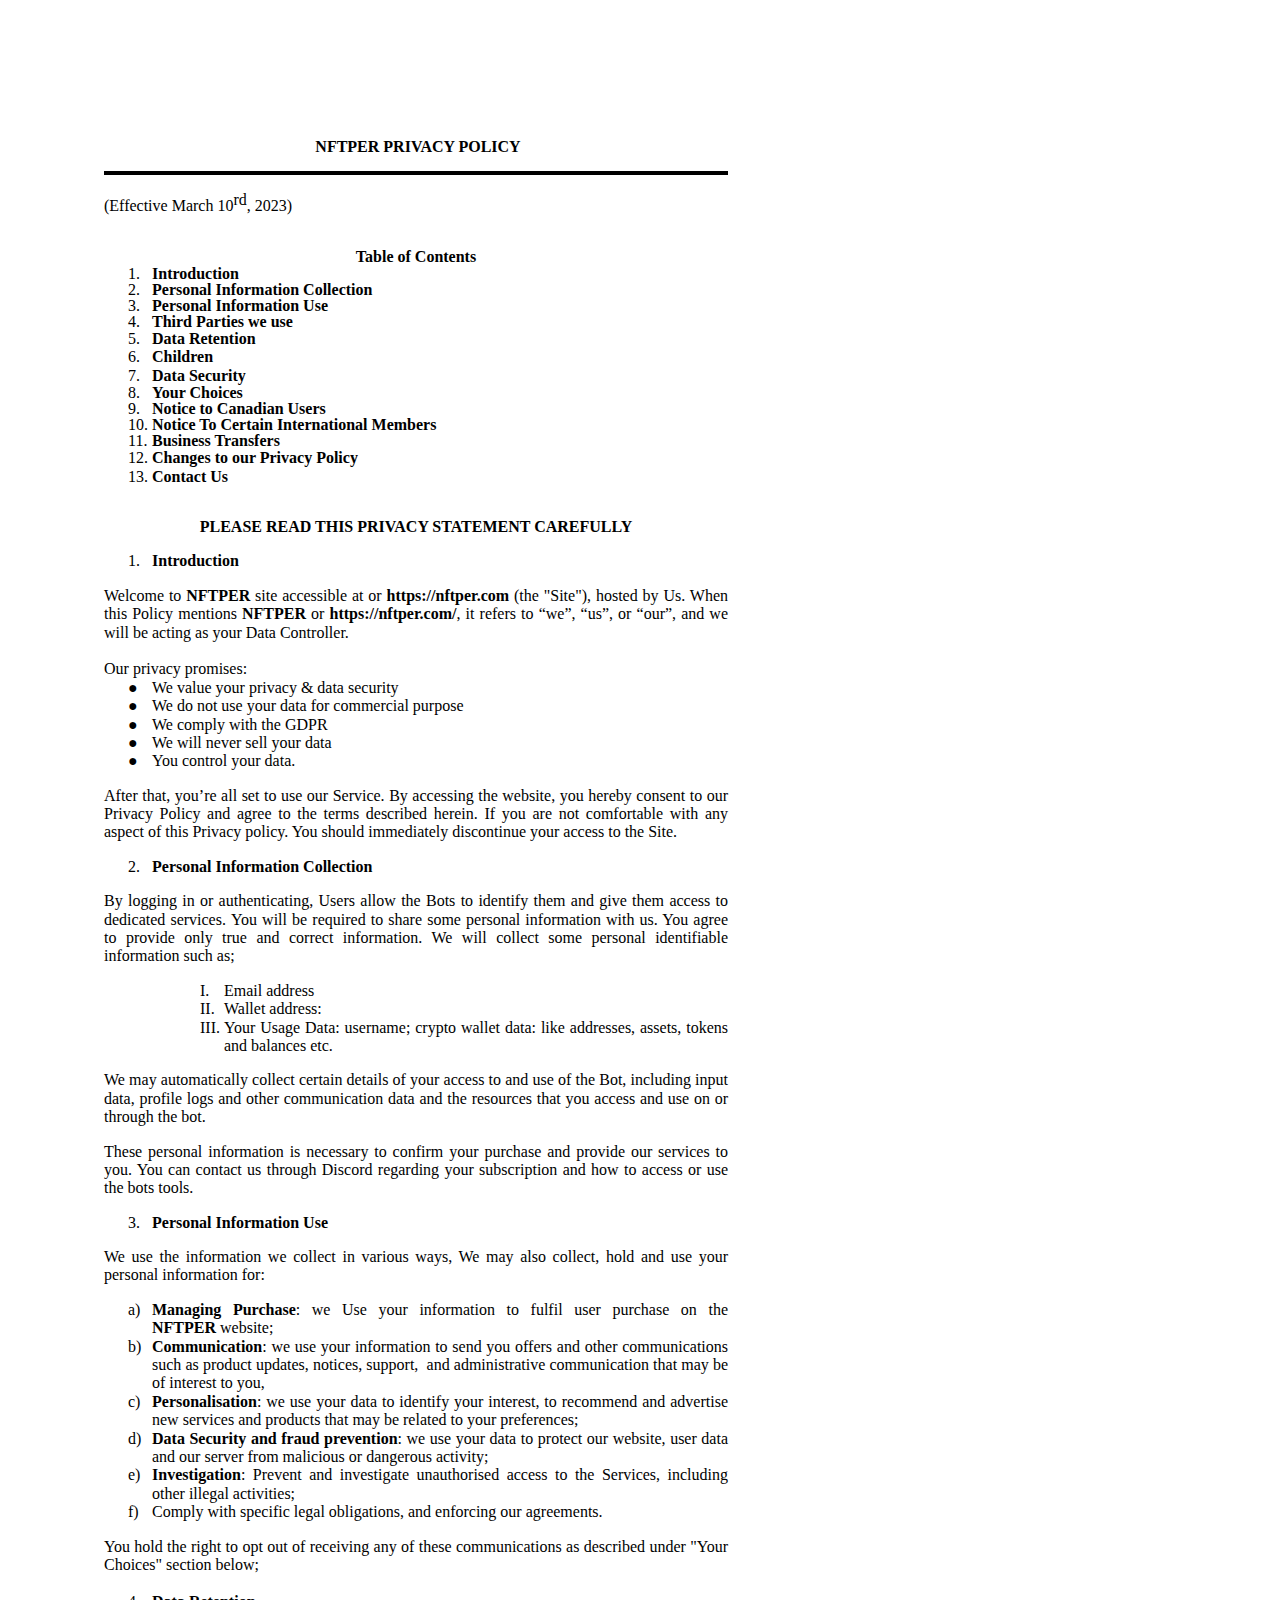
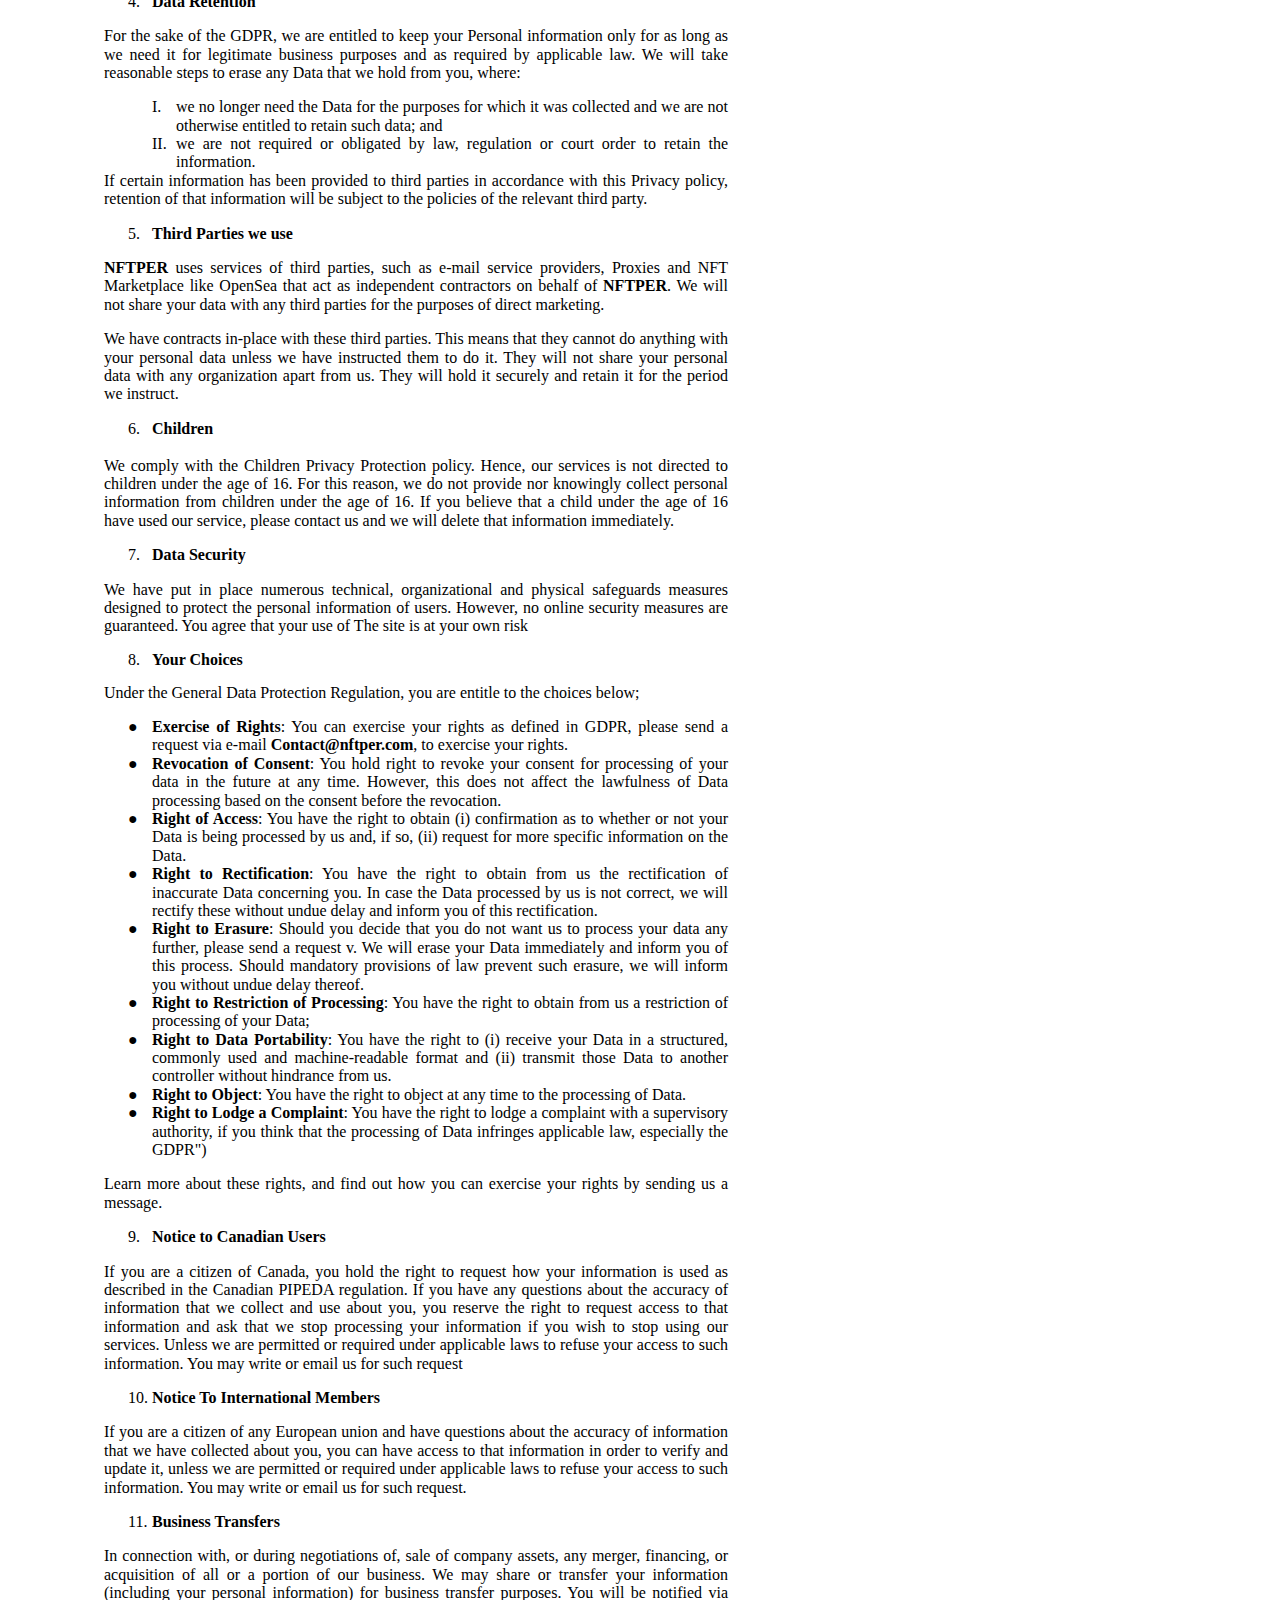
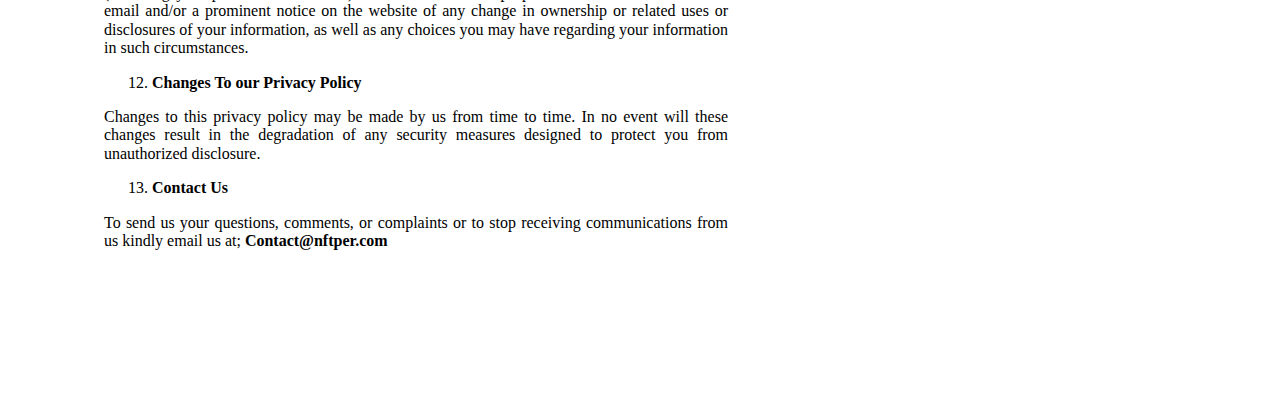
<file: privacy-policy.html>
<html><head><meta content="text/html; charset=UTF-8" http-equiv="content-type"><style type="text/css">@import url('https://themes.googleusercontent.com/fonts/css?kit=fpjTOVmNbO4Lz34iLyptLVumN3ATOVc2BoeDKcwJhFTljiSzuFEcjsip7pjNdcnF');.lst-kix_list_33-5>li{counter-increment:lst-ctn-kix_list_33-5}ol.lst-kix_list_38-6{list-style-type:none}ol.lst-kix_list_38-5{list-style-type:none}ol.lst-kix_list_38-8{list-style-type:none}ol.lst-kix_list_33-5.start{counter-reset:lst-ctn-kix_list_33-5 0}ol.lst-kix_list_38-7{list-style-type:none}ol.lst-kix_list_38-2{list-style-type:none}ol.lst-kix_list_38-1{list-style-type:none}ol.lst-kix_list_38-4{list-style-type:none}ol.lst-kix_list_30-0.start{counter-reset:lst-ctn-kix_list_30-0 0}ol.lst-kix_list_38-3{list-style-type:none}ol.lst-kix_list_38-0{list-style-type:none}.lst-kix_list_30-6>li{counter-increment:lst-ctn-kix_list_30-6}ul.lst-kix_list_9-3{list-style-type:none}ul.lst-kix_list_9-4{list-style-type:none}ol.lst-kix_list_40-3.start{counter-reset:lst-ctn-kix_list_40-3 0}.lst-kix_list_42-8>li:before{content:"" counter(lst-ctn-kix_list_42-8,lower-roman) ". "}ul.lst-kix_list_9-1{list-style-type:none}ul.lst-kix_list_9-2{list-style-type:none}ul.lst-kix_list_9-7{list-style-type:none}ul.lst-kix_list_9-8{list-style-type:none}ul.lst-kix_list_9-5{list-style-type:none}.lst-kix_list_5-0>li{counter-increment:lst-ctn-kix_list_5-0}ul.lst-kix_list_9-6{list-style-type:none}ol.lst-kix_list_37-2.start{counter-reset:lst-ctn-kix_list_37-2 0}ul.lst-kix_list_9-0{list-style-type:none}.lst-kix_list_42-0>li:before{content:"" counter(lst-ctn-kix_list_42-0,upper-roman) ". "}.lst-kix_list_42-1>li:before{content:"" counter(lst-ctn-kix_list_42-1,lower-latin) ". "}.lst-kix_list_42-2>li:before{content:"" counter(lst-ctn-kix_list_42-2,lower-roman) ". "}.lst-kix_list_40-1>li{counter-increment:lst-ctn-kix_list_40-1}ol.lst-kix_list_5-3.start{counter-reset:lst-ctn-kix_list_5-3 0}.lst-kix_list_38-6>li{counter-increment:lst-ctn-kix_list_38-6}.lst-kix_list_42-7>li:before{content:"" counter(lst-ctn-kix_list_42-7,lower-latin) ". "}.lst-kix_list_35-7>li{counter-increment:lst-ctn-kix_list_35-7}.lst-kix_list_29-8>li{counter-increment:lst-ctn-kix_list_29-8}.lst-kix_list_42-6>li:before{content:"" counter(lst-ctn-kix_list_42-6,decimal) ". "}.lst-kix_list_24-7>li{counter-increment:lst-ctn-kix_list_24-7}ol.lst-kix_list_30-5.start{counter-reset:lst-ctn-kix_list_30-5 0}.lst-kix_list_42-4>li:before{content:"" counter(lst-ctn-kix_list_42-4,lower-latin) ". "}.lst-kix_list_42-5>li:before{content:"" counter(lst-ctn-kix_list_42-5,lower-roman) ". "}.lst-kix_list_18-8>li{counter-increment:lst-ctn-kix_list_18-8}ol.lst-kix_list_26-7.start{counter-reset:lst-ctn-kix_list_26-7 0}.lst-kix_list_42-3>li:before{content:"" counter(lst-ctn-kix_list_42-3,decimal) ". "}.lst-kix_list_32-8>li{counter-increment:lst-ctn-kix_list_32-8}ol.lst-kix_list_36-5.start{counter-reset:lst-ctn-kix_list_36-5 0}.lst-kix_list_24-7>li:before{content:"" counter(lst-ctn-kix_list_24-7,lower-latin) ". "}.lst-kix_list_24-8>li:before{content:"" counter(lst-ctn-kix_list_24-8,lower-roman) ". "}ol.lst-kix_list_40-8.start{counter-reset:lst-ctn-kix_list_40-8 0}.lst-kix_list_24-2>li:before{content:"" counter(lst-ctn-kix_list_24-2,lower-roman) ") "}.lst-kix_list_24-3>li:before{content:"(" counter(lst-ctn-kix_list_24-3,decimal) ") "}.lst-kix_list_24-4>li:before{content:"(" counter(lst-ctn-kix_list_24-4,lower-latin) ") "}ol.lst-kix_list_34-2.start{counter-reset:lst-ctn-kix_list_34-2 0}.lst-kix_list_24-5>li:before{content:"(" counter(lst-ctn-kix_list_24-5,lower-roman) ") "}.lst-kix_list_24-6>li:before{content:"" counter(lst-ctn-kix_list_24-6,decimal) ". "}.lst-kix_list_23-6>li:before{content:"\0025cf  "}.lst-kix_list_6-5>li{counter-increment:lst-ctn-kix_list_6-5}ol.lst-kix_list_27-6{list-style-type:none}ol.lst-kix_list_27-5{list-style-type:none}ol.lst-kix_list_27-8{list-style-type:none}.lst-kix_list_23-3>li:before{content:"\0025cf  "}.lst-kix_list_23-7>li:before{content:"o  "}ol.lst-kix_list_27-7{list-style-type:none}ol.lst-kix_list_27-2{list-style-type:none}.lst-kix_list_23-2>li:before{content:"\0025aa  "}ul.lst-kix_list_16-2{list-style-type:none}ol.lst-kix_list_27-1{list-style-type:none}ul.lst-kix_list_16-1{list-style-type:none}ol.lst-kix_list_27-4{list-style-type:none}ul.lst-kix_list_16-0{list-style-type:none}ol.lst-kix_list_27-3{list-style-type:none}.lst-kix_list_23-0>li:before{content:"\0025cf  "}.lst-kix_list_23-8>li:before{content:"\0025aa  "}ol.lst-kix_list_27-0{list-style-type:none}.lst-kix_list_23-1>li:before{content:"o  "}.lst-kix_list_24-1>li:before{content:"" counter(lst-ctn-kix_list_24-1,lower-latin) ") "}ul.lst-kix_list_16-8{list-style-type:none}ul.lst-kix_list_16-7{list-style-type:none}ul.lst-kix_list_16-6{list-style-type:none}ul.lst-kix_list_16-5{list-style-type:none}.lst-kix_list_24-0>li:before{content:"" counter(lst-ctn-kix_list_24-0,decimal) ") "}ul.lst-kix_list_16-4{list-style-type:none}ul.lst-kix_list_16-3{list-style-type:none}ol.lst-kix_list_26-2.start{counter-reset:lst-ctn-kix_list_26-2 0}.lst-kix_list_23-4>li:before{content:"o  "}.lst-kix_list_23-5>li:before{content:"\0025aa  "}ol.lst-kix_list_31-2.start{counter-reset:lst-ctn-kix_list_31-2 0}.lst-kix_list_22-2>li:before{content:"" counter(lst-ctn-kix_list_22-2,lower-roman) ". "}.lst-kix_list_22-6>li:before{content:"" counter(lst-ctn-kix_list_22-6,decimal) ". "}ol.lst-kix_list_36-0.start{counter-reset:lst-ctn-kix_list_36-0 0}.lst-kix_list_22-0>li:before{content:"" counter(lst-ctn-kix_list_22-0,decimal) ". "}.lst-kix_list_22-8>li:before{content:"" counter(lst-ctn-kix_list_22-8,lower-roman) ". "}ol.lst-kix_list_22-5.start{counter-reset:lst-ctn-kix_list_22-5 0}ol.lst-kix_list_39-5.start{counter-reset:lst-ctn-kix_list_39-5 0}.lst-kix_list_5-7>li{counter-increment:lst-ctn-kix_list_5-7}ol.lst-kix_list_34-7.start{counter-reset:lst-ctn-kix_list_34-7 0}.lst-kix_list_22-4>li:before{content:"" counter(lst-ctn-kix_list_22-4,lower-latin) ". "}ol.lst-kix_list_32-8.start{counter-reset:lst-ctn-kix_list_32-8 0}ol.lst-kix_list_25-5.start{counter-reset:lst-ctn-kix_list_25-5 0}.lst-kix_list_41-7>li:before{content:"o  "}ol.lst-kix_list_29-2.start{counter-reset:lst-ctn-kix_list_29-2 0}.lst-kix_list_25-5>li:before{content:"(" counter(lst-ctn-kix_list_25-5,lower-roman) ") "}.lst-kix_list_25-7>li:before{content:"" counter(lst-ctn-kix_list_25-7,lower-latin) ". "}ol.lst-kix_list_18-3.start{counter-reset:lst-ctn-kix_list_18-3 0}ol.lst-kix_list_24-4.start{counter-reset:lst-ctn-kix_list_24-4 0}ol.lst-kix_list_18-7{list-style-type:none}ol.lst-kix_list_18-8{list-style-type:none}ol.lst-kix_list_33-0.start{counter-reset:lst-ctn-kix_list_33-0 0}ol.lst-kix_list_18-3{list-style-type:none}ol.lst-kix_list_18-4{list-style-type:none}.lst-kix_list_6-4>li{counter-increment:lst-ctn-kix_list_6-4}.lst-kix_list_41-1>li:before{content:"o  "}ol.lst-kix_list_18-5{list-style-type:none}ol.lst-kix_list_18-6{list-style-type:none}.lst-kix_list_40-7>li:before{content:"" counter(lst-ctn-kix_list_40-7,lower-latin) ". "}ol.lst-kix_list_27-4.start{counter-reset:lst-ctn-kix_list_27-4 0}ol.lst-kix_list_18-0{list-style-type:none}ol.lst-kix_list_18-1{list-style-type:none}ol.lst-kix_list_18-2{list-style-type:none}.lst-kix_list_40-5>li:before{content:"" counter(lst-ctn-kix_list_40-5,lower-roman) ". "}ol.lst-kix_list_42-1.start{counter-reset:lst-ctn-kix_list_42-1 0}.lst-kix_list_41-5>li:before{content:"\0025aa  "}ol.lst-kix_list_37-7.start{counter-reset:lst-ctn-kix_list_37-7 0}.lst-kix_list_41-3>li:before{content:"\0025cf  "}ol.lst-kix_list_29-8{list-style-type:none}ol.lst-kix_list_29-7{list-style-type:none}ol.lst-kix_list_29-4{list-style-type:none}ol.lst-kix_list_29-3{list-style-type:none}ol.lst-kix_list_29-6{list-style-type:none}ol.lst-kix_list_29-5{list-style-type:none}ol.lst-kix_list_29-0{list-style-type:none}ol.lst-kix_list_5-8.start{counter-reset:lst-ctn-kix_list_5-8 0}ol.lst-kix_list_29-2{list-style-type:none}ol.lst-kix_list_29-1{list-style-type:none}.lst-kix_list_40-3>li:before{content:"" counter(lst-ctn-kix_list_40-3,decimal) ". "}ol.lst-kix_list_6-0.start{counter-reset:lst-ctn-kix_list_6-0 0}.lst-kix_list_40-1>li:before{content:"" counter(lst-ctn-kix_list_40-1,lower-latin) ". "}.lst-kix_list_42-2>li{counter-increment:lst-ctn-kix_list_42-2}ol.lst-kix_list_38-3.start{counter-reset:lst-ctn-kix_list_38-3 0}.lst-kix_list_24-8>li{counter-increment:lst-ctn-kix_list_24-8}ol.lst-kix_list_34-6{list-style-type:none}ol.lst-kix_list_34-5{list-style-type:none}ol.lst-kix_list_34-8{list-style-type:none}ol.lst-kix_list_34-7{list-style-type:none}.lst-kix_list_38-5>li{counter-increment:lst-ctn-kix_list_38-5}ol.lst-kix_list_34-2{list-style-type:none}ol.lst-kix_list_34-1{list-style-type:none}ol.lst-kix_list_25-6.start{counter-reset:lst-ctn-kix_list_25-6 0}ol.lst-kix_list_34-4{list-style-type:none}ol.lst-kix_list_34-3{list-style-type:none}ol.lst-kix_list_34-0{list-style-type:none}ol.lst-kix_list_32-4.start{counter-reset:lst-ctn-kix_list_32-4 0}.lst-kix_list_21-8>li:before{content:"\0025aa  "}.lst-kix_list_26-5>li:before{content:"(" counter(lst-ctn-kix_list_26-5,lower-roman) ") "}ol.lst-kix_list_18-2.start{counter-reset:lst-ctn-kix_list_18-2 0}.lst-kix_list_26-8>li:before{content:"" counter(lst-ctn-kix_list_26-8,lower-roman) ". "}ul.lst-kix_list_5-1{list-style-type:none}.lst-kix_list_21-0>li:before{content:"\0025cf  "}.lst-kix_list_26-1>li:before{content:"" counter(lst-ctn-kix_list_26-1,lower-latin) ") "}.lst-kix_list_21-1>li:before{content:"o  "}.lst-kix_list_34-3>li{counter-increment:lst-ctn-kix_list_34-3}.lst-kix_list_26-4>li:before{content:"(" counter(lst-ctn-kix_list_26-4,lower-latin) ") "}ol.lst-kix_list_36-1.start{counter-reset:lst-ctn-kix_list_36-1 0}.lst-kix_list_42-4>li{counter-increment:lst-ctn-kix_list_42-4}.lst-kix_list_21-5>li:before{content:"\0025aa  "}.lst-kix_list_21-4>li:before{content:"\0025aa  "}.lst-kix_list_26-0>li:before{content:"" counter(lst-ctn-kix_list_26-0,decimal) ") "}.lst-kix_list_31-4>li{counter-increment:lst-ctn-kix_list_31-4}ul.lst-kix_list_23-0{list-style-type:none}ul.lst-kix_list_23-1{list-style-type:none}ul.lst-kix_list_23-2{list-style-type:none}ul.lst-kix_list_23-3{list-style-type:none}ul.lst-kix_list_23-4{list-style-type:none}.lst-kix_list_31-2>li{counter-increment:lst-ctn-kix_list_31-2}ul.lst-kix_list_23-5{list-style-type:none}ol.lst-kix_list_38-8.start{counter-reset:lst-ctn-kix_list_38-8 0}ul.lst-kix_list_23-6{list-style-type:none}.lst-kix_list_35-8>li{counter-increment:lst-ctn-kix_list_35-8}ol.lst-kix_list_39-6.start{counter-reset:lst-ctn-kix_list_39-6 0}ol.lst-kix_list_26-3.start{counter-reset:lst-ctn-kix_list_26-3 0}ol.lst-kix_list_27-8.start{counter-reset:lst-ctn-kix_list_27-8 0}.lst-kix_list_25-1>li:before{content:"" counter(lst-ctn-kix_list_25-1,lower-latin) ") "}ul.lst-kix_list_23-7{list-style-type:none}.lst-kix_list_25-0>li:before{content:"" counter(lst-ctn-kix_list_25-0,decimal) ") "}ul.lst-kix_list_23-8{list-style-type:none}ol.lst-kix_list_31-1.start{counter-reset:lst-ctn-kix_list_31-1 0}.lst-kix_list_39-0>li:before{content:"" counter(lst-ctn-kix_list_39-0,upper-roman) ". "}ul.lst-kix_list_12-6{list-style-type:none}ul.lst-kix_list_12-5{list-style-type:none}ul.lst-kix_list_12-4{list-style-type:none}ul.lst-kix_list_12-3{list-style-type:none}.lst-kix_list_39-1>li:before{content:"" counter(lst-ctn-kix_list_39-1,lower-latin) ". "}ul.lst-kix_list_12-2{list-style-type:none}ol.lst-kix_list_40-7.start{counter-reset:lst-ctn-kix_list_40-7 0}.lst-kix_list_37-0>li{counter-increment:lst-ctn-kix_list_37-0}ul.lst-kix_list_12-1{list-style-type:none}ul.lst-kix_list_12-0{list-style-type:none}.lst-kix_list_27-7>li{counter-increment:lst-ctn-kix_list_27-7}ul.lst-kix_list_12-8{list-style-type:none}ul.lst-kix_list_12-7{list-style-type:none}.lst-kix_list_34-1>li{counter-increment:lst-ctn-kix_list_34-1}.lst-kix_list_38-7>li{counter-increment:lst-ctn-kix_list_38-7}ol.lst-kix_list_5-0{list-style-type:none}.lst-kix_list_26-2>li{counter-increment:lst-ctn-kix_list_26-2}ol.lst-kix_list_5-2{list-style-type:none}.lst-kix_list_40-8>li{counter-increment:lst-ctn-kix_list_40-8}.lst-kix_list_22-5>li:before{content:"" counter(lst-ctn-kix_list_22-5,lower-roman) ". "}ol.lst-kix_list_36-8{list-style-type:none}ol.lst-kix_list_36-7{list-style-type:none}ol.lst-kix_list_36-4{list-style-type:none}ol.lst-kix_list_36-3{list-style-type:none}ol.lst-kix_list_36-6{list-style-type:none}ol.lst-kix_list_36-5{list-style-type:none}.lst-kix_list_22-1>li:before{content:"" counter(lst-ctn-kix_list_22-1,lower-latin) ". "}ol.lst-kix_list_36-0{list-style-type:none}.lst-kix_list_27-4>li:before{content:"(" counter(lst-ctn-kix_list_27-4,lower-latin) ") "}.lst-kix_list_6-6>li{counter-increment:lst-ctn-kix_list_6-6}ol.lst-kix_list_36-2{list-style-type:none}ol.lst-kix_list_36-1{list-style-type:none}ul.lst-kix_list_7-5{list-style-type:none}ul.lst-kix_list_7-6{list-style-type:none}ul.lst-kix_list_7-3{list-style-type:none}ul.lst-kix_list_7-4{list-style-type:none}ul.lst-kix_list_7-7{list-style-type:none}ul.lst-kix_list_7-8{list-style-type:none}.lst-kix_list_39-4>li:before{content:"" counter(lst-ctn-kix_list_39-4,lower-latin) ". "}.lst-kix_list_39-8>li:before{content:"" counter(lst-ctn-kix_list_39-8,lower-roman) ". "}ol.lst-kix_list_5-7{list-style-type:none}ol.lst-kix_list_5-8{list-style-type:none}ol.lst-kix_list_26-8.start{counter-reset:lst-ctn-kix_list_26-8 0}ol.lst-kix_list_5-3{list-style-type:none}ul.lst-kix_list_7-1{list-style-type:none}ol.lst-kix_list_5-4{list-style-type:none}ul.lst-kix_list_7-2{list-style-type:none}.lst-kix_list_27-0>li:before{content:"" counter(lst-ctn-kix_list_27-0,upper-roman) ". "}ol.lst-kix_list_5-5{list-style-type:none}ol.lst-kix_list_5-6{list-style-type:none}ul.lst-kix_list_7-0{list-style-type:none}.lst-kix_list_5-8>li{counter-increment:lst-ctn-kix_list_5-8}.lst-kix_list_27-0>li{counter-increment:lst-ctn-kix_list_27-0}.lst-kix_list_38-0>li{counter-increment:lst-ctn-kix_list_38-0}.lst-kix_list_32-0>li{counter-increment:lst-ctn-kix_list_32-0}ol.lst-kix_list_33-6.start{counter-reset:lst-ctn-kix_list_33-6 0}.lst-kix_list_25-4>li:before{content:"(" counter(lst-ctn-kix_list_25-4,lower-latin) ") "}.lst-kix_list_35-1>li{counter-increment:lst-ctn-kix_list_35-1}.lst-kix_list_24-1>li{counter-increment:lst-ctn-kix_list_24-1}.lst-kix_list_25-8>li:before{content:"" counter(lst-ctn-kix_list_25-8,lower-roman) ". "}ol.lst-kix_list_38-4.start{counter-reset:lst-ctn-kix_list_38-4 0}ol.lst-kix_list_25-1.start{counter-reset:lst-ctn-kix_list_25-1 0}ol.lst-kix_list_26-6.start{counter-reset:lst-ctn-kix_list_26-6 0}.lst-kix_list_37-2>li{counter-increment:lst-ctn-kix_list_37-2}.lst-kix_list_34-8>li{counter-increment:lst-ctn-kix_list_34-8}.lst-kix_list_22-5>li{counter-increment:lst-ctn-kix_list_22-5}.lst-kix_list_27-5>li{counter-increment:lst-ctn-kix_list_27-5}.lst-kix_list_40-6>li:before{content:"" counter(lst-ctn-kix_list_40-6,decimal) ". "}.lst-kix_list_41-6>li:before{content:"\0025cf  "}.lst-kix_list_20-5>li:before{content:"\0025aa  "}.lst-kix_list_28-8>li:before{content:"" counter(lst-ctn-kix_list_28-8,lower-roman) ". "}.lst-kix_list_41-2>li:before{content:"\0025aa  "}.lst-kix_list_20-1>li:before{content:"o  "}.lst-kix_list_24-6>li{counter-increment:lst-ctn-kix_list_24-6}.lst-kix_list_28-4>li:before{content:"(" counter(lst-ctn-kix_list_28-4,lower-latin) ") "}.lst-kix_list_39-3>li{counter-increment:lst-ctn-kix_list_39-3}.lst-kix_list_28-3>li{counter-increment:lst-ctn-kix_list_28-3}ol.lst-kix_list_25-0.start{counter-reset:lst-ctn-kix_list_25-0 0}ol.lst-kix_list_25-8{list-style-type:none}ol.lst-kix_list_25-7{list-style-type:none}.lst-kix_list_35-6>li{counter-increment:lst-ctn-kix_list_35-6}ul.lst-kix_list_14-4{list-style-type:none}ol.lst-kix_list_25-4{list-style-type:none}ul.lst-kix_list_14-3{list-style-type:none}ol.lst-kix_list_25-3{list-style-type:none}ul.lst-kix_list_14-2{list-style-type:none}ol.lst-kix_list_25-6{list-style-type:none}ol.lst-kix_list_32-3.start{counter-reset:lst-ctn-kix_list_32-3 0}ul.lst-kix_list_14-1{list-style-type:none}ol.lst-kix_list_25-5{list-style-type:none}ul.lst-kix_list_14-0{list-style-type:none}ol.lst-kix_list_25-0{list-style-type:none}ol.lst-kix_list_25-2{list-style-type:none}ol.lst-kix_list_25-1{list-style-type:none}ul.lst-kix_list_14-8{list-style-type:none}ul.lst-kix_list_14-7{list-style-type:none}.lst-kix_list_25-4>li{counter-increment:lst-ctn-kix_list_25-4}.lst-kix_list_18-1>li{counter-increment:lst-ctn-kix_list_18-1}ul.lst-kix_list_14-6{list-style-type:none}ul.lst-kix_list_14-5{list-style-type:none}.lst-kix_list_28-0>li:before{content:"" counter(lst-ctn-kix_list_28-0,upper-roman) ". "}.lst-kix_list_32-7>li{counter-increment:lst-ctn-kix_list_32-7}.lst-kix_list_27-8>li:before{content:"" counter(lst-ctn-kix_list_27-8,lower-roman) ". "}.lst-kix_list_40-2>li:before{content:"" counter(lst-ctn-kix_list_40-2,lower-roman) ". "}ol.lst-kix_list_37-1.start{counter-reset:lst-ctn-kix_list_37-1 0}.lst-kix_list_36-4>li{counter-increment:lst-ctn-kix_list_36-4}.lst-kix_list_29-1>li{counter-increment:lst-ctn-kix_list_29-1}ol.lst-kix_list_32-7.start{counter-reset:lst-ctn-kix_list_32-7 0}.lst-kix_list_19-1>li:before{content:"o  "}ul.lst-kix_list_1-0{list-style-type:none}.lst-kix_list_27-8>li{counter-increment:lst-ctn-kix_list_27-8}.lst-kix_list_19-4>li:before{content:"o  "}ol.lst-kix_list_37-8.start{counter-reset:lst-ctn-kix_list_37-8 0}.lst-kix_list_31-5>li{counter-increment:lst-ctn-kix_list_31-5}.lst-kix_list_19-3>li:before{content:"\0025cf  "}ol.lst-kix_list_38-0.start{counter-reset:lst-ctn-kix_list_38-0 0}ol.lst-kix_list_24-5.start{counter-reset:lst-ctn-kix_list_24-5 0}ol.lst-kix_list_6-6.start{counter-reset:lst-ctn-kix_list_6-6 0}.lst-kix_list_39-5>li{counter-increment:lst-ctn-kix_list_39-5}.lst-kix_list_32-6>li{counter-increment:lst-ctn-kix_list_32-6}ol.lst-kix_list_29-6.start{counter-reset:lst-ctn-kix_list_29-6 0}ul.lst-kix_list_1-3{list-style-type:none}ul.lst-kix_list_1-4{list-style-type:none}ul.lst-kix_list_1-1{list-style-type:none}ul.lst-kix_list_1-2{list-style-type:none}ul.lst-kix_list_1-7{list-style-type:none}ul.lst-kix_list_1-8{list-style-type:none}ul.lst-kix_list_1-5{list-style-type:none}ul.lst-kix_list_1-6{list-style-type:none}ol.lst-kix_list_27-5.start{counter-reset:lst-ctn-kix_list_27-5 0}ol.lst-kix_list_22-4.start{counter-reset:lst-ctn-kix_list_22-4 0}.lst-kix_list_22-7>li{counter-increment:lst-ctn-kix_list_22-7}.lst-kix_list_37-0>li:before{content:"" counter(lst-ctn-kix_list_37-0,lower-latin) ") "}.lst-kix_list_26-7>li{counter-increment:lst-ctn-kix_list_26-7}.lst-kix_list_33-7>li{counter-increment:lst-ctn-kix_list_33-7}.lst-kix_list_42-1>li{counter-increment:lst-ctn-kix_list_42-1}.lst-kix_list_5-2>li{counter-increment:lst-ctn-kix_list_5-2}.lst-kix_list_37-7>li{counter-increment:lst-ctn-kix_list_37-7}.lst-kix_list_19-6>li:before{content:"\0025cf  "}.lst-kix_list_37-8>li:before{content:"" counter(lst-ctn-kix_list_37-8,lower-roman) ". "}.lst-kix_list_37-6>li:before{content:"" counter(lst-ctn-kix_list_37-6,decimal) ". "}.lst-kix_list_42-5>li{counter-increment:lst-ctn-kix_list_42-5}.lst-kix_list_32-2>li{counter-increment:lst-ctn-kix_list_32-2}.lst-kix_list_36-2>li{counter-increment:lst-ctn-kix_list_36-2}.lst-kix_list_28-5>li{counter-increment:lst-ctn-kix_list_28-5}ol.lst-kix_list_31-8{list-style-type:none}ol.lst-kix_list_31-5{list-style-type:none}ol.lst-kix_list_31-4{list-style-type:none}ol.lst-kix_list_31-7{list-style-type:none}ol.lst-kix_list_35-0.start{counter-reset:lst-ctn-kix_list_35-0 0}ol.lst-kix_list_31-6{list-style-type:none}ol.lst-kix_list_37-3.start{counter-reset:lst-ctn-kix_list_37-3 0}ol.lst-kix_list_31-1{list-style-type:none}ol.lst-kix_list_31-0{list-style-type:none}ol.lst-kix_list_31-3{list-style-type:none}.lst-kix_list_37-1>li:before{content:"" counter(lst-ctn-kix_list_37-1,lower-latin) ". "}ol.lst-kix_list_31-2{list-style-type:none}.lst-kix_list_22-0>li{counter-increment:lst-ctn-kix_list_22-0}ol.lst-kix_list_24-0.start{counter-reset:lst-ctn-kix_list_24-0 0}.lst-kix_list_18-3>li{counter-increment:lst-ctn-kix_list_18-3}.lst-kix_list_37-3>li:before{content:"" counter(lst-ctn-kix_list_37-3,decimal) ". "}ol.lst-kix_list_33-4.start{counter-reset:lst-ctn-kix_list_33-4 0}ol.lst-kix_list_35-7.start{counter-reset:lst-ctn-kix_list_35-7 0}.lst-kix_list_37-3>li{counter-increment:lst-ctn-kix_list_37-3}.lst-kix_list_18-0>li:before{content:"" counter(lst-ctn-kix_list_18-0,decimal) ". "}.lst-kix_list_38-7>li:before{content:"" counter(lst-ctn-kix_list_38-7,lower-latin) ". "}.lst-kix_list_18-2>li:before{content:"" counter(lst-ctn-kix_list_18-2,lower-roman) ". "}.lst-kix_list_26-0>li{counter-increment:lst-ctn-kix_list_26-0}ol.lst-kix_list_42-8{list-style-type:none}ol.lst-kix_list_42-6{list-style-type:none}ol.lst-kix_list_42-7{list-style-type:none}ol.lst-kix_list_27-0.start{counter-reset:lst-ctn-kix_list_27-0 0}ol.lst-kix_list_42-4{list-style-type:none}ol.lst-kix_list_42-5{list-style-type:none}.lst-kix_list_27-4>li{counter-increment:lst-ctn-kix_list_27-4}ol.lst-kix_list_42-2{list-style-type:none}ol.lst-kix_list_42-3{list-style-type:none}ol.lst-kix_list_42-0{list-style-type:none}ol.lst-kix_list_42-1{list-style-type:none}.lst-kix_list_38-2>li:before{content:"" counter(lst-ctn-kix_list_38-2,lower-roman) ". "}.lst-kix_list_38-4>li:before{content:"" counter(lst-ctn-kix_list_38-4,lower-latin) ". "}.lst-kix_list_30-4>li{counter-increment:lst-ctn-kix_list_30-4}.lst-kix_list_27-1>li{counter-increment:lst-ctn-kix_list_27-1}.lst-kix_list_38-4>li{counter-increment:lst-ctn-kix_list_38-4}.lst-kix_list_38-5>li:before{content:"" counter(lst-ctn-kix_list_38-5,lower-roman) ". "}.lst-kix_list_25-2>li{counter-increment:lst-ctn-kix_list_25-2}.lst-kix_list_27-1>li:before{content:"" counter(lst-ctn-kix_list_27-1,lower-latin) ") "}.lst-kix_list_27-3>li:before{content:"(" counter(lst-ctn-kix_list_27-3,decimal) ") "}ul.lst-kix_list_3-7{list-style-type:none}ul.lst-kix_list_3-8{list-style-type:none}.lst-kix_list_18-8>li:before{content:"" counter(lst-ctn-kix_list_18-8,lower-roman) ". "}ol.lst-kix_list_27-3.start{counter-reset:lst-ctn-kix_list_27-3 0}ul.lst-kix_list_3-1{list-style-type:none}ul.lst-kix_list_3-2{list-style-type:none}ol.lst-kix_list_30-1.start{counter-reset:lst-ctn-kix_list_30-1 0}ul.lst-kix_list_3-0{list-style-type:none}ul.lst-kix_list_3-5{list-style-type:none}ul.lst-kix_list_3-6{list-style-type:none}ul.lst-kix_list_3-3{list-style-type:none}ul.lst-kix_list_3-4{list-style-type:none}.lst-kix_list_10-7>li:before{content:"o  "}.lst-kix_list_36-4>li:before{content:"" counter(lst-ctn-kix_list_36-4,lower-latin) ". "}.lst-kix_list_10-5>li:before{content:"\0025aa  "}ol.lst-kix_list_18-6.start{counter-reset:lst-ctn-kix_list_18-6 0}.lst-kix_list_29-3>li{counter-increment:lst-ctn-kix_list_29-3}.lst-kix_list_9-2>li:before{content:"\0025aa  "}ol.lst-kix_list_37-6.start{counter-reset:lst-ctn-kix_list_37-6 0}.lst-kix_list_5-5>li{counter-increment:lst-ctn-kix_list_5-5}.lst-kix_list_36-2>li:before{content:"" counter(lst-ctn-kix_list_36-2,lower-roman) ". "}.lst-kix_list_31-1>li{counter-increment:lst-ctn-kix_list_31-1}.lst-kix_list_9-0>li:before{content:"\0025cf  "}ul.lst-kix_list_21-1{list-style-type:none}ul.lst-kix_list_21-2{list-style-type:none}ul.lst-kix_list_21-3{list-style-type:none}ul.lst-kix_list_21-4{list-style-type:none}ul.lst-kix_list_21-5{list-style-type:none}ul.lst-kix_list_21-6{list-style-type:none}ul.lst-kix_list_21-7{list-style-type:none}ul.lst-kix_list_21-8{list-style-type:none}ol.lst-kix_list_33-7{list-style-type:none}ol.lst-kix_list_24-3.start{counter-reset:lst-ctn-kix_list_24-3 0}ol.lst-kix_list_33-6{list-style-type:none}ol.lst-kix_list_33-8{list-style-type:none}ol.lst-kix_list_33-3{list-style-type:none}ol.lst-kix_list_33-2{list-style-type:none}.lst-kix_list_11-3>li:before{content:"\0025cf  "}ol.lst-kix_list_33-5{list-style-type:none}ol.lst-kix_list_33-4{list-style-type:none}ul.lst-kix_list_21-0{list-style-type:none}.lst-kix_list_38-8>li{counter-increment:lst-ctn-kix_list_38-8}.lst-kix_list_6-3>li{counter-increment:lst-ctn-kix_list_6-3}ol.lst-kix_list_18-4.start{counter-reset:lst-ctn-kix_list_18-4 0}ol.lst-kix_list_33-1{list-style-type:none}ol.lst-kix_list_33-0{list-style-type:none}ol.lst-kix_list_29-1.start{counter-reset:lst-ctn-kix_list_29-1 0}.lst-kix_list_29-1>li:before{content:"" counter(lst-ctn-kix_list_29-1,lower-latin) ") "}.lst-kix_list_20-4>li:before{content:"\0025aa  "}ol.lst-kix_list_22-7.start{counter-reset:lst-ctn-kix_list_22-7 0}ol.lst-kix_list_6-1.start{counter-reset:lst-ctn-kix_list_6-1 0}.lst-kix_list_29-3>li:before{content:"(" counter(lst-ctn-kix_list_29-3,decimal) ") "}.lst-kix_list_20-2>li:before{content:"\0025aa  "}.lst-kix_list_9-8>li:before{content:"\0025aa  "}ul.lst-kix_list_10-0{list-style-type:none}.lst-kix_list_28-6>li{counter-increment:lst-ctn-kix_list_28-6}ol.lst-kix_list_33-1.start{counter-reset:lst-ctn-kix_list_33-1 0}.lst-kix_list_28-7>li:before{content:"" counter(lst-ctn-kix_list_28-7,lower-latin) ". "}ul.lst-kix_list_10-8{list-style-type:none}ul.lst-kix_list_10-7{list-style-type:none}.lst-kix_list_1-7>li:before{content:"\0025aa  "}ul.lst-kix_list_10-6{list-style-type:none}ul.lst-kix_list_10-5{list-style-type:none}ul.lst-kix_list_10-4{list-style-type:none}ul.lst-kix_list_10-3{list-style-type:none}.lst-kix_list_1-5>li:before{content:"\0025aa  "}ul.lst-kix_list_10-2{list-style-type:none}.lst-kix_list_28-5>li:before{content:"(" counter(lst-ctn-kix_list_28-5,lower-roman) ") "}ul.lst-kix_list_10-1{list-style-type:none}ol.lst-kix_list_24-2.start{counter-reset:lst-ctn-kix_list_24-2 0}.lst-kix_list_5-6>li{counter-increment:lst-ctn-kix_list_5-6}ol.lst-kix_list_22-6.start{counter-reset:lst-ctn-kix_list_22-6 0}.lst-kix_list_2-1>li:before{content:"o  "}.lst-kix_list_2-3>li:before{content:"\0025aa  "}.lst-kix_list_35-3>li:before{content:"" counter(lst-ctn-kix_list_35-3,decimal) ". "}ol.lst-kix_list_24-8.start{counter-reset:lst-ctn-kix_list_24-8 0}.lst-kix_list_30-4>li:before{content:"(" counter(lst-ctn-kix_list_30-4,lower-latin) ") "}.lst-kix_list_35-6>li:before{content:"" counter(lst-ctn-kix_list_35-6,decimal) ". "}.lst-kix_list_36-5>li{counter-increment:lst-ctn-kix_list_36-5}.lst-kix_list_3-2>li:before{content:"\0025aa  "}.lst-kix_list_26-7>li:before{content:"" counter(lst-ctn-kix_list_26-7,lower-latin) ". "}.lst-kix_list_8-1>li:before{content:"-  "}.lst-kix_list_6-0>li{counter-increment:lst-ctn-kix_list_6-0}.lst-kix_list_3-5>li:before{content:"\0025aa  "}.lst-kix_list_18-0>li{counter-increment:lst-ctn-kix_list_18-0}.lst-kix_list_30-7>li:before{content:"" counter(lst-ctn-kix_list_30-7,lower-latin) ". "}.lst-kix_list_40-2>li{counter-increment:lst-ctn-kix_list_40-2}ol.lst-kix_list_30-8.start{counter-reset:lst-ctn-kix_list_30-8 0}.lst-kix_list_8-6>li:before{content:"\0025aa  "}.lst-kix_list_26-2>li:before{content:"" counter(lst-ctn-kix_list_26-2,lower-roman) ") "}.lst-kix_list_21-6>li:before{content:"\0025aa  "}ol.lst-kix_list_22-1.start{counter-reset:lst-ctn-kix_list_22-1 0}ol.lst-kix_list_35-3.start{counter-reset:lst-ctn-kix_list_35-3 0}.lst-kix_list_33-4>li{counter-increment:lst-ctn-kix_list_33-4}ol.lst-kix_list_27-2.start{counter-reset:lst-ctn-kix_list_27-2 0}.lst-kix_list_21-3>li:before{content:"\0025aa  "}ol.lst-kix_list_18-7.start{counter-reset:lst-ctn-kix_list_18-7 0}ol.lst-kix_list_30-2.start{counter-reset:lst-ctn-kix_list_30-2 0}.lst-kix_list_25-5>li{counter-increment:lst-ctn-kix_list_25-5}ol.lst-kix_list_29-4.start{counter-reset:lst-ctn-kix_list_29-4 0}ol.lst-kix_list_6-4.start{counter-reset:lst-ctn-kix_list_6-4 0}.lst-kix_list_17-1>li:before{content:"o  "}.lst-kix_list_31-8>li{counter-increment:lst-ctn-kix_list_31-8}.lst-kix_list_25-3>li:before{content:"(" counter(lst-ctn-kix_list_25-3,decimal) ") "}.lst-kix_list_32-3>li{counter-increment:lst-ctn-kix_list_32-3}.lst-kix_list_16-2>li:before{content:"\0025aa  "}.lst-kix_list_39-2>li{counter-increment:lst-ctn-kix_list_39-2}ol.lst-kix_list_27-1.start{counter-reset:lst-ctn-kix_list_27-1 0}.lst-kix_list_26-6>li{counter-increment:lst-ctn-kix_list_26-6}.lst-kix_list_16-5>li:before{content:"\0025aa  "}ol.lst-kix_list_22-2.start{counter-reset:lst-ctn-kix_list_22-2 0}ol.lst-kix_list_30-3.start{counter-reset:lst-ctn-kix_list_30-3 0}.lst-kix_list_30-7>li{counter-increment:lst-ctn-kix_list_30-7}.lst-kix_list_37-6>li{counter-increment:lst-ctn-kix_list_37-6}ol.lst-kix_list_18-8.start{counter-reset:lst-ctn-kix_list_18-8 0}ol.lst-kix_list_29-3.start{counter-reset:lst-ctn-kix_list_29-3 0}.lst-kix_list_39-3>li:before{content:"" counter(lst-ctn-kix_list_39-3,decimal) ". "}ol.lst-kix_list_6-3.start{counter-reset:lst-ctn-kix_list_6-3 0}ol.lst-kix_list_35-8.start{counter-reset:lst-ctn-kix_list_35-8 0}.lst-kix_list_38-1>li{counter-increment:lst-ctn-kix_list_38-1}.lst-kix_list_17-6>li:before{content:"\0025cf  "}ol.lst-kix_list_35-5.start{counter-reset:lst-ctn-kix_list_35-5 0}ul.lst-kix_list_41-4{list-style-type:none}.lst-kix_list_2-6>li:before{content:"\0025aa  "}ul.lst-kix_list_41-3{list-style-type:none}ul.lst-kix_list_41-6{list-style-type:none}ul.lst-kix_list_41-5{list-style-type:none}.lst-kix_list_42-8>li{counter-increment:lst-ctn-kix_list_42-8}ul.lst-kix_list_41-8{list-style-type:none}ul.lst-kix_list_41-7{list-style-type:none}.lst-kix_list_7-5>li:before{content:"\0025aa  "}.lst-kix_list_27-6>li:before{content:"" counter(lst-ctn-kix_list_27-6,decimal) ". "}.lst-kix_list_28-2>li{counter-increment:lst-ctn-kix_list_28-2}.lst-kix_list_22-7>li:before{content:"" counter(lst-ctn-kix_list_22-7,lower-latin) ". "}ul.lst-kix_list_41-0{list-style-type:none}ol.lst-kix_list_30-4.start{counter-reset:lst-ctn-kix_list_30-4 0}ul.lst-kix_list_41-2{list-style-type:none}.lst-kix_list_30-0>li{counter-increment:lst-ctn-kix_list_30-0}ul.lst-kix_list_41-1{list-style-type:none}ol.lst-kix_list_35-2.start{counter-reset:lst-ctn-kix_list_35-2 0}.lst-kix_list_34-7>li:before{content:"" counter(lst-ctn-kix_list_34-7,lower-latin) ". "}.lst-kix_list_18-5>li:before{content:"" counter(lst-ctn-kix_list_18-5,lower-roman) ". "}.lst-kix_list_13-6>li:before{content:"\0025cf  "}.lst-kix_list_6-7>li{counter-increment:lst-ctn-kix_list_6-7}.lst-kix_list_26-3>li{counter-increment:lst-ctn-kix_list_26-3}.lst-kix_list_39-6>li:before{content:"" counter(lst-ctn-kix_list_39-6,decimal) ". "}.lst-kix_list_15-6>li:before{content:"\0025cf  "}.lst-kix_list_29-0>li{counter-increment:lst-ctn-kix_list_29-0}ol.lst-kix_list_24-7.start{counter-reset:lst-ctn-kix_list_24-7 0}.lst-kix_list_22-4>li{counter-increment:lst-ctn-kix_list_22-4}.lst-kix_list_31-3>li:before{content:"" counter(lst-ctn-kix_list_31-3,decimal) ". "}.lst-kix_list_36-7>li:before{content:"" counter(lst-ctn-kix_list_36-7,lower-latin) ". "}ol.lst-kix_list_6-8.start{counter-reset:lst-ctn-kix_list_6-8 0}.lst-kix_list_10-2>li:before{content:"\0025aa  "}.lst-kix_list_20-7>li:before{content:"\0025aa  "}ol.lst-kix_list_6-5.start{counter-reset:lst-ctn-kix_list_6-5 0}.lst-kix_list_4-6>li:before{content:"\0025cf  "}ol.lst-kix_list_29-8.start{counter-reset:lst-ctn-kix_list_29-8 0}.lst-kix_list_41-8>li:before{content:"\0025aa  "}.lst-kix_list_25-6>li:before{content:"" counter(lst-ctn-kix_list_25-6,decimal) ". "}ol.lst-kix_list_29-5.start{counter-reset:lst-ctn-kix_list_29-5 0}.lst-kix_list_41-0>li:before{content:"\0025cf  "}.lst-kix_list_34-2>li{counter-increment:lst-ctn-kix_list_34-2}ol.lst-kix_list_6-7.start{counter-reset:lst-ctn-kix_list_6-7 0}.lst-kix_list_9-5>li:before{content:"\0025aa  "}.lst-kix_list_29-6>li:before{content:"" counter(lst-ctn-kix_list_29-6,decimal) ". "}ol.lst-kix_list_22-0.start{counter-reset:lst-ctn-kix_list_22-0 0}.lst-kix_list_24-0>li{counter-increment:lst-ctn-kix_list_24-0}.lst-kix_list_33-3>li:before{content:"" counter(lst-ctn-kix_list_33-3,decimal) ". "}.lst-kix_list_12-2>li:before{content:"\0025aa  "}.lst-kix_list_11-6>li:before{content:"\0025cf  "}.lst-kix_list_32-7>li:before{content:"" counter(lst-ctn-kix_list_32-7,lower-latin) ". "}ol.lst-kix_list_30-6.start{counter-reset:lst-ctn-kix_list_30-6 0}.lst-kix_list_1-2>li:before{content:"\0025aa  "}ol.lst-kix_list_35-4.start{counter-reset:lst-ctn-kix_list_35-4 0}ol.lst-kix_list_40-8{list-style-type:none}li.li-bullet-0:before{margin-left:-18pt;white-space:nowrap;display:inline-block;min-width:18pt}ol.lst-kix_list_29-7.start{counter-reset:lst-ctn-kix_list_29-7 0}ol.lst-kix_list_40-6{list-style-type:none}.lst-kix_list_35-0>li{counter-increment:lst-ctn-kix_list_35-0}ol.lst-kix_list_40-7{list-style-type:none}ol.lst-kix_list_40-4{list-style-type:none}.lst-kix_list_18-7>li{counter-increment:lst-ctn-kix_list_18-7}ol.lst-kix_list_40-5{list-style-type:none}ol.lst-kix_list_40-2{list-style-type:none}ol.lst-kix_list_40-3{list-style-type:none}ol.lst-kix_list_40-0{list-style-type:none}ol.lst-kix_list_40-1{list-style-type:none}.lst-kix_list_29-7>li{counter-increment:lst-ctn-kix_list_29-7}.lst-kix_list_40-4>li:before{content:"" counter(lst-ctn-kix_list_40-4,lower-latin) ". "}ol.lst-kix_list_30-7.start{counter-reset:lst-ctn-kix_list_30-7 0}.lst-kix_list_28-2>li:before{content:"" counter(lst-ctn-kix_list_28-2,lower-roman) ") "}.lst-kix_list_14-1>li:before{content:"o  "}.lst-kix_list_14-3>li:before{content:"\0025aa  "}.lst-kix_list_25-8>li{counter-increment:lst-ctn-kix_list_25-8}.lst-kix_list_14-0>li:before{content:"\0025cf  "}.lst-kix_list_14-4>li:before{content:"\0025aa  "}ol.lst-kix_list_18-5.start{counter-reset:lst-ctn-kix_list_18-5 0}.lst-kix_list_6-1>li{counter-increment:lst-ctn-kix_list_6-1}.lst-kix_list_14-5>li:before{content:"\0025aa  "}.lst-kix_list_14-7>li:before{content:"\0025aa  "}.lst-kix_list_37-5>li{counter-increment:lst-ctn-kix_list_37-5}.lst-kix_list_14-6>li:before{content:"\0025aa  "}.lst-kix_list_34-6>li{counter-increment:lst-ctn-kix_list_34-6}ol.lst-kix_list_25-3.start{counter-reset:lst-ctn-kix_list_25-3 0}.lst-kix_list_14-2>li:before{content:"\0025aa  "}ol.lst-kix_list_32-1.start{counter-reset:lst-ctn-kix_list_32-1 0}ol.lst-kix_list_26-7{list-style-type:none}ol.lst-kix_list_35-6.start{counter-reset:lst-ctn-kix_list_35-6 0}ol.lst-kix_list_26-6{list-style-type:none}ol.lst-kix_list_26-8{list-style-type:none}ol.lst-kix_list_26-3{list-style-type:none}ul.lst-kix_list_17-1{list-style-type:none}ol.lst-kix_list_26-2{list-style-type:none}ul.lst-kix_list_17-0{list-style-type:none}ol.lst-kix_list_26-5{list-style-type:none}ol.lst-kix_list_28-3.start{counter-reset:lst-ctn-kix_list_28-3 0}ol.lst-kix_list_26-4{list-style-type:none}ol.lst-kix_list_26-1{list-style-type:none}ol.lst-kix_list_26-0{list-style-type:none}.lst-kix_list_32-2>li:before{content:"" counter(lst-ctn-kix_list_32-2,lower-roman) ". "}ul.lst-kix_list_17-8{list-style-type:none}.lst-kix_list_32-1>li:before{content:"" counter(lst-ctn-kix_list_32-1,lower-latin) ". "}.lst-kix_list_32-3>li:before{content:"" counter(lst-ctn-kix_list_32-3,decimal) ". "}ul.lst-kix_list_17-7{list-style-type:none}ul.lst-kix_list_17-6{list-style-type:none}ul.lst-kix_list_17-5{list-style-type:none}.lst-kix_list_28-7>li{counter-increment:lst-ctn-kix_list_28-7}ul.lst-kix_list_17-4{list-style-type:none}ul.lst-kix_list_17-3{list-style-type:none}.lst-kix_list_14-8>li:before{content:"\0025aa  "}ul.lst-kix_list_17-2{list-style-type:none}.lst-kix_list_31-7>li{counter-increment:lst-ctn-kix_list_31-7}.lst-kix_list_39-7>li{counter-increment:lst-ctn-kix_list_39-7}.lst-kix_list_32-0>li:before{content:"" counter(lst-ctn-kix_list_32-0,upper-roman) ". "}ol.lst-kix_list_39-8{list-style-type:none}.lst-kix_list_5-0>li:before{content:"" counter(lst-ctn-kix_list_5-0,decimal) ". "}ol.lst-kix_list_6-0{list-style-type:none}ol.lst-kix_list_6-1{list-style-type:none}ol.lst-kix_list_22-3.start{counter-reset:lst-ctn-kix_list_22-3 0}.lst-kix_list_5-4>li{counter-increment:lst-ctn-kix_list_5-4}ol.lst-kix_list_39-5{list-style-type:none}ol.lst-kix_list_39-4{list-style-type:none}ol.lst-kix_list_39-7{list-style-type:none}ol.lst-kix_list_39-6{list-style-type:none}.lst-kix_list_5-3>li:before{content:"" counter(lst-ctn-kix_list_5-3,decimal) ". "}.lst-kix_list_36-8>li{counter-increment:lst-ctn-kix_list_36-8}ol.lst-kix_list_24-6.start{counter-reset:lst-ctn-kix_list_24-6 0}ol.lst-kix_list_39-1{list-style-type:none}ol.lst-kix_list_39-0{list-style-type:none}.lst-kix_list_5-2>li:before{content:"" counter(lst-ctn-kix_list_5-2,lower-roman) ". "}ol.lst-kix_list_39-3{list-style-type:none}ol.lst-kix_list_39-2{list-style-type:none}.lst-kix_list_5-1>li:before{content:"\002022  "}ol.lst-kix_list_18-0.start{counter-reset:lst-ctn-kix_list_18-0 0}.lst-kix_list_5-7>li:before{content:"" counter(lst-ctn-kix_list_5-7,lower-latin) ". "}ul.lst-kix_list_8-4{list-style-type:none}ul.lst-kix_list_8-5{list-style-type:none}.lst-kix_list_5-6>li:before{content:"" counter(lst-ctn-kix_list_5-6,decimal) ". "}.lst-kix_list_5-8>li:before{content:"" counter(lst-ctn-kix_list_5-8,lower-roman) ". "}ul.lst-kix_list_8-2{list-style-type:none}ul.lst-kix_list_8-3{list-style-type:none}ul.lst-kix_list_8-8{list-style-type:none}ul.lst-kix_list_8-6{list-style-type:none}ul.lst-kix_list_8-7{list-style-type:none}ol.lst-kix_list_6-6{list-style-type:none}ol.lst-kix_list_6-7{list-style-type:none}.lst-kix_list_5-4>li:before{content:"" counter(lst-ctn-kix_list_5-4,lower-latin) ". "}ol.lst-kix_list_6-8{list-style-type:none}.lst-kix_list_5-5>li:before{content:"" counter(lst-ctn-kix_list_5-5,lower-roman) ". "}ol.lst-kix_list_6-2{list-style-type:none}ul.lst-kix_list_8-0{list-style-type:none}ol.lst-kix_list_6-3{list-style-type:none}ul.lst-kix_list_8-1{list-style-type:none}ol.lst-kix_list_6-4{list-style-type:none}ol.lst-kix_list_6-5{list-style-type:none}.lst-kix_list_6-1>li:before{content:"" counter(lst-ctn-kix_list_6-1,lower-latin) ". "}.lst-kix_list_6-3>li:before{content:"" counter(lst-ctn-kix_list_6-3,decimal) ". "}ol.lst-kix_list_32-6.start{counter-reset:lst-ctn-kix_list_32-6 0}.lst-kix_list_6-8>li{counter-increment:lst-ctn-kix_list_6-8}.lst-kix_list_6-0>li:before{content:"" counter(lst-ctn-kix_list_6-0,decimal) ". "}.lst-kix_list_6-4>li:before{content:"" counter(lst-ctn-kix_list_6-4,lower-latin) ". "}.lst-kix_list_6-2>li:before{content:"" counter(lst-ctn-kix_list_6-2,lower-roman) ". "}ol.lst-kix_list_35-1.start{counter-reset:lst-ctn-kix_list_35-1 0}.lst-kix_list_6-8>li:before{content:"" counter(lst-ctn-kix_list_6-8,lower-roman) ". "}.lst-kix_list_6-5>li:before{content:"" counter(lst-ctn-kix_list_6-5,lower-roman) ". "}.lst-kix_list_6-7>li:before{content:"" counter(lst-ctn-kix_list_6-7,lower-latin) ". "}ol.lst-kix_list_42-4.start{counter-reset:lst-ctn-kix_list_42-4 0}.lst-kix_list_6-6>li:before{content:"" counter(lst-ctn-kix_list_6-6,decimal) ". "}ol.lst-kix_list_27-6.start{counter-reset:lst-ctn-kix_list_27-6 0}.lst-kix_list_7-4>li:before{content:"\0025aa  "}.lst-kix_list_7-6>li:before{content:"\0025aa  "}.lst-kix_list_18-5>li{counter-increment:lst-ctn-kix_list_18-5}ol.lst-kix_list_6-2.start{counter-reset:lst-ctn-kix_list_6-2 0}ol.lst-kix_list_24-1.start{counter-reset:lst-ctn-kix_list_24-1 0}ol.lst-kix_list_36-3.start{counter-reset:lst-ctn-kix_list_36-3 0}.lst-kix_list_22-2>li{counter-increment:lst-ctn-kix_list_22-2}.lst-kix_list_7-2>li:before{content:"\0025aa  "}.lst-kix_list_27-2>li{counter-increment:lst-ctn-kix_list_27-2}.lst-kix_list_31-0>li{counter-increment:lst-ctn-kix_list_31-0}ol.lst-kix_list_22-8.start{counter-reset:lst-ctn-kix_list_22-8 0}.lst-kix_list_34-8>li:before{content:"" counter(lst-ctn-kix_list_34-8,lower-roman) ". "}.lst-kix_list_31-0>li:before{content:"" counter(lst-ctn-kix_list_31-0,decimal) ". "}.lst-kix_list_24-3>li{counter-increment:lst-ctn-kix_list_24-3}.lst-kix_list_13-7>li:before{content:"\0025cf  "}ol.lst-kix_list_34-4.start{counter-reset:lst-ctn-kix_list_34-4 0}.lst-kix_list_7-8>li:before{content:"\0025aa  "}.lst-kix_list_15-5>li:before{content:"\0025aa  "}ol.lst-kix_list_28-8{list-style-type:none}.lst-kix_list_31-6>li:before{content:"" counter(lst-ctn-kix_list_31-6,decimal) ". "}.lst-kix_list_31-8>li:before{content:"" counter(lst-ctn-kix_list_31-8,lower-roman) ". "}ol.lst-kix_list_26-0.start{counter-reset:lst-ctn-kix_list_26-0 0}ol.lst-kix_list_28-5{list-style-type:none}ol.lst-kix_list_28-4{list-style-type:none}.lst-kix_list_27-3>li{counter-increment:lst-ctn-kix_list_27-3}ol.lst-kix_list_28-7{list-style-type:none}ol.lst-kix_list_28-6{list-style-type:none}ol.lst-kix_list_28-1{list-style-type:none}ol.lst-kix_list_28-0{list-style-type:none}.lst-kix_list_4-1>li:before{content:"o  "}.lst-kix_list_31-2>li:before{content:"" counter(lst-ctn-kix_list_31-2,lower-roman) ". "}.lst-kix_list_31-4>li:before{content:"" counter(lst-ctn-kix_list_31-4,lower-latin) ". "}ol.lst-kix_list_28-3{list-style-type:none}ol.lst-kix_list_28-2{list-style-type:none}.lst-kix_list_15-7>li:before{content:"o  "}.lst-kix_list_36-0>li{counter-increment:lst-ctn-kix_list_36-0}ul.lst-kix_list_19-7{list-style-type:none}ol.lst-kix_list_33-3.start{counter-reset:lst-ctn-kix_list_33-3 0}ul.lst-kix_list_19-6{list-style-type:none}.lst-kix_list_4-3>li:before{content:"\0025cf  "}.lst-kix_list_4-5>li:before{content:"\0025aa  "}ul.lst-kix_list_19-5{list-style-type:none}ul.lst-kix_list_19-4{list-style-type:none}ul.lst-kix_list_19-3{list-style-type:none}ul.lst-kix_list_19-2{list-style-type:none}ol.lst-kix_list_38-1.start{counter-reset:lst-ctn-kix_list_38-1 0}ul.lst-kix_list_19-1{list-style-type:none}ul.lst-kix_list_19-0{list-style-type:none}.lst-kix_list_15-1>li:before{content:"o  "}.lst-kix_list_24-4>li{counter-increment:lst-ctn-kix_list_24-4}.lst-kix_list_33-1>li{counter-increment:lst-ctn-kix_list_33-1}.lst-kix_list_15-3>li:before{content:"\0025cf  "}.lst-kix_list_22-1>li{counter-increment:lst-ctn-kix_list_22-1}.lst-kix_list_42-7>li{counter-increment:lst-ctn-kix_list_42-7}ul.lst-kix_list_19-8{list-style-type:none}ol.lst-kix_list_39-3.start{counter-reset:lst-ctn-kix_list_39-3 0}.lst-kix_list_33-2>li{counter-increment:lst-ctn-kix_list_33-2}.lst-kix_list_40-5>li{counter-increment:lst-ctn-kix_list_40-5}.lst-kix_list_30-2>li{counter-increment:lst-ctn-kix_list_30-2}.lst-kix_list_32-4>li:before{content:"" counter(lst-ctn-kix_list_32-4,lower-latin) ". "}.lst-kix_list_26-5>li{counter-increment:lst-ctn-kix_list_26-5}.lst-kix_list_33-8>li{counter-increment:lst-ctn-kix_list_33-8}.lst-kix_list_33-4>li:before{content:"" counter(lst-ctn-kix_list_33-4,lower-latin) ". "}.lst-kix_list_30-3>li{counter-increment:lst-ctn-kix_list_30-3}.lst-kix_list_12-3>li:before{content:"\0025cf  "}ol.lst-kix_list_31-4.start{counter-reset:lst-ctn-kix_list_31-4 0}.lst-kix_list_38-2>li{counter-increment:lst-ctn-kix_list_38-2}.lst-kix_list_32-6>li:before{content:"" counter(lst-ctn-kix_list_32-6,decimal) ". "}.lst-kix_list_12-1>li:before{content:"o  "}.lst-kix_list_33-0>li:before{content:"" counter(lst-ctn-kix_list_33-0,upper-roman) ". "}.lst-kix_list_33-2>li:before{content:"" counter(lst-ctn-kix_list_33-2,lower-roman) ". "}.lst-kix_list_32-8>li:before{content:"" counter(lst-ctn-kix_list_32-8,lower-roman) ". "}ol.lst-kix_list_40-5.start{counter-reset:lst-ctn-kix_list_40-5 0}ol.lst-kix_list_25-8.start{counter-reset:lst-ctn-kix_list_25-8 0}.lst-kix_list_39-0>li{counter-increment:lst-ctn-kix_list_39-0}.lst-kix_list_34-0>li:before{content:"" counter(lst-ctn-kix_list_34-0,upper-roman) ". "}.lst-kix_list_13-3>li:before{content:"\0025cf  "}.lst-kix_list_39-6>li{counter-increment:lst-ctn-kix_list_39-6}.lst-kix_list_34-4>li:before{content:"" counter(lst-ctn-kix_list_34-4,lower-latin) ". "}.lst-kix_list_35-3>li{counter-increment:lst-ctn-kix_list_35-3}.lst-kix_list_28-0>li{counter-increment:lst-ctn-kix_list_28-0}.lst-kix_list_42-6>li{counter-increment:lst-ctn-kix_list_42-6}.lst-kix_list_34-6>li:before{content:"" counter(lst-ctn-kix_list_34-6,decimal) ". "}.lst-kix_list_13-5>li:before{content:"\0025cf  "}.lst-kix_list_12-5>li:before{content:"\0025aa  "}ol.lst-kix_list_28-8.start{counter-reset:lst-ctn-kix_list_28-8 0}.lst-kix_list_18-4>li{counter-increment:lst-ctn-kix_list_18-4}.lst-kix_list_36-1>li{counter-increment:lst-ctn-kix_list_36-1}.lst-kix_list_36-7>li{counter-increment:lst-ctn-kix_list_36-7}.lst-kix_list_12-7>li:before{content:"o  "}.lst-kix_list_29-4>li{counter-increment:lst-ctn-kix_list_29-4}.lst-kix_list_42-0>li{counter-increment:lst-ctn-kix_list_42-0}.lst-kix_list_33-6>li:before{content:"" counter(lst-ctn-kix_list_33-6,decimal) ". "}.lst-kix_list_32-4>li{counter-increment:lst-ctn-kix_list_32-4}.lst-kix_list_33-8>li:before{content:"" counter(lst-ctn-kix_list_33-8,lower-roman) ". "}ol.lst-kix_list_29-0.start{counter-reset:lst-ctn-kix_list_29-0 0}.lst-kix_list_34-2>li:before{content:"" counter(lst-ctn-kix_list_34-2,lower-roman) ". "}.lst-kix_list_25-1>li{counter-increment:lst-ctn-kix_list_25-1}.lst-kix_list_13-1>li:before{content:"\0025cf  "}.lst-kix_list_32-5>li{counter-increment:lst-ctn-kix_list_32-5}.lst-kix_list_34-5>li{counter-increment:lst-ctn-kix_list_34-5}.lst-kix_list_30-5>li:before{content:"(" counter(lst-ctn-kix_list_30-5,lower-roman) ") "}.lst-kix_list_22-8>li{counter-increment:lst-ctn-kix_list_22-8}.lst-kix_list_35-0>li:before{content:"" counter(lst-ctn-kix_list_35-0,lower-latin) ") "}.lst-kix_list_35-1>li:before{content:"" counter(lst-ctn-kix_list_35-1,lower-latin) ". "}.lst-kix_list_35-4>li:before{content:"" counter(lst-ctn-kix_list_35-4,lower-latin) ". "}.lst-kix_list_35-5>li:before{content:"" counter(lst-ctn-kix_list_35-5,lower-roman) ". "}ol.lst-kix_list_40-6.start{counter-reset:lst-ctn-kix_list_40-6 0}.lst-kix_list_28-8>li{counter-increment:lst-ctn-kix_list_28-8}ol.lst-kix_list_33-2.start{counter-reset:lst-ctn-kix_list_33-2 0}.lst-kix_list_30-1>li:before{content:"" counter(lst-ctn-kix_list_30-1,lower-latin) ") "}.lst-kix_list_3-0>li:before{content:"\0025cf  "}.lst-kix_list_30-2>li:before{content:"" counter(lst-ctn-kix_list_30-2,lower-roman) ") "}.lst-kix_list_31-6>li{counter-increment:lst-ctn-kix_list_31-6}ol.lst-kix_list_37-5.start{counter-reset:lst-ctn-kix_list_37-5 0}.lst-kix_list_3-4>li:before{content:"o  "}.lst-kix_list_3-3>li:before{content:"\0025cf  "}.lst-kix_list_8-0>li:before{content:"\0025cf  "}.lst-kix_list_30-6>li:before{content:"" counter(lst-ctn-kix_list_30-6,decimal) ". "}.lst-kix_list_8-7>li:before{content:"\0025aa  "}.lst-kix_list_38-3>li{counter-increment:lst-ctn-kix_list_38-3}.lst-kix_list_3-8>li:before{content:"\0025aa  "}.lst-kix_list_8-3>li:before{content:"\0025aa  "}ul.lst-kix_list_13-5{list-style-type:none}ol.lst-kix_list_22-7{list-style-type:none}ul.lst-kix_list_13-4{list-style-type:none}ol.lst-kix_list_22-6{list-style-type:none}ul.lst-kix_list_13-3{list-style-type:none}ul.lst-kix_list_13-2{list-style-type:none}ol.lst-kix_list_22-8{list-style-type:none}ul.lst-kix_list_13-1{list-style-type:none}.lst-kix_list_3-7>li:before{content:"o  "}ol.lst-kix_list_22-3{list-style-type:none}ul.lst-kix_list_13-0{list-style-type:none}ol.lst-kix_list_22-2{list-style-type:none}.lst-kix_list_8-4>li:before{content:"\0025aa  "}ol.lst-kix_list_22-5{list-style-type:none}ol.lst-kix_list_22-4{list-style-type:none}ol.lst-kix_list_22-1{list-style-type:none}ol.lst-kix_list_22-0{list-style-type:none}ol.lst-kix_list_26-4.start{counter-reset:lst-ctn-kix_list_26-4 0}ul.lst-kix_list_13-8{list-style-type:none}.lst-kix_list_35-8>li:before{content:"" counter(lst-ctn-kix_list_35-8,lower-roman) ". "}.lst-kix_list_11-1>li:before{content:"\0025cf  "}ul.lst-kix_list_13-7{list-style-type:none}ul.lst-kix_list_13-6{list-style-type:none}ol.lst-kix_list_31-0.start{counter-reset:lst-ctn-kix_list_31-0 0}.lst-kix_list_11-0>li:before{content:"\0025cf  "}.lst-kix_list_8-8>li:before{content:"\0025aa  "}.lst-kix_list_35-4>li{counter-increment:lst-ctn-kix_list_35-4}.lst-kix_list_37-4>li{counter-increment:lst-ctn-kix_list_37-4}.lst-kix_list_16-8>li:before{content:"\0025aa  "}.lst-kix_list_16-7>li:before{content:"o  "}ol.lst-kix_list_35-8{list-style-type:none}.lst-kix_list_4-8>li:before{content:"\0025aa  "}ol.lst-kix_list_35-5{list-style-type:none}ol.lst-kix_list_35-4{list-style-type:none}.lst-kix_list_4-7>li:before{content:"o  "}ol.lst-kix_list_35-7{list-style-type:none}.lst-kix_list_17-0>li:before{content:"\0025cf  "}ol.lst-kix_list_35-6{list-style-type:none}ol.lst-kix_list_35-1{list-style-type:none}ol.lst-kix_list_35-0{list-style-type:none}ol.lst-kix_list_35-3{list-style-type:none}ol.lst-kix_list_35-2{list-style-type:none}.lst-kix_list_39-8>li{counter-increment:lst-ctn-kix_list_39-8}ul.lst-kix_list_4-8{list-style-type:none}.lst-kix_list_16-0>li:before{content:"\0025cf  "}ul.lst-kix_list_4-6{list-style-type:none}ul.lst-kix_list_4-7{list-style-type:none}.lst-kix_list_40-6>li{counter-increment:lst-ctn-kix_list_40-6}ul.lst-kix_list_4-0{list-style-type:none}.lst-kix_list_16-4>li:before{content:"o  "}ul.lst-kix_list_4-1{list-style-type:none}.lst-kix_list_16-3>li:before{content:"\0025cf  "}ul.lst-kix_list_4-4{list-style-type:none}ul.lst-kix_list_4-5{list-style-type:none}ul.lst-kix_list_4-2{list-style-type:none}ul.lst-kix_list_4-3{list-style-type:none}ol.lst-kix_list_18-1.start{counter-reset:lst-ctn-kix_list_18-1 0}.lst-kix_list_30-1>li{counter-increment:lst-ctn-kix_list_30-1}ol.lst-kix_list_37-4.start{counter-reset:lst-ctn-kix_list_37-4 0}ol.lst-kix_list_39-7.start{counter-reset:lst-ctn-kix_list_39-7 0}.lst-kix_list_17-7>li:before{content:"o  "}ol.lst-kix_list_38-2.start{counter-reset:lst-ctn-kix_list_38-2 0}.lst-kix_list_17-8>li:before{content:"\0025aa  "}.lst-kix_list_33-0>li{counter-increment:lst-ctn-kix_list_33-0}.lst-kix_list_17-3>li:before{content:"\0025cf  "}.lst-kix_list_17-4>li:before{content:"o  "}.lst-kix_list_7-0>li:before{content:"\0025cf  "}ol.lst-kix_list_27-7.start{counter-reset:lst-ctn-kix_list_27-7 0}.lst-kix_list_2-4>li:before{content:"\0025aa  "}.lst-kix_list_2-8>li:before{content:"\0025aa  "}.lst-kix_list_7-3>li:before{content:"\0025aa  "}.lst-kix_list_10-0>li:before{content:"\0025cf  "}.lst-kix_list_13-8>li:before{content:"\0025cf  "}.lst-kix_list_31-1>li:before{content:"" counter(lst-ctn-kix_list_31-1,lower-latin) ". "}.lst-kix_list_18-3>li:before{content:"" counter(lst-ctn-kix_list_18-3,decimal) ". "}.lst-kix_list_18-7>li:before{content:"" counter(lst-ctn-kix_list_18-7,lower-latin) ". "}.lst-kix_list_18-6>li{counter-increment:lst-ctn-kix_list_18-6}ol.lst-kix_list_39-8.start{counter-reset:lst-ctn-kix_list_39-8 0}.lst-kix_list_7-7>li:before{content:"\0025aa  "}.lst-kix_list_36-5>li:before{content:"" counter(lst-ctn-kix_list_36-5,lower-roman) ". "}.lst-kix_list_15-4>li:before{content:"o  "}.lst-kix_list_31-5>li:before{content:"" counter(lst-ctn-kix_list_31-5,lower-roman) ". "}ol.lst-kix_list_24-8{list-style-type:none}.lst-kix_list_10-4>li:before{content:"o  "}.lst-kix_list_10-8>li:before{content:"\0025aa  "}.lst-kix_list_4-0>li:before{content:"\0025cf  "}.lst-kix_list_36-1>li:before{content:"" counter(lst-ctn-kix_list_36-1,lower-latin) ". "}ol.lst-kix_list_24-5{list-style-type:none}ul.lst-kix_list_15-3{list-style-type:none}ol.lst-kix_list_24-4{list-style-type:none}ul.lst-kix_list_15-2{list-style-type:none}ol.lst-kix_list_24-7{list-style-type:none}ol.lst-kix_list_25-2.start{counter-reset:lst-ctn-kix_list_25-2 0}.lst-kix_list_15-0>li:before{content:"\0025cf  "}ul.lst-kix_list_15-1{list-style-type:none}.lst-kix_list_15-8>li:before{content:"\0025aa  "}ol.lst-kix_list_24-6{list-style-type:none}ul.lst-kix_list_15-0{list-style-type:none}ol.lst-kix_list_24-1{list-style-type:none}ol.lst-kix_list_24-0{list-style-type:none}ol.lst-kix_list_38-7.start{counter-reset:lst-ctn-kix_list_38-7 0}ol.lst-kix_list_24-3{list-style-type:none}ol.lst-kix_list_24-2{list-style-type:none}.lst-kix_list_4-4>li:before{content:"o  "}ul.lst-kix_list_15-8{list-style-type:none}ul.lst-kix_list_15-7{list-style-type:none}ul.lst-kix_list_15-6{list-style-type:none}.lst-kix_list_9-3>li:before{content:"\0025aa  "}ul.lst-kix_list_15-5{list-style-type:none}ul.lst-kix_list_15-4{list-style-type:none}ol.lst-kix_list_32-5.start{counter-reset:lst-ctn-kix_list_32-5 0}ol.lst-kix_list_33-7.start{counter-reset:lst-ctn-kix_list_33-7 0}ol.lst-kix_list_37-7{list-style-type:none}ol.lst-kix_list_37-6{list-style-type:none}.lst-kix_list_9-7>li:before{content:"\0025aa  "}.lst-kix_list_29-4>li:before{content:"(" counter(lst-ctn-kix_list_29-4,lower-latin) ") "}.lst-kix_list_29-8>li:before{content:"" counter(lst-ctn-kix_list_29-8,lower-roman) ". "}ol.lst-kix_list_37-8{list-style-type:none}ol.lst-kix_list_37-3{list-style-type:none}ol.lst-kix_list_37-2{list-style-type:none}ol.lst-kix_list_32-2.start{counter-reset:lst-ctn-kix_list_32-2 0}.lst-kix_list_32-5>li:before{content:"" counter(lst-ctn-kix_list_32-5,lower-roman) ". "}ol.lst-kix_list_37-5{list-style-type:none}ol.lst-kix_list_37-4{list-style-type:none}.lst-kix_list_11-4>li:before{content:"\0025cf  "}.lst-kix_list_12-4>li:before{content:"o  "}ol.lst-kix_list_37-1{list-style-type:none}ol.lst-kix_list_37-0{list-style-type:none}.lst-kix_list_5-3>li{counter-increment:lst-ctn-kix_list_5-3}ol.lst-kix_list_37-0.start{counter-reset:lst-ctn-kix_list_37-0 0}.lst-kix_list_29-0>li:before{content:"" counter(lst-ctn-kix_list_29-0,upper-roman) ". "}.lst-kix_list_33-1>li:before{content:"" counter(lst-ctn-kix_list_33-1,lower-latin) ". "}.lst-kix_list_1-0>li:before{content:"\0025cf  "}ol.lst-kix_list_38-5.start{counter-reset:lst-ctn-kix_list_38-5 0}.lst-kix_list_11-8>li:before{content:"\0025cf  "}.lst-kix_list_12-0>li:before{content:"\0025cf  "}.lst-kix_list_1-4>li:before{content:"\0025aa  "}.lst-kix_list_13-0>li:before{content:"\0025aa  "}.lst-kix_list_13-4>li:before{content:"\0025cf  "}.lst-kix_list_34-5>li:before{content:"" counter(lst-ctn-kix_list_34-5,lower-roman) ". "}ol.lst-kix_list_26-5.start{counter-reset:lst-ctn-kix_list_26-5 0}ol.lst-kix_list_38-6.start{counter-reset:lst-ctn-kix_list_38-6 0}.lst-kix_list_33-5>li:before{content:"" counter(lst-ctn-kix_list_33-5,lower-roman) ". "}.lst-kix_list_2-0>li:before{content:"\0025cf  "}ol.lst-kix_list_33-8.start{counter-reset:lst-ctn-kix_list_33-8 0}.lst-kix_list_1-8>li:before{content:"\0025aa  "}.lst-kix_list_34-1>li:before{content:"" counter(lst-ctn-kix_list_34-1,lower-latin) ". "}.lst-kix_list_12-8>li:before{content:"\0025aa  "}ul.lst-kix_list_20-2{list-style-type:none}ul.lst-kix_list_20-3{list-style-type:none}.lst-kix_list_19-0>li:before{content:"\0025cf  "}ul.lst-kix_list_20-4{list-style-type:none}ul.lst-kix_list_20-5{list-style-type:none}ul.lst-kix_list_20-6{list-style-type:none}ul.lst-kix_list_20-7{list-style-type:none}ul.lst-kix_list_20-8{list-style-type:none}.lst-kix_list_35-5>li{counter-increment:lst-ctn-kix_list_35-5}ol.lst-kix_list_30-6{list-style-type:none}ol.lst-kix_list_26-1.start{counter-reset:lst-ctn-kix_list_26-1 0}ol.lst-kix_list_30-5{list-style-type:none}.lst-kix_list_19-2>li:before{content:"\0025aa  "}ol.lst-kix_list_30-8{list-style-type:none}ul.lst-kix_list_20-0{list-style-type:none}ol.lst-kix_list_30-7{list-style-type:none}ul.lst-kix_list_20-1{list-style-type:none}ol.lst-kix_list_30-2{list-style-type:none}ol.lst-kix_list_30-1{list-style-type:none}ol.lst-kix_list_30-4{list-style-type:none}ol.lst-kix_list_30-3{list-style-type:none}ol.lst-kix_list_30-0{list-style-type:none}.lst-kix_list_29-6>li{counter-increment:lst-ctn-kix_list_29-6}ol.lst-kix_list_42-5.start{counter-reset:lst-ctn-kix_list_42-5 0}.lst-kix_list_36-6>li{counter-increment:lst-ctn-kix_list_36-6}ol.lst-kix_list_31-3.start{counter-reset:lst-ctn-kix_list_31-3 0}ol.lst-kix_list_36-4.start{counter-reset:lst-ctn-kix_list_36-4 0}.lst-kix_list_19-8>li:before{content:"\0025aa  "}.lst-kix_list_19-5>li:before{content:"\0025aa  "}ol.lst-kix_list_34-8.start{counter-reset:lst-ctn-kix_list_34-8 0}.lst-kix_list_19-7>li:before{content:"o  "}.lst-kix_list_24-5>li{counter-increment:lst-ctn-kix_list_24-5}.lst-kix_list_37-7>li:before{content:"" counter(lst-ctn-kix_list_37-7,lower-latin) ". "}.lst-kix_list_38-0>li:before{content:"" counter(lst-ctn-kix_list_38-0,decimal) ". "}.lst-kix_list_38-1>li:before{content:"" counter(lst-ctn-kix_list_38-1,lower-latin) ". "}.lst-kix_list_37-2>li:before{content:"" counter(lst-ctn-kix_list_37-2,lower-roman) ". "}.lst-kix_list_37-4>li:before{content:"" counter(lst-ctn-kix_list_37-4,lower-latin) ". "}.lst-kix_list_25-6>li{counter-increment:lst-ctn-kix_list_25-6}.lst-kix_list_37-5>li:before{content:"" counter(lst-ctn-kix_list_37-5,lower-roman) ". "}ol.lst-kix_list_31-8.start{counter-reset:lst-ctn-kix_list_31-8 0}.lst-kix_list_18-1>li:before{content:"" counter(lst-ctn-kix_list_18-1,lower-latin) ". "}.lst-kix_list_33-3>li{counter-increment:lst-ctn-kix_list_33-3}.lst-kix_list_38-8>li:before{content:"" counter(lst-ctn-kix_list_38-8,lower-roman) ". "}.lst-kix_list_40-3>li{counter-increment:lst-ctn-kix_list_40-3}ol.lst-kix_list_25-4.start{counter-reset:lst-ctn-kix_list_25-4 0}.lst-kix_list_38-3>li:before{content:"" counter(lst-ctn-kix_list_38-3,decimal) ". "}.lst-kix_list_38-6>li:before{content:"" counter(lst-ctn-kix_list_38-6,decimal) ". "}ol.lst-kix_list_32-0.start{counter-reset:lst-ctn-kix_list_32-0 0}ol.lst-kix_list_34-3.start{counter-reset:lst-ctn-kix_list_34-3 0}.lst-kix_list_34-4>li{counter-increment:lst-ctn-kix_list_34-4}.lst-kix_list_2-7>li:before{content:"\0025aa  "}.lst-kix_list_24-2>li{counter-increment:lst-ctn-kix_list_24-2}.lst-kix_list_2-5>li:before{content:"\0025aa  "}ol.lst-kix_list_32-8{list-style-type:none}ol.lst-kix_list_32-7{list-style-type:none}.lst-kix_list_27-5>li:before{content:"(" counter(lst-ctn-kix_list_27-5,lower-roman) ") "}ol.lst-kix_list_32-4{list-style-type:none}ol.lst-kix_list_32-3{list-style-type:none}ol.lst-kix_list_32-6{list-style-type:none}ol.lst-kix_list_32-5{list-style-type:none}ol.lst-kix_list_32-0{list-style-type:none}.lst-kix_list_22-3>li{counter-increment:lst-ctn-kix_list_22-3}.lst-kix_list_18-6>li:before{content:"" counter(lst-ctn-kix_list_18-6,decimal) ". "}ol.lst-kix_list_32-2{list-style-type:none}ol.lst-kix_list_32-1{list-style-type:none}.lst-kix_list_39-5>li:before{content:"" counter(lst-ctn-kix_list_39-5,lower-roman) ". "}.lst-kix_list_39-7>li:before{content:"" counter(lst-ctn-kix_list_39-7,lower-latin) ". "}.lst-kix_list_10-1>li:before{content:"o  "}.lst-kix_list_18-4>li:before{content:"" counter(lst-ctn-kix_list_18-4,lower-latin) ". "}ol.lst-kix_list_42-3.start{counter-reset:lst-ctn-kix_list_42-3 0}.lst-kix_list_36-6>li:before{content:"" counter(lst-ctn-kix_list_36-6,decimal) ". "}ol.lst-kix_list_39-2.start{counter-reset:lst-ctn-kix_list_39-2 0}.lst-kix_list_10-3>li:before{content:"\0025cf  "}ul.lst-kix_list_11-7{list-style-type:none}ul.lst-kix_list_11-6{list-style-type:none}ul.lst-kix_list_11-5{list-style-type:none}.lst-kix_list_36-0>li:before{content:"" counter(lst-ctn-kix_list_36-0,lower-latin) ") "}.lst-kix_list_36-8>li:before{content:"" counter(lst-ctn-kix_list_36-8,lower-roman) ". "}ol.lst-kix_list_40-2.start{counter-reset:lst-ctn-kix_list_40-2 0}ul.lst-kix_list_11-4{list-style-type:none}ul.lst-kix_list_11-3{list-style-type:none}ul.lst-kix_list_11-2{list-style-type:none}ul.lst-kix_list_11-1{list-style-type:none}ul.lst-kix_list_11-0{list-style-type:none}.lst-kix_list_34-0>li{counter-increment:lst-ctn-kix_list_34-0}.lst-kix_list_28-1>li{counter-increment:lst-ctn-kix_list_28-1}.lst-kix_list_26-4>li{counter-increment:lst-ctn-kix_list_26-4}ol.lst-kix_list_5-7.start{counter-reset:lst-ctn-kix_list_5-7 0}ol.lst-kix_list_28-7.start{counter-reset:lst-ctn-kix_list_28-7 0}ul.lst-kix_list_11-8{list-style-type:none}.lst-kix_list_20-8>li:before{content:"\0025aa  "}.lst-kix_list_39-1>li{counter-increment:lst-ctn-kix_list_39-1}.lst-kix_list_29-7>li:before{content:"" counter(lst-ctn-kix_list_29-7,lower-latin) ". "}.lst-kix_list_29-5>li:before{content:"(" counter(lst-ctn-kix_list_29-5,lower-roman) ") "}.lst-kix_list_20-0>li:before{content:"\0025cf  "}.lst-kix_list_9-6>li:before{content:"\0025aa  "}.lst-kix_list_9-4>li:before{content:"\0025aa  "}.lst-kix_list_30-8>li{counter-increment:lst-ctn-kix_list_30-8}ol.lst-kix_list_34-5.start{counter-reset:lst-ctn-kix_list_34-5 0}.lst-kix_list_20-6>li:before{content:"\0025aa  "}ul.lst-kix_list_2-8{list-style-type:none}.lst-kix_list_11-5>li:before{content:"\0025cf  "}ul.lst-kix_list_2-2{list-style-type:none}ul.lst-kix_list_2-3{list-style-type:none}ul.lst-kix_list_2-0{list-style-type:none}ul.lst-kix_list_2-1{list-style-type:none}ol.lst-kix_list_36-2.start{counter-reset:lst-ctn-kix_list_36-2 0}ul.lst-kix_list_2-6{list-style-type:none}.lst-kix_list_1-1>li:before{content:"o  "}ul.lst-kix_list_2-7{list-style-type:none}.lst-kix_list_11-7>li:before{content:"\0025cf  "}ul.lst-kix_list_2-4{list-style-type:none}ul.lst-kix_list_2-5{list-style-type:none}ol.lst-kix_list_25-7.start{counter-reset:lst-ctn-kix_list_25-7 0}.lst-kix_list_1-3>li:before{content:"\0025aa  "}ol.lst-kix_list_34-6.start{counter-reset:lst-ctn-kix_list_34-6 0}.lst-kix_list_28-3>li:before{content:"(" counter(lst-ctn-kix_list_28-3,decimal) ") "}ol.lst-kix_list_42-0.start{counter-reset:lst-ctn-kix_list_42-0 0}ol.lst-kix_list_31-5.start{counter-reset:lst-ctn-kix_list_31-5 0}ol.lst-kix_list_40-4.start{counter-reset:lst-ctn-kix_list_40-4 0}.lst-kix_list_27-7>li:before{content:"" counter(lst-ctn-kix_list_27-7,lower-latin) ". "}.lst-kix_list_25-7>li{counter-increment:lst-ctn-kix_list_25-7}ol.lst-kix_list_39-4.start{counter-reset:lst-ctn-kix_list_39-4 0}.lst-kix_list_28-1>li:before{content:"" counter(lst-ctn-kix_list_28-1,lower-latin) ") "}.lst-kix_list_35-2>li:before{content:"" counter(lst-ctn-kix_list_35-2,lower-roman) ". "}.lst-kix_list_30-3>li:before{content:"(" counter(lst-ctn-kix_list_30-3,decimal) ") "}ol.lst-kix_list_34-0.start{counter-reset:lst-ctn-kix_list_34-0 0}.lst-kix_list_26-8>li{counter-increment:lst-ctn-kix_list_26-8}.lst-kix_list_30-8>li:before{content:"" counter(lst-ctn-kix_list_30-8,lower-roman) ". "}.lst-kix_list_35-7>li:before{content:"" counter(lst-ctn-kix_list_35-7,lower-latin) ". "}.lst-kix_list_30-5>li{counter-increment:lst-ctn-kix_list_30-5}ol.lst-kix_list_39-1.start{counter-reset:lst-ctn-kix_list_39-1 0}.lst-kix_list_3-1>li:before{content:"o  "}.lst-kix_list_26-6>li:before{content:"" counter(lst-ctn-kix_list_26-6,decimal) ". "}.lst-kix_list_33-6>li{counter-increment:lst-ctn-kix_list_33-6}.lst-kix_list_8-2>li:before{content:"\0025aa  "}ol.lst-kix_list_36-7.start{counter-reset:lst-ctn-kix_list_36-7 0}ol.lst-kix_list_31-6.start{counter-reset:lst-ctn-kix_list_31-6 0}ol.lst-kix_list_40-0.start{counter-reset:lst-ctn-kix_list_40-0 0}.lst-kix_list_21-2>li:before{content:"\0025aa  "}.lst-kix_list_8-5>li:before{content:"\0025aa  "}ol.lst-kix_list_28-0.start{counter-reset:lst-ctn-kix_list_28-0 0}.lst-kix_list_26-3>li:before{content:"(" counter(lst-ctn-kix_list_26-3,decimal) ") "}.lst-kix_list_3-6>li:before{content:"\0025cf  "}.lst-kix_list_36-3>li{counter-increment:lst-ctn-kix_list_36-3}.lst-kix_list_21-7>li:before{content:"\0025aa  "}ol.lst-kix_list_5-0.start{counter-reset:lst-ctn-kix_list_5-0 0}.lst-kix_list_11-2>li:before{content:"\0025cf  "}ol.lst-kix_list_42-2.start{counter-reset:lst-ctn-kix_list_42-2 0}.lst-kix_list_39-4>li{counter-increment:lst-ctn-kix_list_39-4}.lst-kix_list_40-4>li{counter-increment:lst-ctn-kix_list_40-4}ol.lst-kix_list_31-7.start{counter-reset:lst-ctn-kix_list_31-7 0}.lst-kix_list_16-6>li:before{content:"\0025cf  "}.lst-kix_list_35-2>li{counter-increment:lst-ctn-kix_list_35-2}.lst-kix_list_25-2>li:before{content:"" counter(lst-ctn-kix_list_25-2,lower-roman) ") "}.lst-kix_list_18-2>li{counter-increment:lst-ctn-kix_list_18-2}.lst-kix_list_29-5>li{counter-increment:lst-ctn-kix_list_29-5}ol.lst-kix_list_5-6.start{counter-reset:lst-ctn-kix_list_5-6 0}.lst-kix_list_22-6>li{counter-increment:lst-ctn-kix_list_22-6}.lst-kix_list_16-1>li:before{content:"o  "}.lst-kix_list_25-0>li{counter-increment:lst-ctn-kix_list_25-0}ol.lst-kix_list_39-0.start{counter-reset:lst-ctn-kix_list_39-0 0}ol.lst-kix_list_28-6.start{counter-reset:lst-ctn-kix_list_28-6 0}ol.lst-kix_list_28-5.start{counter-reset:lst-ctn-kix_list_28-5 0}.lst-kix_list_39-2>li:before{content:"" counter(lst-ctn-kix_list_39-2,lower-roman) ". "}.lst-kix_list_40-0>li{counter-increment:lst-ctn-kix_list_40-0}.lst-kix_list_34-7>li{counter-increment:lst-ctn-kix_list_34-7}.lst-kix_list_17-2>li:before{content:"\0025aa  "}ol.lst-kix_list_5-5.start{counter-reset:lst-ctn-kix_list_5-5 0}.lst-kix_list_30-0>li:before{content:"" counter(lst-ctn-kix_list_30-0,upper-roman) ". "}ol.lst-kix_list_40-1.start{counter-reset:lst-ctn-kix_list_40-1 0}.lst-kix_list_17-5>li:before{content:"\0025aa  "}.lst-kix_list_6-2>li{counter-increment:lst-ctn-kix_list_6-2}ol.lst-kix_list_36-6.start{counter-reset:lst-ctn-kix_list_36-6 0}.lst-kix_list_27-2>li:before{content:"" counter(lst-ctn-kix_list_27-2,lower-roman) ") "}.lst-kix_list_22-3>li:before{content:"" counter(lst-ctn-kix_list_22-3,decimal) ". "}.lst-kix_list_7-1>li:before{content:"o  "}.lst-kix_list_29-2>li{counter-increment:lst-ctn-kix_list_29-2}ol.lst-kix_list_42-6.start{counter-reset:lst-ctn-kix_list_42-6 0}ol.lst-kix_list_28-4.start{counter-reset:lst-ctn-kix_list_28-4 0}ol.lst-kix_list_5-4.start{counter-reset:lst-ctn-kix_list_5-4 0}.lst-kix_list_25-3>li{counter-increment:lst-ctn-kix_list_25-3}ol.lst-kix_list_28-1.start{counter-reset:lst-ctn-kix_list_28-1 0}.lst-kix_list_31-7>li:before{content:"" counter(lst-ctn-kix_list_31-7,lower-latin) ". "}ol.lst-kix_list_34-1.start{counter-reset:lst-ctn-kix_list_34-1 0}.lst-kix_list_28-4>li{counter-increment:lst-ctn-kix_list_28-4}.lst-kix_list_37-1>li{counter-increment:lst-ctn-kix_list_37-1}.lst-kix_list_4-2>li:before{content:"\0025aa  "}.lst-kix_list_15-2>li:before{content:"\0025aa  "}.lst-kix_list_36-3>li:before{content:"" counter(lst-ctn-kix_list_36-3,decimal) ". "}.lst-kix_list_26-1>li{counter-increment:lst-ctn-kix_list_26-1}.lst-kix_list_10-6>li:before{content:"\0025cf  "}.lst-kix_list_9-1>li:before{content:"o  "}.lst-kix_list_40-7>li{counter-increment:lst-ctn-kix_list_40-7}.lst-kix_list_40-8>li:before{content:"" counter(lst-ctn-kix_list_40-8,lower-roman) ". "}ol.lst-kix_list_36-8.start{counter-reset:lst-ctn-kix_list_36-8 0}.lst-kix_list_37-8>li{counter-increment:lst-ctn-kix_list_37-8}.lst-kix_list_31-3>li{counter-increment:lst-ctn-kix_list_31-3}ol.lst-kix_list_42-8.start{counter-reset:lst-ctn-kix_list_42-8 0}.lst-kix_list_41-4>li:before{content:"o  "}.lst-kix_list_20-3>li:before{content:"\0025aa  "}.lst-kix_list_27-6>li{counter-increment:lst-ctn-kix_list_27-6}.lst-kix_list_29-2>li:before{content:"" counter(lst-ctn-kix_list_29-2,lower-roman) ") "}.lst-kix_list_28-6>li:before{content:"" counter(lst-ctn-kix_list_28-6,decimal) ". "}.lst-kix_list_1-6>li:before{content:"\0025aa  "}.lst-kix_list_42-3>li{counter-increment:lst-ctn-kix_list_42-3}ol.lst-kix_list_28-2.start{counter-reset:lst-ctn-kix_list_28-2 0}.lst-kix_list_33-7>li:before{content:"" counter(lst-ctn-kix_list_33-7,lower-latin) ". "}ol.lst-kix_list_42-7.start{counter-reset:lst-ctn-kix_list_42-7 0}.lst-kix_list_12-6>li:before{content:"\0025cf  "}.lst-kix_list_40-0>li:before{content:"" counter(lst-ctn-kix_list_40-0,decimal) ". "}.lst-kix_list_34-3>li:before{content:"" counter(lst-ctn-kix_list_34-3,decimal) ". "}.lst-kix_list_2-2>li:before{content:"\0025aa  "}.lst-kix_list_32-1>li{counter-increment:lst-ctn-kix_list_32-1}.lst-kix_list_13-2>li:before{content:"\0025cf  "}ol.lst-kix_list_5-2.start{counter-reset:lst-ctn-kix_list_5-2 0}ol{margin:0;padding:0}table td,table th{padding:0}.c25{border-right-style:solid;padding:0pt 5.8pt 0pt 5.8pt;border-bottom-color:#000000;border-top-width:0pt;border-right-width:0pt;border-left-color:#000000;vertical-align:bottom;border-right-color:#000000;border-left-width:0pt;border-top-style:solid;border-left-style:solid;border-bottom-width:3pt;width:481.7pt;border-top-color:#000000;border-bottom-style:solid}.c1{margin-left:90pt;padding-top:0pt;padding-left:0pt;padding-bottom:0pt;line-height:1.1500000000000001;orphans:2;widows:2;text-align:justify}.c7{margin-left:36pt;padding-top:0pt;padding-left:0pt;padding-bottom:0pt;line-height:1.1500000000000001;orphans:2;widows:2;text-align:justify}.c10{margin-left:36pt;padding-top:12pt;padding-left:0pt;padding-bottom:0pt;line-height:1.1500000000000001;orphans:2;widows:2;text-align:justify}.c8{margin-left:54pt;padding-top:0pt;padding-left:0pt;padding-bottom:0pt;line-height:1.1500000000000001;orphans:2;widows:2;text-align:justify}.c13{margin-left:36pt;padding-top:0pt;padding-left:0pt;padding-bottom:0pt;line-height:1.0;orphans:2;widows:2;text-align:left}.c5{color:#000000;font-weight:400;text-decoration:none;vertical-align:baseline;font-size:11pt;font-family:"Arial";font-style:normal}.c17{color:#000000;font-weight:400;text-decoration:none;vertical-align:baseline;font-size:12pt;font-family:"Times New Roman";font-style:normal}.c2{color:#000000;font-weight:700;text-decoration:none;vertical-align:baseline;font-size:12pt;font-family:"Calibri";font-style:normal}.c16{color:#4472c4;font-weight:700;text-decoration:none;vertical-align:baseline;font-size:12pt;font-family:"Times New Roman";font-style:normal}.c3{padding-top:0pt;padding-bottom:0pt;line-height:1.1500000000000001;orphans:2;widows:2;text-align:justify;height:12pt}.c0{color:#000000;font-weight:400;text-decoration:none;vertical-align:baseline;font-size:12pt;font-family:"Calibri";font-style:normal}.c23{padding-top:0pt;padding-bottom:0pt;line-height:1.1500000000000001;orphans:2;widows:2;text-align:left}.c15{padding-top:0pt;padding-bottom:0pt;line-height:1.1500000000000001;orphans:2;widows:2;text-align:justify}.c18{padding-top:0pt;padding-bottom:0pt;line-height:1.0;orphans:2;widows:2;text-align:center}.c12{padding-top:0pt;padding-bottom:0pt;line-height:1.1500000000000001;orphans:2;widows:2;text-align:center}.c20{padding-top:12pt;padding-bottom:0pt;line-height:1.1500000000000001;orphans:2;widows:2;text-align:justify}.c21{padding-top:0pt;padding-bottom:0pt;line-height:1.0;orphans:2;widows:2;text-align:right}.c4{padding-top:0pt;padding-bottom:0pt;line-height:1.15;text-align:left;height:12pt}.c22{margin-left:auto;border-spacing:0;border-collapse:collapse;margin-right:auto}.c26{background-color:#ffffff;max-width:468pt;padding:72pt 72pt 72pt 72pt}.c6{padding:0;margin:0}.c9{font-weight:700;font-family:"Calibri"}.c11{font-weight:400;font-family:"Calibri"}.c24{vertical-align:super}.c19{height:12pt}.c14{height:39.7pt}.title{padding-top:24pt;color:#000000;font-weight:700;font-size:36pt;padding-bottom:6pt;font-family:"Times New Roman";line-height:1.0;page-break-after:avoid;orphans:2;widows:2;text-align:left}.subtitle{padding-top:18pt;color:#666666;font-size:24pt;padding-bottom:4pt;font-family:"Georgia";line-height:1.0;page-break-after:avoid;font-style:italic;orphans:2;widows:2;text-align:left}li{color:#000000;font-size:12pt;font-family:"Times New Roman"}p{margin:0;color:#000000;font-size:12pt;font-family:"Times New Roman"}h1{padding-top:24pt;color:#2f5496;font-weight:700;font-size:14pt;padding-bottom:0pt;font-family:"Calibri";line-height:1.0;page-break-after:avoid;orphans:2;widows:2;text-align:left}h2{padding-top:12pt;color:#000000;font-weight:700;font-size:14pt;padding-bottom:3pt;font-family:"Cambria";line-height:1.0;page-break-after:avoid;font-style:italic;orphans:2;widows:2;text-align:left}h3{padding-top:0pt;color:#000000;font-weight:700;font-size:13.5pt;padding-bottom:0pt;font-family:"Times New Roman";line-height:1.0;orphans:2;widows:2;text-align:left}h4{padding-top:2pt;color:#2f5496;font-size:12pt;padding-bottom:0pt;font-family:"Calibri";line-height:1.0;page-break-after:avoid;font-style:italic;orphans:2;widows:2;text-align:left}h5{padding-top:2pt;color:#2f5496;font-size:12pt;padding-bottom:0pt;font-family:"Calibri";line-height:1.0;page-break-after:avoid;orphans:2;widows:2;text-align:left}h6{padding-top:2pt;color:#1f3863;font-size:12pt;padding-bottom:0pt;font-family:"Calibri";line-height:1.0;page-break-after:avoid;orphans:2;widows:2;text-align:left}</style></head><body class="c26 doc-content"><p class="c4"><span class="c5"></span></p><a id="t.5b2ed3e3d4c03e4bf6661a49c60852b07ccb4137"></a><a id="t.0"></a><table class="c22"><tr class="c14"><td class="c25" colspan="1" rowspan="1"><p class="c18"><span class="c2">&nbsp;NFTPER PRIVACY POLICY</span></p><p class="c18 c19"><span class="c2"></span></p></td></tr></table><p class="c12 c19"><span class="c0"></span></p><p class="c23"><span class="c11">(Effective March 10</span><span class="c11 c24">rd</span><span class="c0">, 2023)</span></p><p class="c3"><span class="c0"></span></p><p class="c3"><span class="c0"></span></p><p class="c12"><span class="c2">Table of Contents</span></p><ol class="c6 lst-kix_list_6-0 start" start="1"><li class="c13 li-bullet-0"><span class="c2">Introduction</span></li><li class="c13 li-bullet-0"><span class="c2">Personal Information Collection</span></li><li class="c13 li-bullet-0"><span class="c2">Personal Information Use</span></li><li class="c13 li-bullet-0"><span class="c2">Third Parties we use</span></li><li class="c7 li-bullet-0"><span class="c2">Data Retention</span></li><li class="c7 li-bullet-0"><span class="c2">Children</span></li><li class="c7 li-bullet-0"><span class="c2">Data Security</span></li><li class="c13 li-bullet-0"><span class="c2">Your Choices </span></li><li class="c13 li-bullet-0"><span class="c2">Notice to Canadian Users</span></li><li class="c13 li-bullet-0"><span class="c2">Notice To Certain International Members</span></li><li class="c13 li-bullet-0"><span class="c2">Business Transfers</span></li><li class="c7 li-bullet-0"><span class="c2">Changes to our Privacy Policy</span></li><li class="c7 li-bullet-0"><span class="c2">Contact Us</span></li></ol><p class="c3"><span class="c0"></span></p><p class="c3"><span class="c0"></span></p><p class="c12"><span class="c2">PLEASE READ THIS PRIVACY STATEMENT CAREFULLY</span></p><p class="c12 c19"><span class="c0"></span></p><ol class="c6 lst-kix_list_22-0 start" start="1"><li class="c7 li-bullet-0"><span class="c2">Introduction</span></li></ol><p class="c3"><span class="c0"></span></p><p class="c15"><span class="c11">Welcome to </span><span class="c9">NFTPER</span><span class="c11">&nbsp;site accessible at or </span><span class="c9">https://nftper.com</span><span class="c11">&nbsp;(the &quot;Site&quot;), hosted by Us. When this Policy mentions </span><span class="c9">NFTPER </span><span class="c11">or </span><span class="c9">https://nftper.com/</span><span class="c0">, it refers to &ldquo;we&rdquo;, &ldquo;us&rdquo;, or &ldquo;our&rdquo;, and we will be acting as your Data Controller.</span></p><p class="c15"><span class="c0"><br>Our privacy promises:</span></p><ul class="c6 lst-kix_list_21-0 start"><li class="c7 li-bullet-0"><span class="c0">We value your privacy &amp; data security</span></li><li class="c7 li-bullet-0"><span class="c0">We do not use your data for commercial purpose</span></li><li class="c7 li-bullet-0"><span class="c0">We comply with the GDPR</span></li><li class="c7 li-bullet-0"><span class="c0">We will never sell your data</span></li><li class="c7 li-bullet-0"><span class="c0">You control your data.</span></li></ul><p class="c3"><span class="c0"></span></p><p class="c15"><span class="c11">After that, you&rsquo;re all set to use our Service. By accessing the website, you hereby consent to our Privacy Policy and agree to the terms described herein.</span><span>&nbsp;</span><span class="c0">If you are not comfortable with any aspect of this Privacy policy. You should immediately discontinue your access to the Site.</span></p><p class="c3"><span class="c0"></span></p><ol class="c6 lst-kix_list_22-0" start="2"><li class="c7 li-bullet-0"><span class="c2">Personal Information Collection</span></li></ol><p class="c3"><span class="c0"></span></p><p class="c15"><span class="c11">By logging in or authenticating, Users allow the Bots to identify them and give them access to dedicated services.</span><span>&nbsp;</span><span class="c0">You will be required to share some personal information with us. You agree to provide only true and correct information. We will collect some personal identifiable information such as;</span></p><p class="c3"><span class="c0"></span></p><ol class="c6 lst-kix_list_42-0 start" start="1"><li class="c1 li-bullet-0"><span class="c0">Email address</span></li><li class="c1 li-bullet-0"><span class="c0">Wallet address: </span></li><li class="c1 li-bullet-0"><span class="c0">Your Usage Data: username; crypto wallet data: like addresses, assets, tokens and balances etc.</span></li></ol><p class="c3"><span class="c0"></span></p><p class="c15"><span class="c0">We may automatically collect certain details of your access to and use of the Bot, including input data, profile logs and other communication data and the resources that you access and use on or through the bot. </span></p><p class="c3"><span class="c0"></span></p><p class="c15"><span class="c0">These personal information is necessary to confirm your purchase and provide our services to you. You can contact us through Discord regarding your subscription and how to access or use the bots tools.</span></p><p class="c3"><span class="c0"></span></p><ol class="c6 lst-kix_list_22-0" start="3"><li class="c7 li-bullet-0"><span class="c2">Personal Information Use</span></li></ol><p class="c3"><span class="c0"></span></p><p class="c15"><span class="c0">We use the information we collect in various ways, We may also collect, hold and use your personal information for:</span></p><p class="c3"><span class="c0"></span></p><ol class="c6 lst-kix_list_35-0 start" start="1"><li class="c7 li-bullet-0"><span class="c2">Managing Purchase</span><span class="c0">: we Use your information to fulfil user purchase on the </span><span class="c2">NFTPER</span><span class="c0">&nbsp;website;</span></li><li class="c7 li-bullet-0"><span class="c2">Communication</span><span class="c0">: we use your information to send you offers and other communications such as product updates, notices, support, &nbsp;and administrative communication that may be of interest to you, &nbsp;</span></li><li class="c7 li-bullet-0"><span class="c2">Personalisation</span><span class="c0">: we use your data to identify your interest, to recommend and advertise new services and products that may be related to your preferences;</span></li><li class="c7 li-bullet-0"><span class="c2">Data Security and fraud prevention</span><span class="c0">: we use your data to protect our website, user data and our server from malicious or dangerous activity;</span></li><li class="c7 li-bullet-0"><span class="c2">Investigation</span><span class="c0">: Prevent and investigate unauthorised access to the Services, including other illegal activities;</span></li><li class="c7 li-bullet-0"><span class="c0">Comply with specific legal obligations, and enforcing our agreements.</span></li></ol><p class="c3"><span class="c2"></span></p><p class="c15"><span class="c0">You hold the right to opt out of receiving any of these communications as described under &quot;Your Choices&quot; section below;</span></p><p class="c15"><span class="c2">&nbsp;&nbsp;&nbsp;&nbsp;&nbsp;&nbsp;&nbsp;&nbsp;</span></p><ol class="c6 lst-kix_list_22-0" start="4"><li class="c7 li-bullet-0"><span class="c2">Data Retention </span></li></ol><p class="c3"><span class="c0"></span></p><p class="c15"><span class="c0">For the sake of the GDPR, we are entitled to keep your Personal information only for as long as we need it for legitimate business purposes and as required by applicable law. We will take reasonable steps to erase any Data that we hold from you, where:</span></p><p class="c3"><span class="c0"></span></p><ol class="c6 lst-kix_list_30-0 start" start="1"><li class="c8 li-bullet-0"><span class="c0">we no longer need the Data for the purposes for which it was collected and we are not otherwise entitled to retain such data; and</span></li><li class="c8 li-bullet-0"><span class="c0">we are not required or obligated by law, regulation or court order to retain the information.</span></li></ol><p class="c15"><span class="c0">If certain information has been provided to third parties in accordance with this Privacy policy, retention of that information will be subject to the policies of the relevant third party.</span></p><p class="c3"><span class="c0"></span></p><ol class="c6 lst-kix_list_22-0" start="5"><li class="c7 li-bullet-0"><span class="c2">Third Parties we use</span></li></ol><p class="c3"><span class="c0"></span></p><p class="c15" id="h.gjdgxs"><span class="c9">NFTPER </span><span class="c11">uses services of third parties, such as e-mail service providers, Proxies and NFT Marketplace like OpenSea that act as independent contractors on behalf of </span><span class="c9">NFTPER</span><span class="c0">. We will not share your data with any third parties for the purposes of direct marketing.</span></p><p class="c3"><span class="c0"></span></p><p class="c15"><span class="c0">We have contracts in-place with these third parties. This means that they cannot do anything with your personal data unless we have instructed them to do it. They will not share your personal data with any organization apart from us. They will hold it securely and retain it for the period we instruct.</span></p><p class="c3"><span class="c0"></span></p><ol class="c6 lst-kix_list_22-0" start="6"><li class="c7 li-bullet-0"><span class="c2">Children</span></li></ol><p class="c15"><span class="c0">&nbsp;&nbsp;&nbsp;&nbsp;&nbsp;&nbsp;&nbsp;&nbsp;</span></p><p class="c15"><span class="c0">We comply with the Children Privacy Protection policy. Hence, our services is not directed to children under the age of 16. For this reason, we do not provide nor knowingly collect personal information from children under the age of 16. If you believe that a child under the age of 16 have used our service, please contact us and we will delete that information immediately.</span></p><p class="c3"><span class="c0"></span></p><ol class="c6 lst-kix_list_22-0" start="7"><li class="c7 li-bullet-0"><span class="c2">Data Security</span></li></ol><p class="c3"><span class="c0"></span></p><p class="c15"><span class="c0">We have put in place numerous technical, organizational and physical safeguards measures designed to protect the personal information of users. However, no online security measures are guaranteed. You agree that your use of The site is at your own risk</span></p><p class="c3"><span class="c0"></span></p><ol class="c6 lst-kix_list_22-0" start="8"><li class="c13 li-bullet-0"><span class="c2">Your Choices</span></li></ol><p class="c20"><span class="c0">Under the General Data Protection Regulation, you are entitle to the choices below;</span></p><ul class="c6 lst-kix_list_19-0 start"><li class="c10 li-bullet-0"><span class="c2">Exercise of Rights</span><span class="c0">: You can exercise your rights as defined in GDPR, please send a request via e-mail</span><span class="c2">&nbsp;Contact@nftper.com</span><span class="c0">, to exercise your rights.</span></li><li class="c7 li-bullet-0"><span class="c2">Revocation of Consent</span><span class="c0">: You hold right to revoke your consent for processing of your data in the future at any time. However, this does not affect the lawfulness of Data processing based on the consent before the revocation.</span></li><li class="c7 li-bullet-0"><span class="c2">Right of Access</span><span class="c0">: You have the right to obtain (i) confirmation as to whether or not your Data is being processed by us and, if so, (ii) request for more specific information on the Data.</span></li><li class="c7 li-bullet-0"><span class="c2">Right to Rectification</span><span class="c0">: You have the right to obtain from us the rectification of inaccurate Data concerning you. In case the Data processed by us is not correct, we will rectify these without undue delay and inform you of this rectification.</span></li><li class="c7 li-bullet-0"><span class="c2">Right to Erasure</span><span class="c0">: Should you decide that you do not want us to process your data any further, please send a request v. We will erase your Data immediately and inform you of this process. Should mandatory provisions of law prevent such erasure, we will inform you without undue delay thereof.</span></li><li class="c7 li-bullet-0"><span class="c2">Right to Restriction of Processing</span><span class="c0">: You have the right to obtain from us a restriction of processing of your Data;</span></li><li class="c7 li-bullet-0"><span class="c2">Right to Data Portability</span><span class="c0">: You have the right to (i) receive your Data in a structured, commonly used and machine-readable format and (ii) transmit those Data to another controller without hindrance from us.</span></li><li class="c7 li-bullet-0"><span class="c2">Right to Object</span><span class="c0">: You have the right to object at any time to the processing of Data.</span></li><li class="c7 li-bullet-0"><span class="c2">Right to Lodge a Complaint</span><span class="c0">: You have the right to lodge a complaint with a supervisory authority, if you think that the processing of Data infringes applicable law, especially the GDPR&quot;)</span></li></ul><p class="c20"><span class="c0">Learn more about these rights, and find out how you can exercise your rights by sending us a message.</span></p><ol class="c6 lst-kix_list_22-0" start="9"><li class="c10 li-bullet-0"><span class="c2">Notice to Canadian Users</span></li></ol><p class="c20"><span class="c11">If you are a citizen of Canada, you hold the right to request how your information is used as described in the Canadian PIPEDA regulation. If you have any questions about the accuracy of information that we collect and use about you, you reserve the right to request access to that information and ask that we stop processing your information if you wish to stop using our services.</span><span>&nbsp;</span><span class="c0">Unless we are permitted or required under applicable laws to refuse your access to such information. You may write or email us for such request</span></p><p class="c3"><span class="c0"></span></p><ol class="c6 lst-kix_list_22-0" start="10"><li class="c7 li-bullet-0"><span class="c2">Notice To International Members</span></li></ol><p class="c3"><span class="c0"></span></p><p class="c15"><span class="c0">If you are a citizen of any European union and have questions about the accuracy of information that we have collected about you, you can have access to that information in order to verify and update it, unless we are permitted or required under applicable laws to refuse your access to such information. You may write or email us for such request.</span></p><p class="c3"><span class="c0"></span></p><ol class="c6 lst-kix_list_22-0" start="11"><li class="c7 li-bullet-0"><span class="c2">Business Transfers</span></li></ol><p class="c3"><span class="c0"></span></p><p class="c15"><span class="c0">In connection with, or during negotiations of, sale of company assets, any merger, financing, or acquisition of all or a portion of our business. We may share or transfer your information (including your personal information) for business transfer purposes. You will be notified via email and/or a prominent notice on the website of any change in ownership or related uses or disclosures of your information, as well as any choices you may have regarding your information in such circumstances.</span></p><p class="c3"><span class="c0"></span></p><ol class="c6 lst-kix_list_22-0" start="12"><li class="c7 li-bullet-0"><span class="c2">Changes To our Privacy Policy</span></li></ol><p class="c3"><span class="c0"></span></p><p class="c15"><span class="c0">Changes to this privacy policy may be made by us from time to time. In no event will these changes result in the degradation of any security measures designed to protect you from unauthorized disclosure.</span></p><p class="c3"><span class="c0"></span></p><ol class="c6 lst-kix_list_22-0" start="13"><li class="c7 li-bullet-0"><span class="c2">Contact Us</span></li></ol><p class="c3"><span class="c0"></span></p><p class="c15"><span class="c11">To send us your questions, comments, or complaints or to stop receiving communications from us kindly email us at; </span><span class="c2">Contact@nftper.com</span></p><p class="c3"><span class="c0"></span></p><div><p class="c19 c21"><span class="c17"></span></p><p class="c18 c19"><span class="c16"></span></p></div></body></html>
</file>
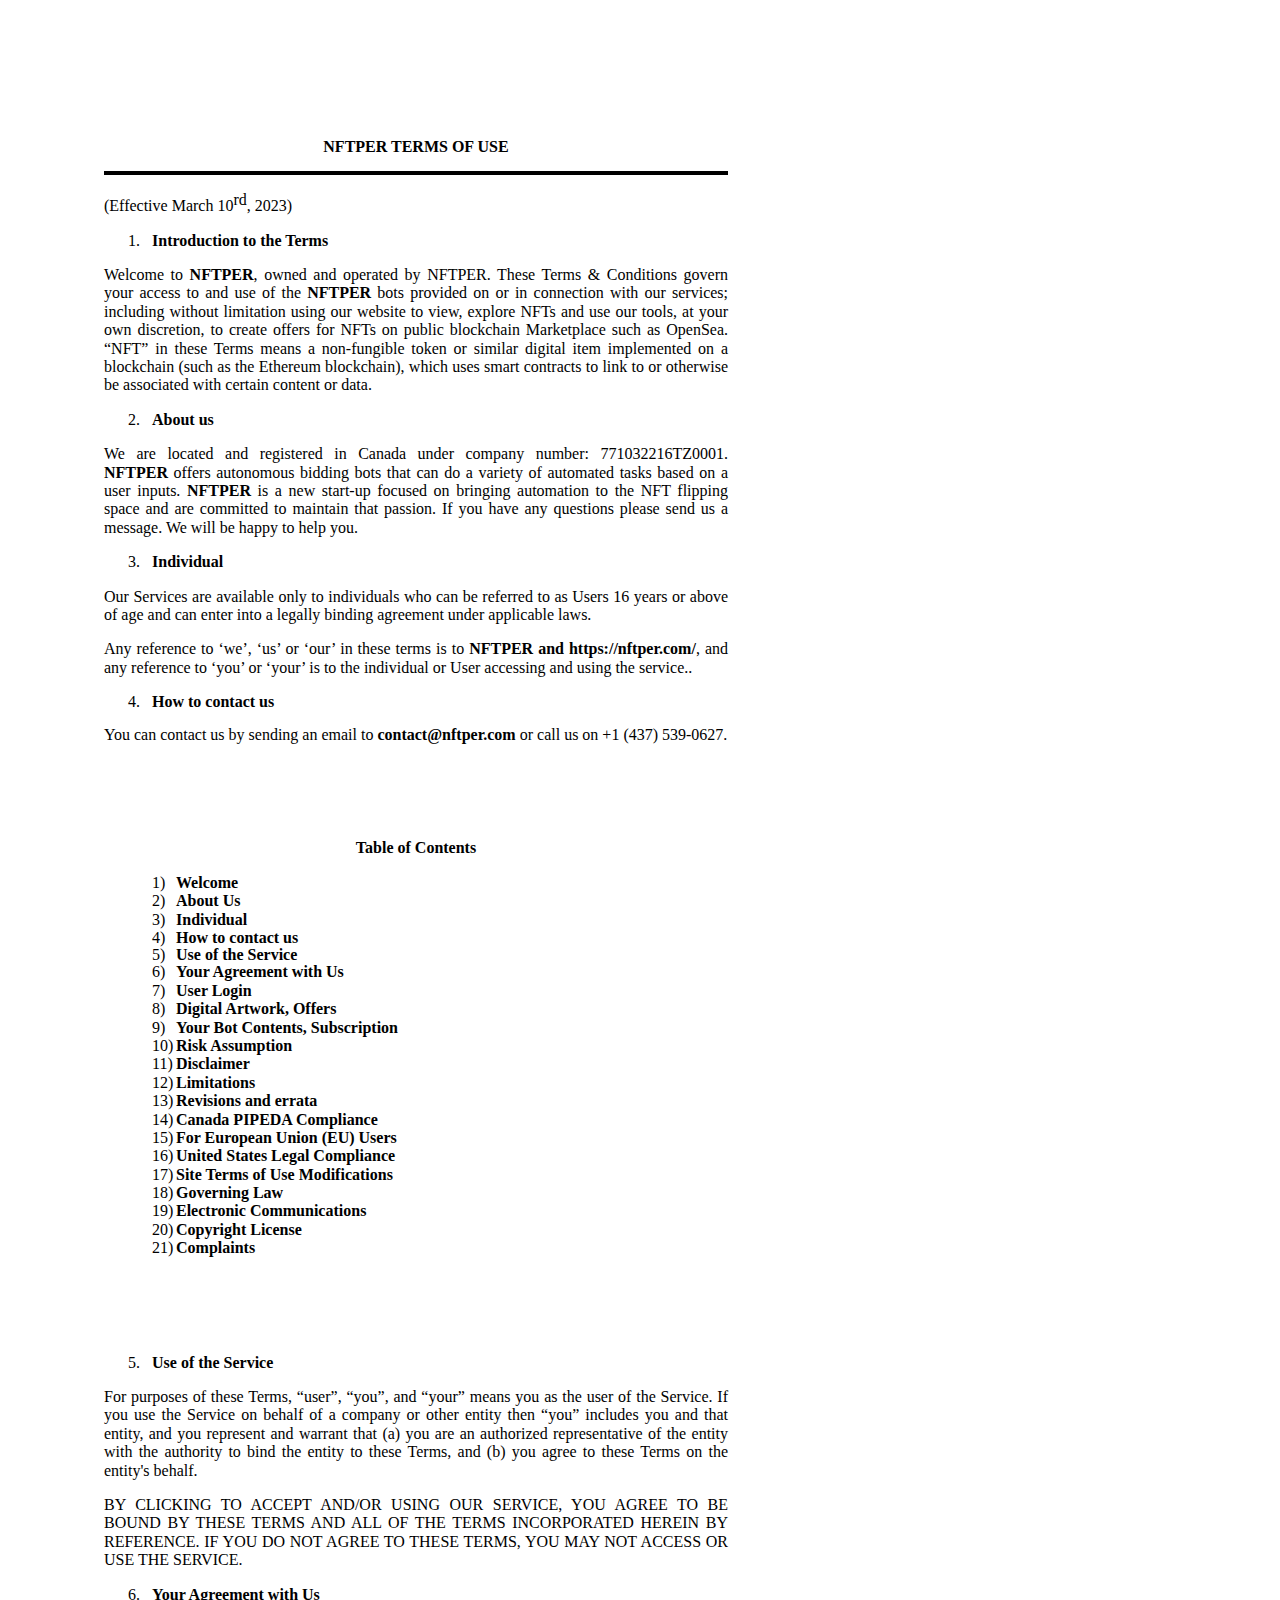
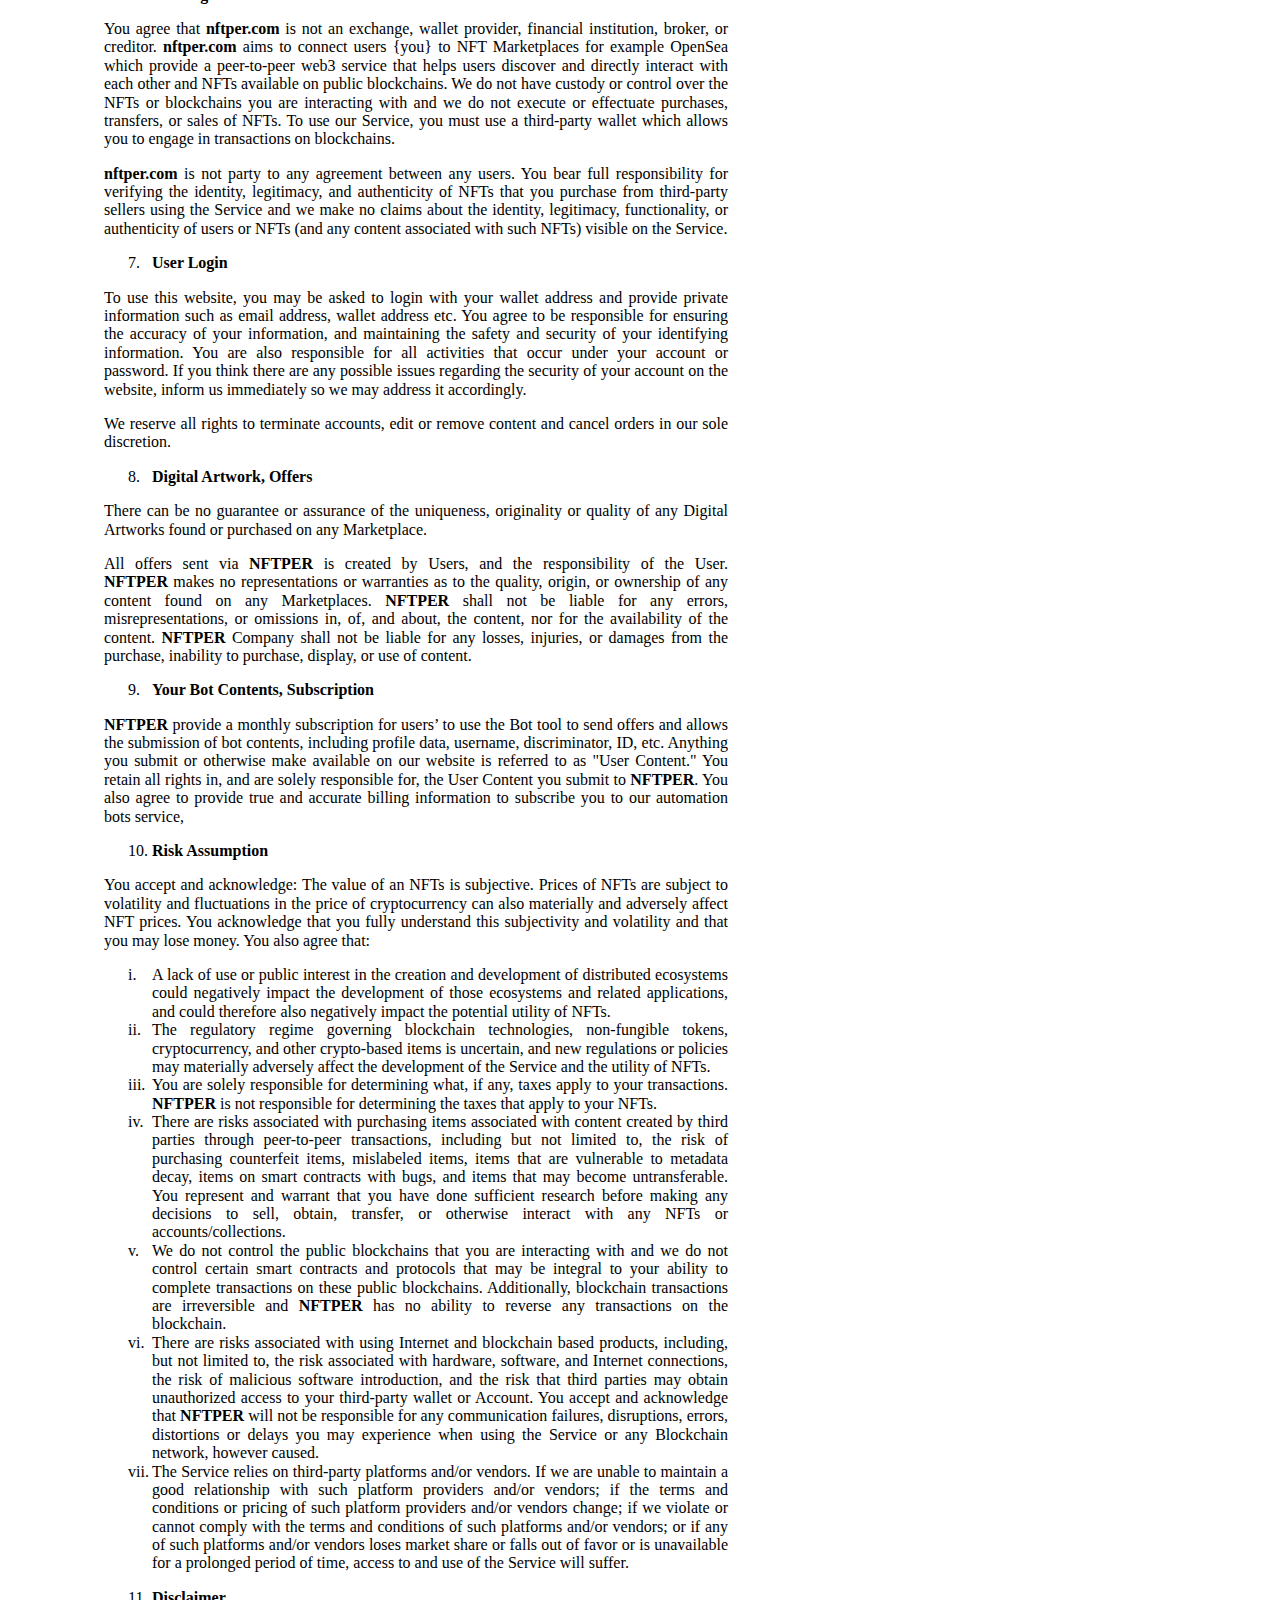
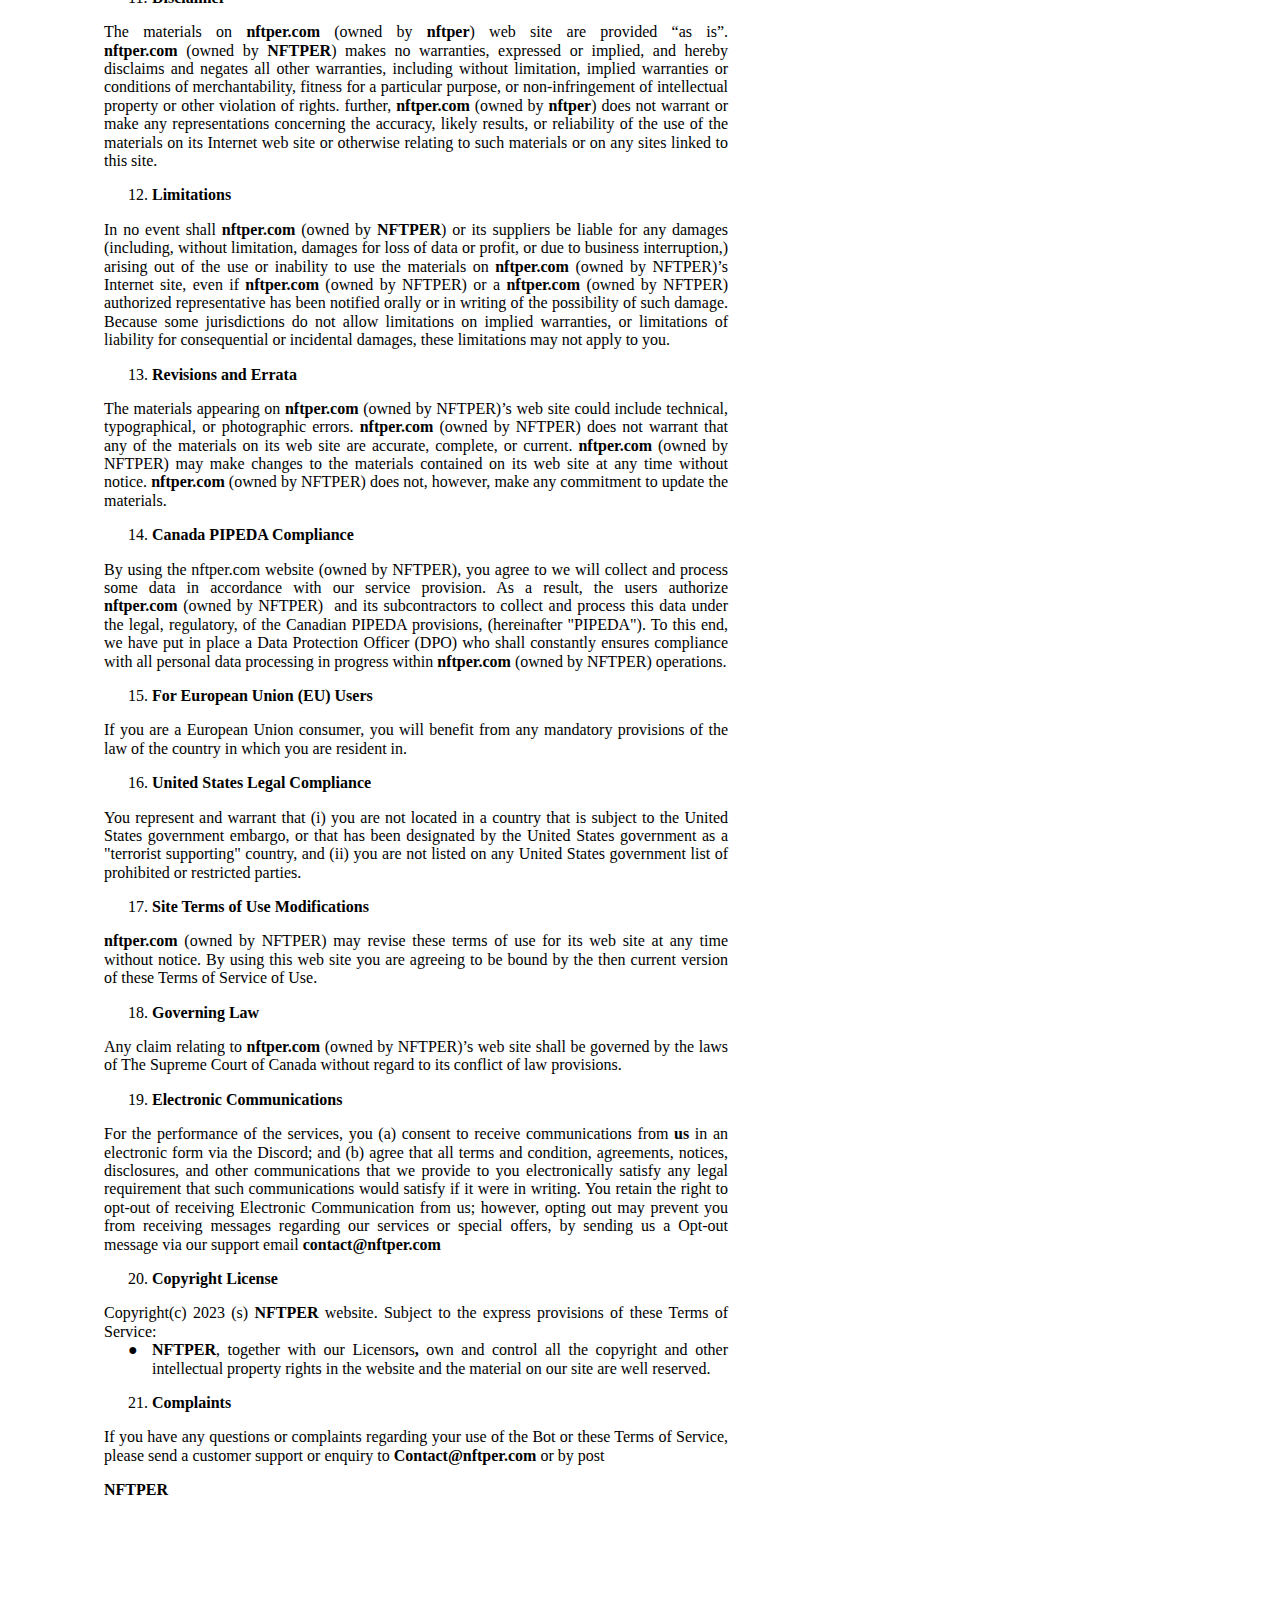
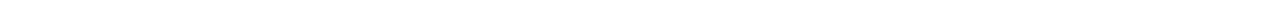
<file: tos.html>
<html><head><meta content="text/html; charset=UTF-8" http-equiv="content-type"><style type="text/css">@import url('https://themes.googleusercontent.com/fonts/css?kit=fpjTOVmNbO4Lz34iLyptLVumN3ATOVc2BoeDKcwJhFTljiSzuFEcjsip7pjNdcnF');ol.lst-kix_list_7-0{list-style-type:none}.lst-kix_list_14-1>li:before{content:"\0025cf  "}.lst-kix_list_14-3>li:before{content:"\0025cf  "}.lst-kix_list_2-1>li{counter-increment:lst-ctn-kix_list_2-1}ol.lst-kix_list_15-6{list-style-type:none}ol.lst-kix_list_15-7{list-style-type:none}ol.lst-kix_list_15-8{list-style-type:none}ol.lst-kix_list_9-0.start{counter-reset:lst-ctn-kix_list_9-0 0}.lst-kix_list_14-0>li:before{content:"\0025cf  "}.lst-kix_list_14-4>li:before{content:"\0025cf  "}ol.lst-kix_list_15-2{list-style-type:none}ol.lst-kix_list_15-3{list-style-type:none}ol.lst-kix_list_15-4{list-style-type:none}.lst-kix_list_6-1>li{counter-increment:lst-ctn-kix_list_6-1}.lst-kix_list_14-5>li:before{content:"\0025cf  "}.lst-kix_list_14-7>li:before{content:"\0025cf  "}ol.lst-kix_list_15-5{list-style-type:none}ol.lst-kix_list_15-0{list-style-type:none}ol.lst-kix_list_13-4.start{counter-reset:lst-ctn-kix_list_13-4 0}.lst-kix_list_14-6>li:before{content:"\0025cf  "}ol.lst-kix_list_15-1{list-style-type:none}.lst-kix_list_13-0>li{counter-increment:lst-ctn-kix_list_13-0}ol.lst-kix_list_7-4.start{counter-reset:lst-ctn-kix_list_7-4 0}.lst-kix_list_5-0>li{counter-increment:lst-ctn-kix_list_5-0}.lst-kix_list_9-0>li{counter-increment:lst-ctn-kix_list_9-0}ol.lst-kix_list_2-3.start{counter-reset:lst-ctn-kix_list_2-3 0}ol.lst-kix_list_7-5{list-style-type:none}ol.lst-kix_list_7-6{list-style-type:none}ol.lst-kix_list_7-7{list-style-type:none}ol.lst-kix_list_7-8{list-style-type:none}ol.lst-kix_list_7-1{list-style-type:none}ol.lst-kix_list_7-2{list-style-type:none}ol.lst-kix_list_11-8.start{counter-reset:lst-ctn-kix_list_11-8 0}ol.lst-kix_list_7-3{list-style-type:none}ol.lst-kix_list_7-4{list-style-type:none}.lst-kix_list_14-2>li:before{content:"\0025cf  "}ol.lst-kix_list_5-3.start{counter-reset:lst-ctn-kix_list_5-3 0}ol.lst-kix_list_12-0.start{counter-reset:lst-ctn-kix_list_12-0 0}ol.lst-kix_list_3-7.start{counter-reset:lst-ctn-kix_list_3-7 0}.lst-kix_list_14-8>li:before{content:"\0025cf  "}ol.lst-kix_list_8-8.start{counter-reset:lst-ctn-kix_list_8-8 0}.lst-kix_list_3-2>li{counter-increment:lst-ctn-kix_list_3-2}ol.lst-kix_list_15-5.start{counter-reset:lst-ctn-kix_list_15-5 0}ol.lst-kix_list_10-4.start{counter-reset:lst-ctn-kix_list_10-4 0}.lst-kix_list_7-2>li{counter-increment:lst-ctn-kix_list_7-2}.lst-kix_list_5-0>li:before{content:"" counter(lst-ctn-kix_list_5-0,lower-roman) ". "}ol.lst-kix_list_6-0{list-style-type:none}ol.lst-kix_list_6-1{list-style-type:none}.lst-kix_list_5-4>li{counter-increment:lst-ctn-kix_list_5-4}ol.lst-kix_list_16-5{list-style-type:none}ol.lst-kix_list_16-6{list-style-type:none}ol.lst-kix_list_16-7{list-style-type:none}ol.lst-kix_list_16-8{list-style-type:none}.lst-kix_list_5-3>li:before{content:"" counter(lst-ctn-kix_list_5-3,decimal) ". "}ol.lst-kix_list_9-5.start{counter-reset:lst-ctn-kix_list_9-5 0}ol.lst-kix_list_16-1{list-style-type:none}ol.lst-kix_list_16-2{list-style-type:none}.lst-kix_list_5-2>li:before{content:"" counter(lst-ctn-kix_list_5-2,lower-roman) ". "}ol.lst-kix_list_16-3{list-style-type:none}.lst-kix_list_8-3>li{counter-increment:lst-ctn-kix_list_8-3}ol.lst-kix_list_16-4{list-style-type:none}.lst-kix_list_5-1>li:before{content:"" counter(lst-ctn-kix_list_5-1,lower-latin) ". "}ol.lst-kix_list_16-0{list-style-type:none}.lst-kix_list_5-7>li:before{content:"" counter(lst-ctn-kix_list_5-7,lower-latin) ". "}.lst-kix_list_5-6>li:before{content:"" counter(lst-ctn-kix_list_5-6,decimal) ". "}.lst-kix_list_5-8>li:before{content:"" counter(lst-ctn-kix_list_5-8,lower-roman) ". "}.lst-kix_list_9-4>li{counter-increment:lst-ctn-kix_list_9-4}ol.lst-kix_list_6-6{list-style-type:none}ol.lst-kix_list_6-7{list-style-type:none}.lst-kix_list_5-4>li:before{content:"" counter(lst-ctn-kix_list_5-4,lower-latin) ". "}ol.lst-kix_list_6-8{list-style-type:none}.lst-kix_list_5-5>li:before{content:"" counter(lst-ctn-kix_list_5-5,lower-roman) ". "}ol.lst-kix_list_6-2{list-style-type:none}ol.lst-kix_list_6-3{list-style-type:none}ol.lst-kix_list_6-4{list-style-type:none}ol.lst-kix_list_16-4.start{counter-reset:lst-ctn-kix_list_16-4 0}ol.lst-kix_list_6-5{list-style-type:none}ol.lst-kix_list_12-5.start{counter-reset:lst-ctn-kix_list_12-5 0}.lst-kix_list_6-1>li:before{content:"" counter(lst-ctn-kix_list_6-1,lower-latin) ". "}.lst-kix_list_6-3>li:before{content:"" counter(lst-ctn-kix_list_6-3,decimal) ". "}.lst-kix_list_6-5>li{counter-increment:lst-ctn-kix_list_6-5}.lst-kix_list_6-8>li{counter-increment:lst-ctn-kix_list_6-8}.lst-kix_list_6-0>li:before{content:"" counter(lst-ctn-kix_list_6-0,lower-roman) ". "}.lst-kix_list_6-4>li:before{content:"" counter(lst-ctn-kix_list_6-4,lower-latin) ". "}.lst-kix_list_3-6>li{counter-increment:lst-ctn-kix_list_3-6}.lst-kix_list_6-2>li:before{content:"" counter(lst-ctn-kix_list_6-2,lower-roman) ". "}ol.lst-kix_list_15-0.start{counter-reset:lst-ctn-kix_list_15-0 0}.lst-kix_list_2-5>li{counter-increment:lst-ctn-kix_list_2-5}.lst-kix_list_2-8>li{counter-increment:lst-ctn-kix_list_2-8}ol.lst-kix_list_3-2.start{counter-reset:lst-ctn-kix_list_3-2 0}.lst-kix_list_6-8>li:before{content:"" counter(lst-ctn-kix_list_6-8,lower-roman) ". "}.lst-kix_list_6-5>li:before{content:"" counter(lst-ctn-kix_list_6-5,lower-roman) ". "}.lst-kix_list_6-7>li:before{content:"" counter(lst-ctn-kix_list_6-7,lower-latin) ". "}.lst-kix_list_6-6>li:before{content:"" counter(lst-ctn-kix_list_6-6,decimal) ". "}ol.lst-kix_list_10-6.start{counter-reset:lst-ctn-kix_list_10-6 0}.lst-kix_list_7-4>li:before{content:"" counter(lst-ctn-kix_list_7-4,lower-latin) ". "}.lst-kix_list_7-6>li:before{content:"" counter(lst-ctn-kix_list_7-6,decimal) ". "}ol.lst-kix_list_6-2.start{counter-reset:lst-ctn-kix_list_6-2 0}.lst-kix_list_15-5>li{counter-increment:lst-ctn-kix_list_15-5}.lst-kix_list_7-2>li:before{content:"" counter(lst-ctn-kix_list_7-2,lower-roman) ". "}.lst-kix_list_7-6>li{counter-increment:lst-ctn-kix_list_7-6}.lst-kix_list_8-6>li{counter-increment:lst-ctn-kix_list_8-6}.lst-kix_list_12-6>li{counter-increment:lst-ctn-kix_list_12-6}ol.lst-kix_list_9-7{list-style-type:none}ol.lst-kix_list_9-8{list-style-type:none}.lst-kix_list_13-7>li:before{content:"" counter(lst-ctn-kix_list_13-7,lower-latin) ". "}ol.lst-kix_list_3-0.start{counter-reset:lst-ctn-kix_list_3-0 0}ol.lst-kix_list_9-3{list-style-type:none}ol.lst-kix_list_9-4{list-style-type:none}.lst-kix_list_5-7>li{counter-increment:lst-ctn-kix_list_5-7}ol.lst-kix_list_9-5{list-style-type:none}.lst-kix_list_7-8>li:before{content:"" counter(lst-ctn-kix_list_7-8,lower-roman) ". "}ol.lst-kix_list_9-6{list-style-type:none}.lst-kix_list_15-6>li{counter-increment:lst-ctn-kix_list_15-6}ol.lst-kix_list_9-0{list-style-type:none}ol.lst-kix_list_9-1{list-style-type:none}ol.lst-kix_list_9-2{list-style-type:none}ol.lst-kix_list_2-5.start{counter-reset:lst-ctn-kix_list_2-5 0}.lst-kix_list_15-5>li:before{content:"" counter(lst-ctn-kix_list_15-5,lower-roman) ". "}.lst-kix_list_9-8>li{counter-increment:lst-ctn-kix_list_9-8}.lst-kix_list_13-4>li{counter-increment:lst-ctn-kix_list_13-4}.lst-kix_list_4-1>li:before{content:"(" counter(lst-ctn-kix_list_4-1,lower-roman) ") "}.lst-kix_list_15-7>li:before{content:"" counter(lst-ctn-kix_list_15-7,lower-latin) ". "}.lst-kix_list_4-3>li:before{content:"\0025cf  "}.lst-kix_list_4-5>li:before{content:"\0025cf  "}.lst-kix_list_10-5>li{counter-increment:lst-ctn-kix_list_10-5}.lst-kix_list_15-1>li:before{content:"" counter(lst-ctn-kix_list_15-1,lower-latin) ". "}.lst-kix_list_3-5>li{counter-increment:lst-ctn-kix_list_3-5}.lst-kix_list_15-3>li:before{content:"" counter(lst-ctn-kix_list_15-3,decimal) ". "}.lst-kix_list_16-2>li{counter-increment:lst-ctn-kix_list_16-2}.lst-kix_list_6-4>li{counter-increment:lst-ctn-kix_list_6-4}ol.lst-kix_list_9-2.start{counter-reset:lst-ctn-kix_list_9-2 0}ol.lst-kix_list_16-7.start{counter-reset:lst-ctn-kix_list_16-7 0}.lst-kix_list_9-3>li{counter-increment:lst-ctn-kix_list_9-3}.lst-kix_list_11-2>li{counter-increment:lst-ctn-kix_list_11-2}ol.lst-kix_list_15-2.start{counter-reset:lst-ctn-kix_list_15-2 0}ol.lst-kix_list_2-8.start{counter-reset:lst-ctn-kix_list_2-8 0}ol.lst-kix_list_8-8{list-style-type:none}.lst-kix_list_12-3>li:before{content:"" counter(lst-ctn-kix_list_12-3,decimal) ". "}ol.lst-kix_list_7-6.start{counter-reset:lst-ctn-kix_list_7-6 0}ol.lst-kix_list_8-4{list-style-type:none}.lst-kix_list_12-1>li:before{content:"" counter(lst-ctn-kix_list_12-1,lower-latin) ". "}ol.lst-kix_list_8-5{list-style-type:none}ol.lst-kix_list_8-6{list-style-type:none}ol.lst-kix_list_8-7{list-style-type:none}ol.lst-kix_list_8-0{list-style-type:none}.lst-kix_list_16-3>li{counter-increment:lst-ctn-kix_list_16-3}ol.lst-kix_list_8-1{list-style-type:none}ol.lst-kix_list_8-2{list-style-type:none}.lst-kix_list_13-3>li{counter-increment:lst-ctn-kix_list_13-3}ol.lst-kix_list_13-6.start{counter-reset:lst-ctn-kix_list_13-6 0}ol.lst-kix_list_8-3{list-style-type:none}.lst-kix_list_10-4>li{counter-increment:lst-ctn-kix_list_10-4}ol.lst-kix_list_15-3.start{counter-reset:lst-ctn-kix_list_15-3 0}.lst-kix_list_13-3>li:before{content:"" counter(lst-ctn-kix_list_13-3,decimal) ". "}ol.lst-kix_list_5-8.start{counter-reset:lst-ctn-kix_list_5-8 0}.lst-kix_list_13-5>li:before{content:"" counter(lst-ctn-kix_list_13-5,lower-roman) ". "}.lst-kix_list_12-5>li:before{content:"" counter(lst-ctn-kix_list_12-5,lower-roman) ". "}ol.lst-kix_list_13-7.start{counter-reset:lst-ctn-kix_list_13-7 0}ol.lst-kix_list_12-2.start{counter-reset:lst-ctn-kix_list_12-2 0}.lst-kix_list_12-7>li:before{content:"" counter(lst-ctn-kix_list_12-7,lower-latin) ". "}ol.lst-kix_list_6-0.start{counter-reset:lst-ctn-kix_list_6-0 0}.lst-kix_list_13-1>li:before{content:"" counter(lst-ctn-kix_list_13-1,lower-latin) ". "}ol.lst-kix_list_3-1{list-style-type:none}ol.lst-kix_list_3-2{list-style-type:none}ol.lst-kix_list_3-3{list-style-type:none}ol.lst-kix_list_3-4.start{counter-reset:lst-ctn-kix_list_3-4 0}.lst-kix_list_5-1>li{counter-increment:lst-ctn-kix_list_5-1}ol.lst-kix_list_3-4{list-style-type:none}ol.lst-kix_list_3-0{list-style-type:none}ol.lst-kix_list_11-6{list-style-type:none}ol.lst-kix_list_11-7{list-style-type:none}ol.lst-kix_list_11-8{list-style-type:none}.lst-kix_list_7-1>li{counter-increment:lst-ctn-kix_list_7-1}ol.lst-kix_list_11-2{list-style-type:none}ol.lst-kix_list_11-3{list-style-type:none}ol.lst-kix_list_2-6.start{counter-reset:lst-ctn-kix_list_2-6 0}.lst-kix_list_3-0>li:before{content:"" counter(lst-ctn-kix_list_3-0,decimal) ". "}ol.lst-kix_list_11-4{list-style-type:none}ol.lst-kix_list_11-5{list-style-type:none}ol.lst-kix_list_13-1.start{counter-reset:lst-ctn-kix_list_13-1 0}ol.lst-kix_list_11-0{list-style-type:none}ol.lst-kix_list_11-1{list-style-type:none}.lst-kix_list_16-0>li{counter-increment:lst-ctn-kix_list_16-0}.lst-kix_list_8-0>li{counter-increment:lst-ctn-kix_list_8-0}.lst-kix_list_10-0>li{counter-increment:lst-ctn-kix_list_10-0}.lst-kix_list_3-4>li:before{content:"" counter(lst-ctn-kix_list_3-4,lower-latin) ". "}.lst-kix_list_3-3>li:before{content:"" counter(lst-ctn-kix_list_3-3,decimal) ". "}ol.lst-kix_list_3-5{list-style-type:none}ol.lst-kix_list_3-6{list-style-type:none}.lst-kix_list_8-0>li:before{content:"" counter(lst-ctn-kix_list_8-0,upper-roman) ". "}ol.lst-kix_list_3-7{list-style-type:none}ol.lst-kix_list_3-8{list-style-type:none}.lst-kix_list_8-7>li:before{content:"" counter(lst-ctn-kix_list_8-7,lower-latin) ". "}.lst-kix_list_3-8>li:before{content:"" counter(lst-ctn-kix_list_3-8,lower-roman) ". "}ol.lst-kix_list_10-7.start{counter-reset:lst-ctn-kix_list_10-7 0}.lst-kix_list_13-1>li{counter-increment:lst-ctn-kix_list_13-1}ol.lst-kix_list_15-8.start{counter-reset:lst-ctn-kix_list_15-8 0}.lst-kix_list_8-3>li:before{content:"" counter(lst-ctn-kix_list_8-3,decimal) ". "}.lst-kix_list_3-7>li:before{content:"" counter(lst-ctn-kix_list_3-7,lower-latin) ". "}.lst-kix_list_8-4>li:before{content:"" counter(lst-ctn-kix_list_8-4,lower-latin) ". "}.lst-kix_list_10-2>li{counter-increment:lst-ctn-kix_list_10-2}ol.lst-kix_list_8-5.start{counter-reset:lst-ctn-kix_list_8-5 0}.lst-kix_list_11-1>li:before{content:"" counter(lst-ctn-kix_list_11-1,lower-latin) ". "}.lst-kix_list_11-0>li:before{content:"" counter(lst-ctn-kix_list_11-0,upper-roman) ". "}ol.lst-kix_list_9-3.start{counter-reset:lst-ctn-kix_list_9-3 0}.lst-kix_list_8-8>li:before{content:"" counter(lst-ctn-kix_list_8-8,lower-roman) ". "}ol.lst-kix_list_2-2{list-style-type:none}.lst-kix_list_16-8>li:before{content:"" counter(lst-ctn-kix_list_16-8,lower-roman) ". "}ol.lst-kix_list_2-3{list-style-type:none}ol.lst-kix_list_2-4{list-style-type:none}.lst-kix_list_16-7>li:before{content:"" counter(lst-ctn-kix_list_16-7,lower-latin) ". "}ol.lst-kix_list_7-2.start{counter-reset:lst-ctn-kix_list_7-2 0}ol.lst-kix_list_2-5{list-style-type:none}ol.lst-kix_list_2-0{list-style-type:none}ol.lst-kix_list_2-1{list-style-type:none}.lst-kix_list_4-8>li:before{content:"\0025cf  "}ol.lst-kix_list_12-5{list-style-type:none}ol.lst-kix_list_12-6{list-style-type:none}.lst-kix_list_4-7>li:before{content:"\0025cf  "}ol.lst-kix_list_12-7{list-style-type:none}ol.lst-kix_list_12-8{list-style-type:none}ol.lst-kix_list_12-1{list-style-type:none}ol.lst-kix_list_12-2{list-style-type:none}ol.lst-kix_list_12-3{list-style-type:none}ol.lst-kix_list_12-4{list-style-type:none}ul.lst-kix_list_4-8{list-style-type:none}.lst-kix_list_16-0>li:before{content:"" counter(lst-ctn-kix_list_16-0,decimal) ". "}ul.lst-kix_list_4-6{list-style-type:none}ul.lst-kix_list_4-7{list-style-type:none}ol.lst-kix_list_12-0{list-style-type:none}.lst-kix_list_8-4>li{counter-increment:lst-ctn-kix_list_8-4}ul.lst-kix_list_4-0{list-style-type:none}.lst-kix_list_16-4>li:before{content:"" counter(lst-ctn-kix_list_16-4,lower-latin) ". "}ol.lst-kix_list_3-3.start{counter-reset:lst-ctn-kix_list_3-3 0}ol.lst-kix_list_10-8.start{counter-reset:lst-ctn-kix_list_10-8 0}.lst-kix_list_16-3>li:before{content:"" counter(lst-ctn-kix_list_16-3,decimal) ". "}ul.lst-kix_list_4-4{list-style-type:none}ol.lst-kix_list_2-6{list-style-type:none}ul.lst-kix_list_4-5{list-style-type:none}ol.lst-kix_list_2-7{list-style-type:none}ul.lst-kix_list_4-2{list-style-type:none}ol.lst-kix_list_2-8{list-style-type:none}ul.lst-kix_list_4-3{list-style-type:none}.lst-kix_list_11-3>li{counter-increment:lst-ctn-kix_list_11-3}ol.lst-kix_list_7-1.start{counter-reset:lst-ctn-kix_list_7-1 0}ol.lst-kix_list_8-6.start{counter-reset:lst-ctn-kix_list_8-6 0}.lst-kix_list_16-7>li{counter-increment:lst-ctn-kix_list_16-7}ol.lst-kix_list_8-0.start{counter-reset:lst-ctn-kix_list_8-0 0}.lst-kix_list_7-0>li:before{content:"" counter(lst-ctn-kix_list_7-0,lower-roman) ". "}.lst-kix_list_13-8>li{counter-increment:lst-ctn-kix_list_13-8}.lst-kix_list_2-2>li{counter-increment:lst-ctn-kix_list_2-2}.lst-kix_list_16-5>li{counter-increment:lst-ctn-kix_list_16-5}ol.lst-kix_list_5-0{list-style-type:none}.lst-kix_list_3-7>li{counter-increment:lst-ctn-kix_list_3-7}ol.lst-kix_list_5-1{list-style-type:none}ol.lst-kix_list_9-7.start{counter-reset:lst-ctn-kix_list_9-7 0}ol.lst-kix_list_5-2{list-style-type:none}ol.lst-kix_list_13-8{list-style-type:none}.lst-kix_list_2-4>li:before{content:"" counter(lst-ctn-kix_list_2-4,lower-latin) ". "}.lst-kix_list_2-8>li:before{content:"" counter(lst-ctn-kix_list_2-8,lower-roman) ". "}ol.lst-kix_list_13-4{list-style-type:none}ol.lst-kix_list_13-5{list-style-type:none}ol.lst-kix_list_13-6{list-style-type:none}ol.lst-kix_list_13-7{list-style-type:none}ol.lst-kix_list_13-0{list-style-type:none}ol.lst-kix_list_13-1{list-style-type:none}.lst-kix_list_6-6>li{counter-increment:lst-ctn-kix_list_6-6}ol.lst-kix_list_13-2{list-style-type:none}ol.lst-kix_list_15-7.start{counter-reset:lst-ctn-kix_list_15-7 0}.lst-kix_list_7-3>li:before{content:"" counter(lst-ctn-kix_list_7-3,decimal) ". "}ol.lst-kix_list_13-3{list-style-type:none}.lst-kix_list_10-0>li:before{content:"" counter(lst-ctn-kix_list_10-0,decimal) ". "}.lst-kix_list_9-7>li{counter-increment:lst-ctn-kix_list_9-7}.lst-kix_list_13-6>li{counter-increment:lst-ctn-kix_list_13-6}.lst-kix_list_13-8>li:before{content:"" counter(lst-ctn-kix_list_13-8,lower-roman) ". "}ol.lst-kix_list_5-7{list-style-type:none}ol.lst-kix_list_5-8{list-style-type:none}ol.lst-kix_list_5-3{list-style-type:none}.lst-kix_list_8-7>li{counter-increment:lst-ctn-kix_list_8-7}ol.lst-kix_list_5-4{list-style-type:none}ol.lst-kix_list_3-8.start{counter-reset:lst-ctn-kix_list_3-8 0}ol.lst-kix_list_5-5{list-style-type:none}ol.lst-kix_list_5-6{list-style-type:none}.lst-kix_list_7-7>li:before{content:"" counter(lst-ctn-kix_list_7-7,lower-latin) ". "}ol.lst-kix_list_8-1.start{counter-reset:lst-ctn-kix_list_8-1 0}.lst-kix_list_15-4>li:before{content:"" counter(lst-ctn-kix_list_15-4,lower-latin) ". "}.lst-kix_list_9-5>li{counter-increment:lst-ctn-kix_list_9-5}.lst-kix_list_5-8>li{counter-increment:lst-ctn-kix_list_5-8}.lst-kix_list_10-4>li:before{content:"" counter(lst-ctn-kix_list_10-4,lower-latin) ". "}.lst-kix_list_10-8>li:before{content:"" counter(lst-ctn-kix_list_10-8,lower-roman) ". "}.lst-kix_list_4-0>li:before{content:"\0025cf  "}.lst-kix_list_15-0>li:before{content:"" counter(lst-ctn-kix_list_15-0,lower-roman) ". "}.lst-kix_list_15-8>li:before{content:"" counter(lst-ctn-kix_list_15-8,lower-roman) ". "}.lst-kix_list_15-7>li{counter-increment:lst-ctn-kix_list_15-7}.lst-kix_list_4-4>li:before{content:"\0025cf  "}ol.lst-kix_list_2-2.start{counter-reset:lst-ctn-kix_list_2-2 0}.lst-kix_list_9-3>li:before{content:"" counter(lst-ctn-kix_list_9-3,decimal) ". "}ol.lst-kix_list_7-0.start{counter-reset:lst-ctn-kix_list_7-0 0}.lst-kix_list_12-8>li{counter-increment:lst-ctn-kix_list_12-8}ol.lst-kix_list_13-2.start{counter-reset:lst-ctn-kix_list_13-2 0}ol.lst-kix_list_4-1{list-style-type:none}.lst-kix_list_9-7>li:before{content:"" counter(lst-ctn-kix_list_9-7,lower-latin) ". "}.lst-kix_list_2-4>li{counter-increment:lst-ctn-kix_list_2-4}ol.lst-kix_list_3-6.start{counter-reset:lst-ctn-kix_list_3-6 0}.lst-kix_list_11-4>li:before{content:"" counter(lst-ctn-kix_list_11-4,lower-latin) ". "}.lst-kix_list_15-2>li{counter-increment:lst-ctn-kix_list_15-2}.lst-kix_list_12-4>li:before{content:"" counter(lst-ctn-kix_list_12-4,lower-latin) ". "}.lst-kix_list_5-3>li{counter-increment:lst-ctn-kix_list_5-3}.lst-kix_list_7-4>li{counter-increment:lst-ctn-kix_list_7-4}.lst-kix_list_1-0>li:before{content:"\0025cf  "}.lst-kix_list_11-8>li:before{content:"" counter(lst-ctn-kix_list_11-8,lower-roman) ". "}.lst-kix_list_12-3>li{counter-increment:lst-ctn-kix_list_12-3}ol.lst-kix_list_2-0.start{counter-reset:lst-ctn-kix_list_2-0 0}.lst-kix_list_12-0>li:before{content:"" counter(lst-ctn-kix_list_12-0,decimal) ". "}ol.lst-kix_list_8-4.start{counter-reset:lst-ctn-kix_list_8-4 0}.lst-kix_list_1-4>li:before{content:"o  "}.lst-kix_list_13-0>li:before{content:"" counter(lst-ctn-kix_list_13-0,lower-latin) ") "}ol.lst-kix_list_3-5.start{counter-reset:lst-ctn-kix_list_3-5 0}ul.lst-kix_list_14-4{list-style-type:none}ul.lst-kix_list_14-3{list-style-type:none}ol.lst-kix_list_13-0.start{counter-reset:lst-ctn-kix_list_13-0 0}ul.lst-kix_list_14-2{list-style-type:none}.lst-kix_list_13-4>li:before{content:"" counter(lst-ctn-kix_list_13-4,lower-latin) ". "}ul.lst-kix_list_14-1{list-style-type:none}ul.lst-kix_list_14-0{list-style-type:none}.lst-kix_list_10-7>li{counter-increment:lst-ctn-kix_list_10-7}ul.lst-kix_list_14-8{list-style-type:none}ul.lst-kix_list_14-7{list-style-type:none}.lst-kix_list_2-0>li:before{content:"" counter(lst-ctn-kix_list_2-0,decimal) ") "}ol.lst-kix_list_2-1.start{counter-reset:lst-ctn-kix_list_2-1 0}ol.lst-kix_list_8-3.start{counter-reset:lst-ctn-kix_list_8-3 0}ul.lst-kix_list_14-6{list-style-type:none}.lst-kix_list_11-5>li{counter-increment:lst-ctn-kix_list_11-5}ul.lst-kix_list_14-5{list-style-type:none}ol.lst-kix_list_9-8.start{counter-reset:lst-ctn-kix_list_9-8 0}.lst-kix_list_1-8>li:before{content:"\0025aa  "}.lst-kix_list_12-8>li:before{content:"" counter(lst-ctn-kix_list_12-8,lower-roman) ". "}.lst-kix_list_8-2>li{counter-increment:lst-ctn-kix_list_8-2}.lst-kix_list_4-1>li{counter-increment:lst-ctn-kix_list_4-1}ul.lst-kix_list_1-0{list-style-type:none}ol.lst-kix_list_12-6.start{counter-reset:lst-ctn-kix_list_12-6 0}.lst-kix_list_8-1>li{counter-increment:lst-ctn-kix_list_8-1}ol.lst-kix_list_8-2.start{counter-reset:lst-ctn-kix_list_8-2 0}ol.lst-kix_list_3-1.start{counter-reset:lst-ctn-kix_list_3-1 0}.lst-kix_list_15-0>li{counter-increment:lst-ctn-kix_list_15-0}ol.lst-kix_list_6-6.start{counter-reset:lst-ctn-kix_list_6-6 0}.lst-kix_list_7-0>li{counter-increment:lst-ctn-kix_list_7-0}.lst-kix_list_11-0>li{counter-increment:lst-ctn-kix_list_11-0}ul.lst-kix_list_1-3{list-style-type:none}ul.lst-kix_list_1-4{list-style-type:none}ul.lst-kix_list_1-1{list-style-type:none}ul.lst-kix_list_1-2{list-style-type:none}ul.lst-kix_list_1-7{list-style-type:none}ul.lst-kix_list_1-8{list-style-type:none}ul.lst-kix_list_1-5{list-style-type:none}ul.lst-kix_list_1-6{list-style-type:none}ol.lst-kix_list_9-6.start{counter-reset:lst-ctn-kix_list_9-6 0}ol.lst-kix_list_16-3.start{counter-reset:lst-ctn-kix_list_16-3 0}.lst-kix_list_2-3>li{counter-increment:lst-ctn-kix_list_2-3}ol.lst-kix_list_11-2.start{counter-reset:lst-ctn-kix_list_11-2 0}.lst-kix_list_5-2>li{counter-increment:lst-ctn-kix_list_5-2}.lst-kix_list_9-2>li{counter-increment:lst-ctn-kix_list_9-2}ol.lst-kix_list_8-7.start{counter-reset:lst-ctn-kix_list_8-7 0}.lst-kix_list_13-2>li{counter-increment:lst-ctn-kix_list_13-2}ol.lst-kix_list_15-6.start{counter-reset:lst-ctn-kix_list_15-6 0}.lst-kix_list_10-3>li{counter-increment:lst-ctn-kix_list_10-3}.lst-kix_list_12-1>li{counter-increment:lst-ctn-kix_list_12-1}ol.lst-kix_list_13-3.start{counter-reset:lst-ctn-kix_list_13-3 0}.lst-kix_list_3-0>li{counter-increment:lst-ctn-kix_list_3-0}ol.lst-kix_list_11-7.start{counter-reset:lst-ctn-kix_list_11-7 0}.lst-kix_list_16-1>li{counter-increment:lst-ctn-kix_list_16-1}ol.lst-kix_list_2-4.start{counter-reset:lst-ctn-kix_list_2-4 0}.lst-kix_list_2-7>li:before{content:"" counter(lst-ctn-kix_list_2-7,lower-latin) ". "}.lst-kix_list_2-7>li{counter-increment:lst-ctn-kix_list_2-7}.lst-kix_list_2-5>li:before{content:"" counter(lst-ctn-kix_list_2-5,lower-roman) ". "}ol.lst-kix_list_10-3.start{counter-reset:lst-ctn-kix_list_10-3 0}ol.lst-kix_list_9-4.start{counter-reset:lst-ctn-kix_list_9-4 0}.lst-kix_list_10-1>li:before{content:"" counter(lst-ctn-kix_list_10-1,lower-latin) ". "}.lst-kix_list_7-7>li{counter-increment:lst-ctn-kix_list_7-7}ol.lst-kix_list_15-1.start{counter-reset:lst-ctn-kix_list_15-1 0}ol.lst-kix_list_15-4.start{counter-reset:lst-ctn-kix_list_15-4 0}.lst-kix_list_10-7>li:before{content:"" counter(lst-ctn-kix_list_10-7,lower-latin) ". "}.lst-kix_list_7-8>li{counter-increment:lst-ctn-kix_list_7-8}.lst-kix_list_10-5>li:before{content:"" counter(lst-ctn-kix_list_10-5,lower-roman) ". "}ol.lst-kix_list_13-5.start{counter-reset:lst-ctn-kix_list_13-5 0}.lst-kix_list_10-3>li:before{content:"" counter(lst-ctn-kix_list_10-3,decimal) ". "}.lst-kix_list_15-4>li{counter-increment:lst-ctn-kix_list_15-4}.lst-kix_list_2-6>li{counter-increment:lst-ctn-kix_list_2-6}ol.lst-kix_list_7-3.start{counter-reset:lst-ctn-kix_list_7-3 0}ol.lst-kix_list_13-8.start{counter-reset:lst-ctn-kix_list_13-8 0}.lst-kix_list_11-7>li{counter-increment:lst-ctn-kix_list_11-7}.lst-kix_list_9-2>li:before{content:"" counter(lst-ctn-kix_list_9-2,lower-roman) ". "}ol.lst-kix_list_5-7.start{counter-reset:lst-ctn-kix_list_5-7 0}.lst-kix_list_12-5>li{counter-increment:lst-ctn-kix_list_12-5}.lst-kix_list_5-5>li{counter-increment:lst-ctn-kix_list_5-5}.lst-kix_list_9-0>li:before{content:"" counter(lst-ctn-kix_list_9-0,upper-roman) ". "}.lst-kix_list_3-4>li{counter-increment:lst-ctn-kix_list_3-4}.lst-kix_list_16-8>li{counter-increment:lst-ctn-kix_list_16-8}ol.lst-kix_list_10-7{list-style-type:none}.lst-kix_list_9-6>li:before{content:"" counter(lst-ctn-kix_list_9-6,decimal) ". "}ol.lst-kix_list_10-8{list-style-type:none}ol.lst-kix_list_10-3{list-style-type:none}.lst-kix_list_9-4>li:before{content:"" counter(lst-ctn-kix_list_9-4,lower-latin) ". "}ol.lst-kix_list_10-4{list-style-type:none}ol.lst-kix_list_10-5{list-style-type:none}.lst-kix_list_11-3>li:before{content:"" counter(lst-ctn-kix_list_11-3,decimal) ". "}ol.lst-kix_list_10-6{list-style-type:none}.lst-kix_list_6-3>li{counter-increment:lst-ctn-kix_list_6-3}ol.lst-kix_list_10-0{list-style-type:none}ol.lst-kix_list_10-1{list-style-type:none}ol.lst-kix_list_10-2{list-style-type:none}ol.lst-kix_list_12-1.start{counter-reset:lst-ctn-kix_list_12-1 0}.lst-kix_list_11-5>li:before{content:"" counter(lst-ctn-kix_list_11-5,lower-roman) ". "}ol.lst-kix_list_6-1.start{counter-reset:lst-ctn-kix_list_6-1 0}.lst-kix_list_9-8>li:before{content:"" counter(lst-ctn-kix_list_9-8,lower-roman) ". "}.lst-kix_list_1-1>li:before{content:"o  "}.lst-kix_list_11-7>li:before{content:"" counter(lst-ctn-kix_list_11-7,lower-latin) ". "}.lst-kix_list_8-5>li{counter-increment:lst-ctn-kix_list_8-5}.lst-kix_list_1-3>li:before{content:"\0025cf  "}ol.lst-kix_list_16-8.start{counter-reset:lst-ctn-kix_list_16-8 0}ol.lst-kix_list_10-5.start{counter-reset:lst-ctn-kix_list_10-5 0}.lst-kix_list_1-7>li:before{content:"o  "}ol.lst-kix_list_2-7.start{counter-reset:lst-ctn-kix_list_2-7 0}.lst-kix_list_1-5>li:before{content:"\0025aa  "}ol.lst-kix_list_9-1.start{counter-reset:lst-ctn-kix_list_9-1 0}.lst-kix_list_5-6>li{counter-increment:lst-ctn-kix_list_5-6}ol.lst-kix_list_7-5.start{counter-reset:lst-ctn-kix_list_7-5 0}.lst-kix_list_2-1>li:before{content:"(" counter(lst-ctn-kix_list_2-1,lower-latin) ") "}.lst-kix_list_2-3>li:before{content:"" counter(lst-ctn-kix_list_2-3,decimal) ". "}.lst-kix_list_11-8>li{counter-increment:lst-ctn-kix_list_11-8}.lst-kix_list_3-1>li{counter-increment:lst-ctn-kix_list_3-1}.lst-kix_list_9-1>li{counter-increment:lst-ctn-kix_list_9-1}ol.lst-kix_list_7-7.start{counter-reset:lst-ctn-kix_list_7-7 0}.lst-kix_list_3-1>li:before{content:"" counter(lst-ctn-kix_list_3-1,lower-latin) ". "}.lst-kix_list_3-2>li:before{content:"" counter(lst-ctn-kix_list_3-2,lower-roman) ". "}.lst-kix_list_8-1>li:before{content:"" counter(lst-ctn-kix_list_8-1,lower-latin) ". "}.lst-kix_list_8-2>li:before{content:"" counter(lst-ctn-kix_list_8-2,lower-roman) ". "}.lst-kix_list_6-0>li{counter-increment:lst-ctn-kix_list_6-0}.lst-kix_list_3-5>li:before{content:"" counter(lst-ctn-kix_list_3-5,lower-roman) ". "}.lst-kix_list_12-0>li{counter-increment:lst-ctn-kix_list_12-0}ol.lst-kix_list_12-3.start{counter-reset:lst-ctn-kix_list_12-3 0}ol.lst-kix_list_11-5.start{counter-reset:lst-ctn-kix_list_11-5 0}.lst-kix_list_8-5>li:before{content:"" counter(lst-ctn-kix_list_8-5,lower-roman) ". "}.lst-kix_list_11-1>li{counter-increment:lst-ctn-kix_list_11-1}.lst-kix_list_8-6>li:before{content:"" counter(lst-ctn-kix_list_8-6,decimal) ". "}.lst-kix_list_2-0>li{counter-increment:lst-ctn-kix_list_2-0}.lst-kix_list_15-1>li{counter-increment:lst-ctn-kix_list_15-1}.lst-kix_list_3-6>li:before{content:"" counter(lst-ctn-kix_list_3-6,decimal) ". "}ol.lst-kix_list_16-6.start{counter-reset:lst-ctn-kix_list_16-6 0}ol.lst-kix_list_5-0.start{counter-reset:lst-ctn-kix_list_5-0 0}.lst-kix_list_11-2>li:before{content:"" counter(lst-ctn-kix_list_11-2,lower-roman) ". "}ol.lst-kix_list_16-0.start{counter-reset:lst-ctn-kix_list_16-0 0}ol.lst-kix_list_11-6.start{counter-reset:lst-ctn-kix_list_11-6 0}ol.lst-kix_list_12-4.start{counter-reset:lst-ctn-kix_list_12-4 0}.lst-kix_list_16-6>li:before{content:"" counter(lst-ctn-kix_list_16-6,decimal) ". "}ol.lst-kix_list_10-1.start{counter-reset:lst-ctn-kix_list_10-1 0}ol.lst-kix_list_6-4.start{counter-reset:lst-ctn-kix_list_6-4 0}ol.lst-kix_list_5-6.start{counter-reset:lst-ctn-kix_list_5-6 0}.lst-kix_list_16-1>li:before{content:"" counter(lst-ctn-kix_list_16-1,lower-latin) ". "}ol.lst-kix_list_4-1.start{counter-reset:lst-ctn-kix_list_4-1 0}.lst-kix_list_7-3>li{counter-increment:lst-ctn-kix_list_7-3}.lst-kix_list_16-2>li:before{content:"" counter(lst-ctn-kix_list_16-2,lower-roman) ". "}.lst-kix_list_16-5>li:before{content:"" counter(lst-ctn-kix_list_16-5,lower-roman) ". "}.lst-kix_list_15-3>li{counter-increment:lst-ctn-kix_list_15-3}ol.lst-kix_list_7-8.start{counter-reset:lst-ctn-kix_list_7-8 0}.lst-kix_list_12-4>li{counter-increment:lst-ctn-kix_list_12-4}ol.lst-kix_list_11-0.start{counter-reset:lst-ctn-kix_list_11-0 0}.lst-kix_list_3-3>li{counter-increment:lst-ctn-kix_list_3-3}.lst-kix_list_16-4>li{counter-increment:lst-ctn-kix_list_16-4}ol.lst-kix_list_6-3.start{counter-reset:lst-ctn-kix_list_6-3 0}ol.lst-kix_list_10-2.start{counter-reset:lst-ctn-kix_list_10-2 0}.lst-kix_list_12-7>li{counter-increment:lst-ctn-kix_list_12-7}ol.lst-kix_list_5-5.start{counter-reset:lst-ctn-kix_list_5-5 0}ol.lst-kix_list_16-5.start{counter-reset:lst-ctn-kix_list_16-5 0}.lst-kix_list_6-2>li{counter-increment:lst-ctn-kix_list_6-2}.lst-kix_list_2-6>li:before{content:"" counter(lst-ctn-kix_list_2-6,decimal) ". "}ol.lst-kix_list_16-2.start{counter-reset:lst-ctn-kix_list_16-2 0}.lst-kix_list_7-1>li:before{content:"" counter(lst-ctn-kix_list_7-1,lower-latin) ". "}.lst-kix_list_7-5>li:before{content:"" counter(lst-ctn-kix_list_7-5,lower-roman) ". "}.lst-kix_list_13-5>li{counter-increment:lst-ctn-kix_list_13-5}.lst-kix_list_9-6>li{counter-increment:lst-ctn-kix_list_9-6}ol.lst-kix_list_5-4.start{counter-reset:lst-ctn-kix_list_5-4 0}ol.lst-kix_list_11-1.start{counter-reset:lst-ctn-kix_list_11-1 0}.lst-kix_list_13-6>li:before{content:"" counter(lst-ctn-kix_list_13-6,decimal) ". "}ol.lst-kix_list_5-1.start{counter-reset:lst-ctn-kix_list_5-1 0}.lst-kix_list_6-7>li{counter-increment:lst-ctn-kix_list_6-7}.lst-kix_list_16-6>li{counter-increment:lst-ctn-kix_list_16-6}.lst-kix_list_10-6>li{counter-increment:lst-ctn-kix_list_10-6}.lst-kix_list_11-6>li{counter-increment:lst-ctn-kix_list_11-6}ol.lst-kix_list_10-0.start{counter-reset:lst-ctn-kix_list_10-0 0}.lst-kix_list_7-5>li{counter-increment:lst-ctn-kix_list_7-5}.lst-kix_list_15-6>li:before{content:"" counter(lst-ctn-kix_list_15-6,decimal) ". "}.lst-kix_list_11-4>li{counter-increment:lst-ctn-kix_list_11-4}.lst-kix_list_3-8>li{counter-increment:lst-ctn-kix_list_3-8}ol.lst-kix_list_6-8.start{counter-reset:lst-ctn-kix_list_6-8 0}.lst-kix_list_10-2>li:before{content:"" counter(lst-ctn-kix_list_10-2,lower-roman) ". "}.lst-kix_list_13-7>li{counter-increment:lst-ctn-kix_list_13-7}ol.lst-kix_list_6-5.start{counter-reset:lst-ctn-kix_list_6-5 0}.lst-kix_list_4-2>li:before{content:"\0025cf  "}.lst-kix_list_4-6>li:before{content:"\0025cf  "}.lst-kix_list_15-2>li:before{content:"" counter(lst-ctn-kix_list_15-2,lower-roman) ". "}.lst-kix_list_10-8>li{counter-increment:lst-ctn-kix_list_10-8}.lst-kix_list_10-6>li:before{content:"" counter(lst-ctn-kix_list_10-6,decimal) ". "}.lst-kix_list_9-1>li:before{content:"" counter(lst-ctn-kix_list_9-1,lower-latin) ". "}ol.lst-kix_list_12-7.start{counter-reset:lst-ctn-kix_list_12-7 0}.lst-kix_list_15-8>li{counter-increment:lst-ctn-kix_list_15-8}ol.lst-kix_list_6-7.start{counter-reset:lst-ctn-kix_list_6-7 0}.lst-kix_list_12-2>li{counter-increment:lst-ctn-kix_list_12-2}.lst-kix_list_9-5>li:before{content:"" counter(lst-ctn-kix_list_9-5,lower-roman) ". "}.lst-kix_list_12-2>li:before{content:"" counter(lst-ctn-kix_list_12-2,lower-roman) ". "}ol.lst-kix_list_12-8.start{counter-reset:lst-ctn-kix_list_12-8 0}.lst-kix_list_11-6>li:before{content:"" counter(lst-ctn-kix_list_11-6,decimal) ". "}ol.lst-kix_list_11-3.start{counter-reset:lst-ctn-kix_list_11-3 0}.lst-kix_list_1-2>li:before{content:"\0025aa  "}.lst-kix_list_10-1>li{counter-increment:lst-ctn-kix_list_10-1}.lst-kix_list_8-8>li{counter-increment:lst-ctn-kix_list_8-8}ol.lst-kix_list_16-1.start{counter-reset:lst-ctn-kix_list_16-1 0}.lst-kix_list_1-6>li:before{content:"\0025cf  "}li.li-bullet-0:before{margin-left:-18pt;white-space:nowrap;display:inline-block;min-width:18pt}.lst-kix_list_12-6>li:before{content:"" counter(lst-ctn-kix_list_12-6,decimal) ". "}ol.lst-kix_list_11-4.start{counter-reset:lst-ctn-kix_list_11-4 0}.lst-kix_list_2-2>li:before{content:"" counter(lst-ctn-kix_list_2-2,lower-roman) ". "}.lst-kix_list_13-2>li:before{content:"" counter(lst-ctn-kix_list_13-2,lower-roman) ". "}ol.lst-kix_list_5-2.start{counter-reset:lst-ctn-kix_list_5-2 0}ol{margin:0;padding:0}table td,table th{padding:0}.c12{border-right-style:solid;padding:0pt 5.8pt 0pt 5.8pt;border-bottom-color:#000000;border-top-width:0pt;border-right-width:0pt;border-left-color:#000000;vertical-align:bottom;border-right-color:#000000;border-left-width:0pt;border-top-style:solid;border-left-style:solid;border-bottom-width:3pt;width:481.7pt;border-top-color:#000000;border-bottom-style:solid}.c16{color:#000000;font-weight:400;text-decoration:none;vertical-align:baseline;font-size:11pt;font-family:"Arial";font-style:normal}.c11{padding-top:0pt;padding-bottom:0pt;line-height:1.0;orphans:2;widows:2;text-align:left}.c10{padding-top:0pt;padding-bottom:0pt;line-height:1.1500000000000001;orphans:2;widows:2;text-align:center}.c17{padding-top:0pt;padding-bottom:0pt;line-height:1.0;orphans:2;widows:2;text-align:center}.c3{padding-top:0pt;padding-bottom:0pt;line-height:1.1500000000000001;orphans:2;widows:2;text-align:justify}.c2{color:#000000;text-decoration:none;vertical-align:baseline;font-size:12pt;font-style:normal}.c14{padding-top:0pt;padding-bottom:0pt;line-height:1.15;text-align:left}.c7{margin-left:auto;border-spacing:0;border-collapse:collapse;margin-right:auto}.c8{background-color:#ffffff;max-width:468pt;padding:72pt 72pt 72pt 72pt}.c9{margin-left:54pt;padding-left:0pt}.c6{padding:0;margin:0}.c1{font-weight:700;font-family:"Calibri"}.c0{font-weight:400;font-family:"Calibri"}.c5{margin-left:36pt;padding-left:0pt}.c13{height:39.7pt}.c18{vertical-align:super}.c15{margin-left:36pt}.c4{height:12pt}.title{padding-top:24pt;color:#000000;font-weight:700;font-size:36pt;padding-bottom:6pt;font-family:"Times New Roman";line-height:1.0;page-break-after:avoid;orphans:2;widows:2;text-align:left}.subtitle{padding-top:18pt;color:#666666;font-size:24pt;padding-bottom:4pt;font-family:"Georgia";line-height:1.0;page-break-after:avoid;font-style:italic;orphans:2;widows:2;text-align:left}li{color:#000000;font-size:12pt;font-family:"Times New Roman"}p{margin:0;color:#000000;font-size:12pt;font-family:"Times New Roman"}h1{padding-top:24pt;color:#2f5496;font-weight:700;font-size:14pt;padding-bottom:0pt;font-family:"Calibri";line-height:1.0;page-break-after:avoid;orphans:2;widows:2;text-align:left}h2{padding-top:12pt;color:#000000;font-weight:700;font-size:14pt;padding-bottom:3pt;font-family:"Cambria";line-height:1.0;page-break-after:avoid;font-style:italic;orphans:2;widows:2;text-align:left}h3{padding-top:0pt;color:#000000;font-weight:700;font-size:13.5pt;padding-bottom:0pt;font-family:"Times New Roman";line-height:1.0;orphans:2;widows:2;text-align:left}h4{padding-top:2pt;color:#2f5496;font-size:12pt;padding-bottom:0pt;font-family:"Calibri";line-height:1.0;page-break-after:avoid;font-style:italic;orphans:2;widows:2;text-align:left}h5{padding-top:11pt;color:#000000;font-weight:700;font-size:11pt;padding-bottom:2pt;font-family:"Times New Roman";line-height:1.0;page-break-after:avoid;orphans:2;widows:2;text-align:left}h6{padding-top:10pt;color:#000000;font-weight:700;font-size:10pt;padding-bottom:2pt;font-family:"Times New Roman";line-height:1.0;page-break-after:avoid;orphans:2;widows:2;text-align:left}</style></head><body class="c8 doc-content"><p class="c4 c14"><span class="c16"></span></p><a id="t.c1c4c89463e05ae026764d90dd259d17efbc2298"></a><a id="t.0"></a><table class="c7"><tr class="c13"><td class="c12" colspan="1" rowspan="1"><p class="c17"><span class="c2 c1">NFTPER TERMS OF USE</span></p><p class="c17 c4"><span class="c2 c0"></span></p></td></tr></table><p class="c3 c4"><span class="c2 c0"></span></p><p class="c3"><span class="c0">(Effective March 10</span><span class="c0 c18">rd</span><span class="c2 c0">, 2023) </span></p><p class="c3 c4"><span class="c2 c0"></span></p><ol class="c6 lst-kix_list_3-0 start" start="1"><li class="c3 c5 li-bullet-0"><span class="c2 c1">Introduction to the Terms</span></li></ol><p class="c3 c4"><span class="c2 c0"></span></p><p class="c3"><span class="c0">Welcome to </span><span class="c1">NFTPER</span><span class="c0">, owned and operated by NFTPER. These Terms &amp; Conditions govern your access to and use of the </span><span class="c1">NFTPER</span><span class="c2 c0">&nbsp;bots provided on or in connection with our services; including without limitation using our website to view, explore NFTs and use our tools, at your own discretion, to create offers for NFTs on public blockchain Marketplace such as OpenSea. &ldquo;NFT&rdquo; in these Terms means a non-fungible token or similar digital item implemented on a blockchain (such as the Ethereum blockchain), which uses smart contracts to link to or otherwise be associated with certain content or data.</span></p><p class="c3 c4"><span class="c2 c0"></span></p><ol class="c6 lst-kix_list_3-0" start="2"><li class="c3 c5 li-bullet-0"><span class="c1 c2">About us</span></li></ol><p class="c3 c4"><span class="c2 c0"></span></p><p class="c3"><span class="c0">We are located and registered in Canada under company number: 771032216TZ0001. </span><span class="c1">NFTPER</span><span class="c0">&nbsp;offers autonomous bidding bots that can do a variety of automated tasks based on a user inputs. </span><span class="c1">NFTPER</span><span class="c2 c0">&nbsp;is a new start-up focused on bringing automation to the NFT flipping space and are committed to maintain that passion. If you have any questions please send us a message. We will be happy to help you.</span></p><p class="c3 c4"><span class="c2 c0"></span></p><ol class="c6 lst-kix_list_3-0" start="3"><li class="c3 c5 li-bullet-0"><span class="c2 c1">Individual</span></li></ol><p class="c3 c4"><span class="c2 c0"></span></p><p class="c3"><span class="c2 c0">Our Services are available only to individuals who can be referred to as Users 16 years or above of age and can enter into a legally binding agreement under applicable laws. </span></p><p class="c3 c4"><span class="c2 c0"></span></p><p class="c3"><span class="c0">Any reference to &lsquo;we&rsquo;, &lsquo;us&rsquo; or &lsquo;our&rsquo; in these terms is to </span><span class="c1">NFTPER and https://nftper.com/</span><span class="c2 c0">, and any reference to &lsquo;you&rsquo; or &lsquo;your&rsquo; is to the individual or User accessing and using the service..</span></p><p class="c3 c4"><span class="c2 c0"></span></p><ol class="c6 lst-kix_list_3-0" start="4"><li class="c3 c5 li-bullet-0"><span class="c2 c1">How to contact us</span></li></ol><p class="c3 c4"><span class="c2 c0"></span></p><p class="c11"><span class="c0">You can contact us by sending an email to </span><span class="c1">contact@nftper.com</span><span class="c2 c0">&nbsp;or call us on +1 (437) 539-0627. </span></p><p class="c3 c4"><span class="c2 c0"></span></p><p class="c3 c4"><span class="c2 c0"></span></p><p class="c3 c4"><span class="c2 c0"></span></p><p class="c3 c4"><span class="c2 c0"></span></p><p class="c3 c4"><span class="c2 c0"></span></p><p class="c3 c4"><span class="c2 c0"></span></p><p class="c10"><span class="c2 c1">Table of Contents</span></p><p class="c3 c4"><span class="c2 c0"></span></p><ol class="c6 lst-kix_list_2-0 start" start="1"><li class="c3 c9 li-bullet-0"><span class="c2 c1">Welcome</span></li><li class="c3 c9 li-bullet-0"><span class="c2 c1">About Us</span></li><li class="c3 c9 li-bullet-0"><span class="c2 c1">Individual</span></li><li class="c3 c9 li-bullet-0"><span class="c2 c1">How to contact us </span></li><li class="c11 c9 li-bullet-0"><span class="c2 c1">Use of the Service</span></li><li class="c3 c9 li-bullet-0"><span class="c2 c1">Your Agreement with Us</span></li><li class="c3 c9 li-bullet-0"><span class="c2 c1">User Login</span></li><li class="c3 c9 li-bullet-0"><span class="c2 c1">Digital Artwork, Offers</span></li><li class="c3 c9 li-bullet-0"><span class="c2 c1">Your Bot Contents, Subscription</span></li><li class="c3 c9 li-bullet-0"><span class="c2 c1">Risk Assumption</span></li><li class="c3 c9 li-bullet-0"><span class="c2 c1">Disclaimer</span></li><li class="c3 c9 li-bullet-0"><span class="c2 c1">Limitations</span></li><li class="c3 c9 li-bullet-0"><span class="c2 c1">Revisions and errata</span></li><li class="c3 c9 li-bullet-0"><span class="c2 c1">Canada PIPEDA Compliance</span></li><li class="c3 c9 li-bullet-0"><span class="c2 c1">For European Union (EU) Users</span></li><li class="c3 c9 li-bullet-0"><span class="c2 c1">United States Legal Compliance</span></li><li class="c3 c9 li-bullet-0"><span class="c2 c1">Site Terms of Use Modifications</span></li><li class="c3 c9 li-bullet-0"><span class="c2 c1">Governing Law</span></li><li class="c3 c9 li-bullet-0"><span class="c2 c1">Electronic Communications</span></li><li class="c3 c9 li-bullet-0"><span class="c2 c1">Copyright License</span></li><li class="c3 c9 li-bullet-0"><span class="c2 c1">Complaints</span></li></ol><p class="c3 c4"><span class="c2 c0"></span></p><p class="c3 c4"><span class="c2 c0"></span></p><p class="c3 c4"><span class="c2 c0"></span></p><p class="c3 c4"><span class="c2 c0"></span></p><p class="c3 c4"><span class="c2 c0"></span></p><p class="c3 c4"><span class="c2 c0"></span></p><ol class="c6 lst-kix_list_3-0" start="5"><li class="c3 c5 li-bullet-0"><span class="c2 c1">Use of the Service</span></li></ol><p class="c3 c4"><span class="c2 c0"></span></p><p class="c3"><span class="c2 c0">For purposes of these Terms, &ldquo;user&rdquo;, &ldquo;you&rdquo;, and &ldquo;your&rdquo; means you as the user of the Service. If you use the Service on behalf of a company or other entity then &ldquo;you&rdquo; includes you and that entity, and you represent and warrant that (a) you are an authorized representative of the entity with the authority to bind the entity to these Terms, and (b) you agree to these Terms on the entity&#39;s behalf.</span></p><p class="c3 c4"><span class="c2 c0"></span></p><p class="c3"><span class="c2 c0">BY CLICKING TO ACCEPT AND/OR USING OUR SERVICE, YOU AGREE TO BE BOUND BY THESE TERMS AND ALL OF THE TERMS INCORPORATED HEREIN BY REFERENCE. IF YOU DO NOT AGREE TO THESE TERMS, YOU MAY NOT ACCESS OR USE THE SERVICE.</span></p><p class="c3 c4"><span class="c2 c0"></span></p><ol class="c6 lst-kix_list_3-0" start="6"><li class="c3 c5 li-bullet-0"><span class="c2 c1">Your Agreement with Us</span></li></ol><p class="c3 c4"><span class="c2 c0"></span></p><p class="c3"><span class="c0">You agree that </span><span class="c1">nftper.com</span><span class="c0">&nbsp;is not an exchange, wallet provider, financial institution, broker, or creditor. </span><span class="c1">nftper.com</span><span class="c2 c0">&nbsp;aims to connect users {you} to NFT Marketplaces for example OpenSea which provide a peer-to-peer web3 service that helps users discover and directly interact with each other and NFTs available on public blockchains. We do not have custody or control over the NFTs or blockchains you are interacting with and we do not execute or effectuate purchases, transfers, or sales of NFTs. To use our Service, you must use a third-party wallet which allows you to engage in transactions on blockchains.</span></p><p class="c3 c4"><span class="c2 c0"></span></p><p class="c3"><span class="c1">nftper.com</span><span class="c2 c0">&nbsp;is not party to any agreement between any users. You bear full responsibility for verifying the identity, legitimacy, and authenticity of NFTs that you purchase from third-party sellers using the Service and we make no claims about the identity, legitimacy, functionality, or authenticity of users or NFTs (and any content associated with such NFTs) visible on the Service.</span></p><p class="c3 c4"><span class="c2 c1"></span></p><ol class="c6 lst-kix_list_3-0" start="7"><li class="c3 c5 li-bullet-0"><span class="c2 c1">User Login</span></li></ol><p class="c3 c4"><span class="c2 c0"></span></p><p class="c3"><span class="c2 c0">To use this website, you may be asked to login with your wallet address and provide private information such as email address, wallet address etc. You agree to be responsible for ensuring the accuracy of your information, and maintaining the safety and security of your identifying information. You are also responsible for all activities that occur under your account or password. If you think there are any possible issues regarding the security of your account on the website, inform us immediately so we may address it accordingly.</span></p><p class="c3 c4"><span class="c2 c0"></span></p><p class="c3"><span class="c2 c0">We reserve all rights to terminate accounts, edit or remove content and cancel orders in our sole discretion.</span></p><p class="c3 c4"><span class="c2 c0"></span></p><ol class="c6 lst-kix_list_3-0" start="8"><li class="c3 c5 li-bullet-0"><span class="c2 c1">Digital Artwork, Offers</span></li></ol><p class="c3 c4"><span class="c2 c0"></span></p><p class="c3"><span class="c2 c0">There can be no guarantee or assurance of the uniqueness, originality or quality of any Digital Artworks found or purchased on any Marketplace. </span></p><p class="c3 c4"><span class="c2 c0"></span></p><p class="c3"><span class="c0">All offers sent via </span><span class="c1">NFTPER</span><span class="c0">&nbsp;is created by Users, and the responsibility of the User. </span><span class="c1">NFTPER</span><span class="c0">&nbsp;makes no representations or warranties as to the quality, origin, or ownership of any content found on any Marketplaces. </span><span class="c1">NFTPER</span><span class="c0">&nbsp;shall not be liable for any errors, misrepresentations, or omissions in, of, and about, the content, nor for the availability of the content. </span><span class="c1">NFTPER </span><span class="c2 c0">Company shall not be liable for any losses, injuries, or damages from the purchase, inability to purchase, display, or use of content.</span></p><p class="c3 c4"><span class="c2 c0"></span></p><ol class="c6 lst-kix_list_3-0" start="9"><li class="c3 c5 li-bullet-0"><span class="c2 c1">Your Bot Contents, Subscription</span></li></ol><p class="c3 c4"><span class="c2 c0"></span></p><p class="c3"><span class="c1">NFTPER</span><span class="c0">&nbsp;provide a monthly subscription for users&rsquo; to use the Bot tool to send offers and allows the submission of bot contents, including profile data, username, discriminator, ID, etc. Anything you submit or otherwise make available on our website is referred to as &quot;User Content.&quot; You retain all rights in, and are solely responsible for, the User Content you submit to </span><span class="c1">NFTPER</span><span class="c2 c0">. You also agree to provide true and accurate billing information to subscribe you to our automation bots service,</span></p><p class="c3 c4"><span class="c2 c0"></span></p><ol class="c6 lst-kix_list_3-0" start="10"><li class="c3 c5 li-bullet-0"><span class="c2 c1">Risk Assumption</span></li></ol><p class="c3 c4"><span class="c2 c0"></span></p><p class="c3"><span class="c2 c0">You accept and acknowledge: The value of an NFTs is subjective. Prices of NFTs are subject to volatility and fluctuations in the price of cryptocurrency can also materially and adversely affect NFT prices. You acknowledge that you fully understand this subjectivity and volatility and that you may lose money. You also agree that:</span></p><p class="c3 c4"><span class="c2 c0"></span></p><ol class="c6 lst-kix_list_15-0 start" start="1"><li class="c3 c5 li-bullet-0"><span class="c2 c0">A lack of use or public interest in the creation and development of distributed ecosystems could negatively impact the development of those ecosystems and related applications, and could therefore also negatively impact the potential utility of NFTs.</span></li><li class="c3 c5 li-bullet-0"><span class="c2 c0">The regulatory regime governing blockchain technologies, non-fungible tokens, cryptocurrency, and other crypto-based items is uncertain, and new regulations or policies may materially adversely affect the development of the Service and the utility of NFTs.</span></li><li class="c3 c5 li-bullet-0"><span class="c2 c0">You are solely responsible for determining what, if any, taxes apply to your transactions. </span><span class="c2 c1">NFTPER</span><span class="c2 c0">&nbsp;is not responsible for determining the taxes that apply to your NFTs.</span></li><li class="c3 c5 li-bullet-0"><span class="c2 c0">There are risks associated with purchasing items associated with content created by third parties through peer-to-peer transactions, including but not limited to, the risk of purchasing counterfeit items, mislabeled items, items that are vulnerable to metadata decay, items on smart contracts with bugs, and items that may become untransferable. You represent and warrant that you have done sufficient research before making any decisions to sell, obtain, transfer, or otherwise interact with any NFTs or accounts/collections.</span></li><li class="c3 c5 li-bullet-0"><span class="c2 c0">We do not control the public blockchains that you are interacting with and we do not control certain smart contracts and protocols that may be integral to your ability to complete transactions on these public blockchains. Additionally, blockchain transactions are irreversible and </span><span class="c2 c1">NFTPER</span><span class="c2 c0">&nbsp;has no ability to reverse any transactions on the blockchain.</span></li><li class="c3 c5 li-bullet-0"><span class="c2 c0">There are risks associated with using Internet and blockchain based products, including, but not limited to, the risk associated with hardware, software, and Internet connections, the risk of malicious software introduction, and the risk that third parties may obtain unauthorized access to your third-party wallet or Account. You accept and acknowledge that </span><span class="c2 c1">NFTPER</span><span class="c2 c0">&nbsp;will not be responsible for any communication failures, disruptions, errors, distortions or delays you may experience when using the Service or any Blockchain network, however caused.</span></li><li class="c3 c5 li-bullet-0"><span class="c2 c0">The Service relies on third-party platforms and/or vendors. If we are unable to maintain a good relationship with such platform providers and/or vendors; if the terms and conditions or pricing of such platform providers and/or vendors change; if we violate or cannot comply with the terms and conditions of such platforms and/or vendors; or if any of such platforms and/or vendors loses market share or falls out of favor or is unavailable for a prolonged period of time, access to and use of the Service will suffer.</span></li></ol><p class="c3 c4"><span class="c2 c0"></span></p><ol class="c6 lst-kix_list_3-0" start="11"><li class="c3 c5 li-bullet-0"><span class="c2 c1">Disclaimer</span></li></ol><p class="c3 c4"><span class="c2 c0"></span></p><p class="c3"><span class="c0">The materials on </span><span class="c1">nftper.com</span><span class="c0">&nbsp;(owned by </span><span class="c1">nftper</span><span class="c0">) web site are provided &ldquo;as is&rdquo;. </span><span class="c1">nftper.com</span><span class="c0">&nbsp;(owned by </span><span class="c1">NFTPER</span><span class="c0">) makes no warranties, expressed or implied, and hereby disclaims and negates all other warranties, including without limitation, implied warranties or conditions of merchantability, fitness for a particular purpose, or non-infringement of intellectual property or other violation of rights. further, </span><span class="c1">nftper.com</span><span class="c0">&nbsp;(owned by </span><span class="c1">nftper</span><span class="c2 c0">) does not warrant or make any representations concerning the accuracy, likely results, or reliability of the use of the materials on its Internet web site or otherwise relating to such materials or on any sites linked to this site.</span></p><p class="c3 c4"><span class="c2 c1"></span></p><ol class="c6 lst-kix_list_3-0" start="12"><li class="c3 c5 li-bullet-0"><span class="c2 c1">Limitations</span></li></ol><p class="c3 c4"><span class="c2 c0"></span></p><p class="c3"><span class="c0">In no event shall </span><span class="c1">nftper.com</span><span class="c0">&nbsp;(owned by </span><span class="c1">NFTPER</span><span class="c0">) or its suppliers be liable for any damages (including, without limitation, damages for loss of data or profit, or due to business interruption,) arising out of the use or inability to use the materials on </span><span class="c1">nftper.com</span><span class="c0">&nbsp;(owned by NFTPER)&rsquo;s Internet site, even if </span><span class="c1">nftper.com</span><span class="c0">&nbsp;(owned by NFTPER) or a </span><span class="c1">nftper.com</span><span class="c2 c0">&nbsp;(owned by NFTPER) authorized representative has been notified orally or in writing of the possibility of such damage. Because some jurisdictions do not allow limitations on implied warranties, or limitations of liability for consequential or incidental damages, these limitations may not apply to you.</span></p><p class="c3 c4"><span class="c2 c0"></span></p><ol class="c6 lst-kix_list_3-0" start="13"><li class="c3 c5 li-bullet-0"><span class="c2 c1">Revisions and Errata</span></li></ol><p class="c3 c4"><span class="c2 c0"></span></p><p class="c3"><span class="c0">The materials appearing on </span><span class="c1">nftper.com</span><span class="c0">&nbsp;(owned by NFTPER)&rsquo;s web site could include technical, typographical, or photographic errors. </span><span class="c1">nftper.com</span><span class="c0">&nbsp;(owned by NFTPER) does not warrant that any of the materials on its web site are accurate, complete, or current. </span><span class="c1">nftper.com</span><span class="c0">&nbsp;(owned by NFTPER) may make changes to the materials contained on its web site at any time without notice. </span><span class="c1">nftper.com</span><span class="c2 c0">&nbsp;(owned by NFTPER) does not, however, make any commitment to update the materials.</span></p><p class="c3 c4"><span class="c2 c0"></span></p><ol class="c6 lst-kix_list_3-0" start="14"><li class="c3 c5 li-bullet-0"><span class="c2 c1">Canada PIPEDA Compliance </span></li></ol><p class="c3 c4"><span class="c2 c0"></span></p><p class="c3"><span class="c0">By using the nftper.com website (owned by NFTPER), you agree to we will collect and process some data in accordance with our service provision. As a result, the users authorize </span><span class="c1">nftper.com</span><span class="c0">&nbsp;(owned by NFTPER) &nbsp;and its subcontractors to collect and process this data under the legal, regulatory, of the Canadian PIPEDA provisions, (hereinafter &quot;PIPEDA&quot;). To this end, we have put in place a Data Protection Officer (DPO) who shall constantly ensures compliance with all personal data processing in progress within </span><span class="c1">nftper.com</span><span class="c2 c0">&nbsp;(owned by NFTPER) operations.</span></p><p class="c3 c4"><span class="c2 c0"></span></p><ol class="c6 lst-kix_list_3-0" start="15"><li class="c3 c5 li-bullet-0"><span class="c2 c1">For European Union (EU) Users</span></li></ol><p class="c3 c4"><span class="c2 c0"></span></p><p class="c3"><span class="c2 c0">If you are a European Union consumer, you will benefit from any mandatory provisions of the law of the country in which you are resident in.</span></p><p class="c3 c4"><span class="c2 c0"></span></p><ol class="c6 lst-kix_list_3-0" start="16"><li class="c3 c5 li-bullet-0"><span class="c2 c1">United States Legal Compliance</span></li></ol><p class="c3 c4"><span class="c2 c0"></span></p><p class="c3"><span class="c2 c0">You represent and warrant that (i) you are not located in a country that is subject to the United States government embargo, or that has been designated by the United States government as a &quot;terrorist supporting&quot; country, and (ii) you are not listed on any United States government list of prohibited or restricted parties.</span></p><p class="c3 c4"><span class="c2 c1"></span></p><ol class="c6 lst-kix_list_3-0" start="17"><li class="c3 c5 li-bullet-0"><span class="c2 c1">Site Terms of Use Modifications</span></li></ol><p class="c3 c4"><span class="c2 c1"></span></p><p class="c3"><span class="c1">nftper.com</span><span class="c2 c0">&nbsp;(owned by NFTPER) may revise these terms of use for its web site at any time without notice. By using this web site you are agreeing to be bound by the then current version of these Terms of Service of Use.</span></p><p class="c3 c4"><span class="c2 c1"></span></p><ol class="c6 lst-kix_list_3-0" start="18"><li class="c3 c5 li-bullet-0"><span class="c2 c1">Governing Law</span></li></ol><p class="c3 c4"><span class="c2 c0"></span></p><p class="c3"><span class="c0">Any claim relating to </span><span class="c1">nftper.com</span><span class="c2 c0">&nbsp;(owned by NFTPER)&rsquo;s web site shall be governed by the laws of The Supreme Court of Canada without regard to its conflict of law provisions.</span></p><p class="c3 c4"><span class="c2 c0"></span></p><ol class="c6 lst-kix_list_3-0" start="19"><li class="c3 c5 li-bullet-0"><span class="c2 c1">Electronic Communications</span></li></ol><p class="c3 c4"><span class="c2 c0"></span></p><p class="c3" id="h.gjdgxs"><span class="c0">For the performance of the services, you (a) consent to receive communications from </span><span class="c1">us</span><span class="c0">&nbsp;in an electronic form via the Discord; and (b) agree that all terms and condition, agreements, notices, disclosures, and other communications that we provide to you electronically satisfy any legal requirement that such communications would satisfy if it were in writing. You retain the right to opt-out of receiving Electronic Communication from us; however, opting out may prevent you from receiving messages regarding our services or special offers, by sending us a Opt-out message via our support email </span><span class="c1">contact@nftper.com</span></p><p class="c3 c4"><span class="c2 c1"></span></p><ol class="c6 lst-kix_list_3-0" start="20"><li class="c3 c5 li-bullet-0"><span class="c2 c1">Copyright License</span></li></ol><p class="c3 c4"><span class="c2 c0"></span></p><p class="c3"><span class="c0">Copyright(c) 2023 (s)</span><span>&nbsp;</span><span class="c1">NFTPER</span><span class="c2 c0">&nbsp;website. Subject to the express provisions of these Terms of Service:</span></p><ul class="c6 lst-kix_list_1-0 start"><li class="c3 c5 li-bullet-0"><span class="c1">NFTPER</span><span class="c0">, together with our Licensors</span><span class="c1">,</span><span class="c2 c0">&nbsp;own and control all the copyright and other intellectual property rights in the website and the material on our site are well reserved.</span></li></ul><p class="c3 c4 c15"><span class="c2 c0"></span></p><ol class="c6 lst-kix_list_3-0" start="21"><li class="c3 c5 li-bullet-0"><span class="c2 c1">Complaints </span></li></ol><p class="c3 c4"><span class="c2 c1"></span></p><p class="c3"><span class="c0">If you have any questions or complaints regarding your use of the Bot or these Terms of Service, please send a customer support or enquiry to </span><span class="c1">Contact@nftper.com</span><span class="c2 c0">&nbsp;or by post</span></p><p class="c3 c4"><span class="c2 c0"></span></p><p class="c3"><span class="c2 c1">NFTPER</span></p><p class="c3"></body></html>
</file>
